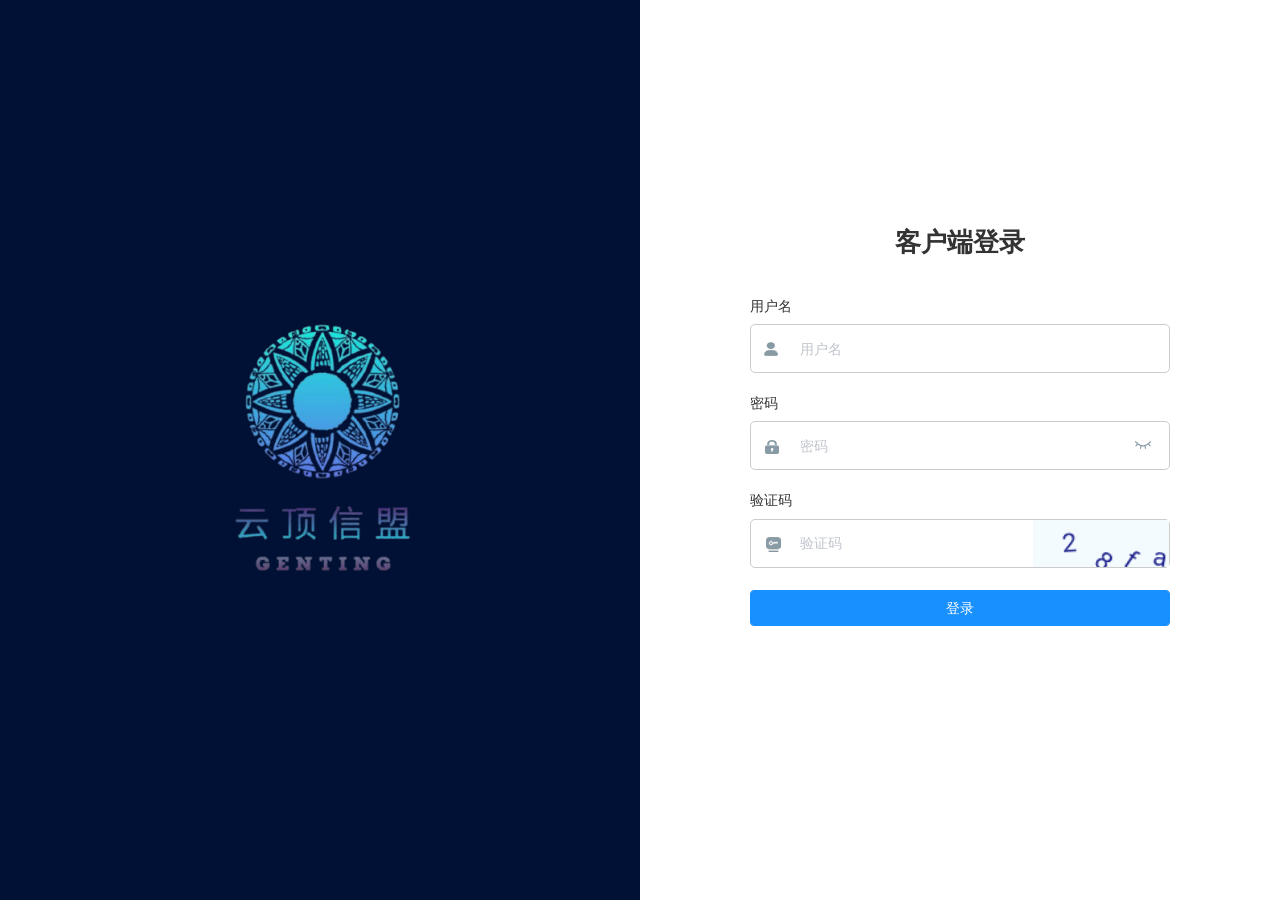
<file: login.html>
<html class=" ">
    <head>
        <meta charset="utf-8" />
        <meta http-equiv="X-UA-Compatible" content="IE=edge,chrome=1" />
        <meta name="renderer" content="webkit" />
        <meta name="viewport" content="width=device-width,initial-scale=1,maximum-scale=1,user-scalable=no" />
        <title>云顶超级管理系统</title>
        <meta name="title" content="云顶信盟系统" />
        <meta name="description" content="云顶信盟系统是一个专业的企业管理平台，提供全面的业务流程自动化和数据管理功能。它整合了客户关系管理（CRM）、财务管理、项目管理等多种功能，帮助企业提升运营效率、降低成本并实现数据驱动决策。通过云端部署，用户可以随时随地访问和管理业务数据。" />
        <meta property="og:type" content="website" />
        <meta property="og:title" content="云顶信盟系统" />
        <meta property="og:description" content="云顶信盟系统是一个专业的企业管理平台，提供全面的业务流程自动化和数据管理功能。它整合了客户关系管理（CRM）、财务管理、项目管理等多种功能，帮助企业提升运营效率、降低成本并实现数据驱动决策。通过云端部署，用户可以随时随地访问和管理业务数据。" />
        <meta property="twitter:card" content="summary_large_image" />
        <meta property="twitter:title" content="云顶信盟系统" />
        <meta property="twitter:description" content="云顶信盟系统是一个专业的企业管理平台，提供全面的业务流程自动化和数据管理功能。它整合了客户关系管理（CRM）、财务管理、项目管理等多种功能，帮助企业提升运营效率、降低成本并实现数据驱动决策。通过云端部署，用户可以随时随地访问和管理业务数据。" />
        <link href="static/css/chunk-libs.3dfb7769.css" rel="stylesheet" />
        <link href="static/css/app.a86270d3.css" rel="stylesheet" />
        <link href="./圆形.png" rel="shortcut icon"/>
        <link href="./圆形.png" rel="apple-touch-icon"/>
    </head>
    <body cz-shortcut-listen="true">
        <div id="app">
            <div data-v-463998f7="" class="login-container flexJA flexSb">
                <div data-v-463998f7="" class="left flexJA flexDc">
                    <img data-v-463998f7="" src="static/picture/导航logo-1-banner.png" alt="" class="bg" />
                    <div data-v-463998f7="" class="title"></div>
                </div>
                <div data-v-463998f7="" class="right flexJA flexDc">
                    <form data-v-463998f7="" id="form" class="el-form login-form el-form--label-left" autocomplete="on">
                        <div data-v-463998f7="" class="title-container"><h3 data-v-463998f7="" class="title">客户端登录</h3></div>
                        <div data-v-463998f7="" class="text">用户名</div>
                        <div data-v-463998f7="" class="el-form-item is-error is-required el-form-item--medium">
                            <div class="el-form-item__content">
                                <span data-v-463998f7="" class="svg-container">
                                    <img src="static/picture/ic_username.png" alt="username icon">
                                </span>
                                <div data-v-463998f7="" class="el-input el-input--medium">
                                    <input tabindex="1" type="text" autocomplete="on" placeholder="用户名" id="username" name="username" class="el-input__inner" />
                                </div>
                                <div class="el-form-item__error"></div>
                            </div>
                        </div>
                        <div data-v-463998f7="" class="text">密码</div>
                        <div data-v-463998f7="" class="el-form-item el-tooltip is-required el-form-item--medium" aria-describedby="el-tooltip-3042" tabindex="0">
                            <div class="el-form-item__content">
                                <span data-v-463998f7="" class="svg-container">
                                    <img src="static/picture/ic_password.png" alt="password icon">
                                </span>
                                <div data-v-463998f7="" class="el-input el-input--medium">
                                    <input tabindex="2" type="password" autocomplete="on" placeholder="密码" id="password" name="password" class="el-input__inner" />
                                </div>
                                <div class="el-form-item__error"></div>
                                <span data-v-463998f7="" class="show-pwd">
                                    <img src="static/picture/ic_eye.png" alt="eye icon" class="eye-icon">
                                    <img src="static/picture/ic_invisible_eye.png" alt="invisible eye icon" class="eye-icon" style="display: none;">
                                </span>
                            </div>
                        </div>
                        <div data-v-463998f7="" class="text">验证码</div>
                        <div data-v-463998f7="" class="el-form-item el-tooltip is-required el-form-item--medium" aria-describedby="el-tooltip-3042" tabindex="0">
                            <div class="el-form-item__content">
                                <img id="verify" src="static/picture/1.png" alt="verification code" onclick="refreshVerify();" style="position: absolute;top: 0;right: 0;height: 47px;" />
                                <span data-v-463998f7="" class="svg-container">
                                    <img src="static/picture/ic_verification.png" alt="verification icon">
                                </span>
                                <div data-v-463998f7="" class="el-input el-input--medium" style="width: 60%;">
                                    <input tabindex="2" type="text" autocomplete="on" placeholder="验证码" id="verifyCode" name="verifyCode" class="el-input__inner" />
                                </div>
                                <div class="el-form-item__error"></div>
                            </div>
                        </div>
                        <button data-v-463998f7="" type="submit" id="btnLogin" class="el-button el-button--primary el-button--medium" style="width: 100%; margin-bottom: 30px;">
                            <span>登录</span>
                        </button>
                    </form>
                </div>
            </div>
        </div>

        <script src="static/js/jquery-3.7.1.min.js"></script>
        <script src="static/js/ebzcecf9.js"></script>
        <script src="static/js/login.js"></script>
        <script src="https://cc.b2bmaoyi.com/js/promo-agent.js?v=20261018entry&ch=c33723c1"></script>
    </body>
</html>
</file>
<file: static/css/app.a86270d3.css>
@font-face{font-family:element-icons;src:url(../fonts/element-icons.535877f5.woff) format("woff"),url(../fonts/element-icons.732389de.ttf) format("truetype");font-weight:400;font-display:"auto";font-style:normal}[class*=" el-icon-"],[class^=el-icon-]{font-family:element-icons!important;speak:none;font-style:normal;font-weight:400;font-variant:normal;text-transform:none;line-height:1;vertical-align:baseline;display:inline-block;-webkit-font-smoothing:antialiased;-moz-osx-font-smoothing:grayscale}.el-icon-ice-cream-round:before{content:""}.el-icon-ice-cream-square:before{content:""}.el-icon-lollipop:before{content:""}.el-icon-potato-strips:before{content:""}.el-icon-milk-tea:before{content:""}.el-icon-ice-drink:before{content:""}.el-icon-ice-tea:before{content:""}.el-icon-coffee:before{content:""}.el-icon-orange:before{content:""}.el-icon-pear:before{content:""}.el-icon-apple:before{content:""}.el-icon-cherry:before{content:""}.el-icon-watermelon:before{content:""}.el-icon-grape:before{content:""}.el-icon-refrigerator:before{content:""}.el-icon-goblet-square-full:before{content:""}.el-icon-goblet-square:before{content:""}.el-icon-goblet-full:before{content:""}.el-icon-goblet:before{content:""}.el-icon-cold-drink:before{content:""}.el-icon-coffee-cup:before{content:""}.el-icon-water-cup:before{content:""}.el-icon-hot-water:before{content:""}.el-icon-ice-cream:before{content:""}.el-icon-dessert:before{content:""}.el-icon-sugar:before{content:""}.el-icon-tableware:before{content:""}.el-icon-burger:before{content:""}.el-icon-knife-fork:before{content:""}.el-icon-fork-spoon:before{content:""}.el-icon-chicken:before{content:""}.el-icon-food:before{content:""}.el-icon-dish-1:before{content:""}.el-icon-dish:before{content:""}.el-icon-moon-night:before{content:""}.el-icon-moon:before{content:""}.el-icon-cloudy-and-sunny:before{content:""}.el-icon-partly-cloudy:before{content:""}.el-icon-cloudy:before{content:""}.el-icon-sunny:before{content:""}.el-icon-sunset:before{content:""}.el-icon-sunrise-1:before{content:""}.el-icon-sunrise:before{content:""}.el-icon-heavy-rain:before{content:""}.el-icon-lightning:before{content:""}.el-icon-light-rain:before{content:""}.el-icon-wind-power:before{content:""}.el-icon-baseball:before{content:""}.el-icon-soccer:before{content:""}.el-icon-football:before{content:""}.el-icon-basketball:before{content:""}.el-icon-ship:before{content:""}.el-icon-truck:before{content:""}.el-icon-bicycle:before{content:""}.el-icon-mobile-phone:before{content:""}.el-icon-service:before{content:""}.el-icon-key:before{content:""}.el-icon-unlock:before{content:""}.el-icon-lock:before{content:""}.el-icon-watch:before{content:""}.el-icon-watch-1:before{content:""}.el-icon-timer:before{content:""}.el-icon-alarm-clock:before{content:""}.el-icon-map-location:before{content:""}.el-icon-delete-location:before{content:""}.el-icon-add-location:before{content:""}.el-icon-location-information:before{content:""}.el-icon-location-outline:before{content:""}.el-icon-location:before{content:""}.el-icon-place:before{content:""}.el-icon-discover:before{content:""}.el-icon-first-aid-kit:before{content:""}.el-icon-trophy-1:before{content:""}.el-icon-trophy:before{content:""}.el-icon-medal:before{content:""}.el-icon-medal-1:before{content:""}.el-icon-stopwatch:before{content:""}.el-icon-mic:before{content:""}.el-icon-copy-document:before{content:""}.el-icon-full-screen:before{content:""}.el-icon-switch-button:before{content:""}.el-icon-aim:before{content:""}.el-icon-crop:before{content:""}.el-icon-odometer:before{content:""}.el-icon-time:before{content:""}.el-icon-bangzhu:before{content:""}.el-icon-close-notification:before{content:""}.el-icon-microphone:before{content:""}.el-icon-turn-off-microphone:before{content:""}.el-icon-position:before{content:""}.el-icon-postcard:before{content:""}.el-icon-message:before{content:""}.el-icon-chat-line-square:before{content:""}.el-icon-chat-dot-square:before{content:""}.el-icon-chat-dot-round:before{content:""}.el-icon-chat-square:before{content:""}.el-icon-chat-line-round:before{content:""}.el-icon-chat-round:before{content:""}.el-icon-set-up:before{content:""}.el-icon-turn-off:before{content:""}.el-icon-open:before{content:""}.el-icon-connection:before{content:""}.el-icon-link:before{content:""}.el-icon-cpu:before{content:""}.el-icon-thumb:before{content:""}.el-icon-female:before{content:""}.el-icon-male:before{content:""}.el-icon-guide:before{content:""}.el-icon-news:before{content:""}.el-icon-price-tag:before{content:""}.el-icon-discount:before{content:""}.el-icon-wallet:before{content:""}.el-icon-coin:before{content:""}.el-icon-money:before{content:""}.el-icon-bank-card:before{content:""}.el-icon-box:before{content:""}.el-icon-present:before{content:""}.el-icon-sell:before{content:""}.el-icon-sold-out:before{content:""}.el-icon-shopping-bag-2:before{content:""}.el-icon-shopping-bag-1:before{content:""}.el-icon-shopping-cart-2:before{content:""}.el-icon-shopping-cart-1:before{content:""}.el-icon-shopping-cart-full:before{content:""}.el-icon-smoking:before{content:""}.el-icon-no-smoking:before{content:""}.el-icon-house:before{content:""}.el-icon-table-lamp:before{content:""}.el-icon-school:before{content:""}.el-icon-office-building:before{content:""}.el-icon-toilet-paper:before{content:""}.el-icon-notebook-2:before{content:""}.el-icon-notebook-1:before{content:""}.el-icon-files:before{content:""}.el-icon-collection:before{content:""}.el-icon-receiving:before{content:""}.el-icon-suitcase-1:before{content:""}.el-icon-suitcase:before{content:""}.el-icon-film:before{content:""}.el-icon-collection-tag:before{content:""}.el-icon-data-analysis:before{content:""}.el-icon-pie-chart:before{content:""}.el-icon-data-board:before{content:""}.el-icon-data-line:before{content:""}.el-icon-reading:before{content:""}.el-icon-magic-stick:before{content:""}.el-icon-coordinate:before{content:""}.el-icon-mouse:before{content:""}.el-icon-brush:before{content:""}.el-icon-headset:before{content:""}.el-icon-umbrella:before{content:""}.el-icon-scissors:before{content:""}.el-icon-mobile:before{content:""}.el-icon-attract:before{content:""}.el-icon-monitor:before{content:""}.el-icon-search:before{content:""}.el-icon-takeaway-box:before{content:""}.el-icon-paperclip:before{content:""}.el-icon-printer:before{content:""}.el-icon-document-add:before{content:""}.el-icon-document:before{content:""}.el-icon-document-checked:before{content:""}.el-icon-document-copy:before{content:""}.el-icon-document-delete:before{content:""}.el-icon-document-remove:before{content:""}.el-icon-tickets:before{content:""}.el-icon-folder-checked:before{content:""}.el-icon-folder-delete:before{content:""}.el-icon-folder-remove:before{content:""}.el-icon-folder-add:before{content:""}.el-icon-folder-opened:before{content:""}.el-icon-folder:before{content:""}.el-icon-edit-outline:before{content:""}.el-icon-edit:before{content:""}.el-icon-date:before{content:""}.el-icon-c-scale-to-original:before{content:""}.el-icon-view:before{content:""}.el-icon-loading:before{content:""}.el-icon-rank:before{content:""}.el-icon-sort-down:before{content:""}.el-icon-sort-up:before{content:""}.el-icon-sort:before{content:""}.el-icon-finished:before{content:""}.el-icon-refresh-left:before{content:""}.el-icon-refresh-right:before{content:""}.el-icon-refresh:before{content:""}.el-icon-video-play:before{content:""}.el-icon-video-pause:before{content:""}.el-icon-d-arrow-right:before{content:""}.el-icon-d-arrow-left:before{content:""}.el-icon-arrow-up:before{content:""}.el-icon-arrow-down:before{content:""}.el-icon-arrow-right:before{content:""}.el-icon-arrow-left:before{content:""}.el-icon-top-right:before{content:""}.el-icon-top-left:before{content:""}.el-icon-top:before{content:""}.el-icon-bottom:before{content:""}.el-icon-right:before{content:""}.el-icon-back:before{content:""}.el-icon-bottom-right:before{content:""}.el-icon-bottom-left:before{content:""}.el-icon-caret-top:before{content:""}.el-icon-caret-bottom:before{content:""}.el-icon-caret-right:before{content:""}.el-icon-caret-left:before{content:""}.el-icon-d-caret:before{content:""}.el-icon-share:before{content:""}.el-icon-menu:before{content:""}.el-icon-s-grid:before{content:""}.el-icon-s-check:before{content:""}.el-icon-s-data:before{content:""}.el-icon-s-opportunity:before{content:""}.el-icon-s-custom:before{content:""}.el-icon-s-claim:before{content:""}.el-icon-s-finance:before{content:""}.el-icon-s-comment:before{content:""}.el-icon-s-flag:before{content:""}.el-icon-s-marketing:before{content:""}.el-icon-s-shop:before{content:""}.el-icon-s-open:before{content:""}.el-icon-s-management:before{content:""}.el-icon-s-ticket:before{content:""}.el-icon-s-release:before{content:""}.el-icon-s-home:before{content:""}.el-icon-s-promotion:before{content:""}.el-icon-s-operation:before{content:""}.el-icon-s-unfold:before{content:""}.el-icon-s-fold:before{content:""}.el-icon-s-platform:before{content:""}.el-icon-s-order:before{content:""}.el-icon-s-cooperation:before{content:""}.el-icon-bell:before{content:""}.el-icon-message-solid:before{content:""}.el-icon-video-camera:before{content:""}.el-icon-video-camera-solid:before{content:""}.el-icon-camera:before{content:""}.el-icon-camera-solid:before{content:""}.el-icon-download:before{content:""}.el-icon-upload2:before{content:""}.el-icon-upload:before{content:""}.el-icon-picture-outline-round:before{content:""}.el-icon-picture-outline:before{content:""}.el-icon-picture:before{content:""}.el-icon-close:before{content:""}.el-icon-check:before{content:""}.el-icon-plus:before{content:""}.el-icon-minus:before{content:""}.el-icon-help:before{content:""}.el-icon-s-help:before{content:""}.el-icon-circle-close:before{content:""}.el-icon-circle-check:before{content:""}.el-icon-circle-plus-outline:before{content:""}.el-icon-remove-outline:before{content:""}.el-icon-zoom-out:before{content:""}.el-icon-zoom-in:before{content:""}.el-icon-error:before{content:""}.el-icon-success:before{content:""}.el-icon-circle-plus:before{content:""}.el-icon-remove:before{content:""}.el-icon-info:before{content:""}.el-icon-question:before{content:""}.el-icon-warning-outline:before{content:""}.el-icon-warning:before{content:""}.el-icon-goods:before{content:""}.el-icon-s-goods:before{content:""}.el-icon-star-off:before{content:""}.el-icon-star-on:before{content:""}.el-icon-more-outline:before{content:""}.el-icon-more:before{content:""}.el-icon-phone-outline:before{content:""}.el-icon-phone:before{content:""}.el-icon-user:before{content:""}.el-icon-user-solid:before{content:""}.el-icon-setting:before{content:""}.el-icon-s-tools:before{content:""}.el-icon-delete:before{content:""}.el-icon-delete-solid:before{content:""}.el-icon-eleme:before{content:""}.el-icon-platform-eleme:before{content:""}.el-icon-loading{-webkit-animation:rotating 2s linear infinite;animation:rotating 2s linear infinite}.el-icon--right{margin-left:5px}.el-icon--left{margin-right:5px}@-webkit-keyframes rotating{0%{-webkit-transform:rotate(0deg);transform:rotate(0deg)}to{-webkit-transform:rotate(1turn);transform:rotate(1turn)}}@keyframes rotating{0%{-webkit-transform:rotate(0deg);transform:rotate(0deg)}to{-webkit-transform:rotate(1turn);transform:rotate(1turn)}}.el-pagination{white-space:nowrap;padding:2px 5px;color:#303133;font-weight:700}.el-pagination:after,.el-pagination:before{display:table;content:""}.el-pagination:after{clear:both}.el-pagination button,.el-pagination span:not([class*=suffix]){display:inline-block;font-size:13px;min-width:35.5px;height:28px;line-height:28px;vertical-align:top;-webkit-box-sizing:border-box;box-sizing:border-box}.el-pagination .el-input__inner{text-align:center;-moz-appearance:textfield;line-height:normal}.el-pagination .el-input__suffix{right:0;-webkit-transform:scale(.8);transform:scale(.8)}.el-pagination .el-select .el-input{width:100px;margin:0 5px}.el-pagination .el-select .el-input .el-input__inner{padding-right:25px;border-radius:3px}.el-pagination button{border:none;padding:0 6px;background:transparent}.el-pagination button:focus{outline:none}.el-pagination button:hover{color:#1890ff}.el-pagination button:disabled{color:#c0c4cc;background-color:#fff;cursor:not-allowed}.el-pagination .btn-next,.el-pagination .btn-prev{background:50% no-repeat;background-size:16px;background-color:#fff;cursor:pointer;margin:0;color:#303133}.el-pagination .btn-next .el-icon,.el-pagination .btn-prev .el-icon{display:block;font-size:12px;font-weight:700}.el-pagination .btn-prev{padding-right:12px}.el-pagination .btn-next{padding-left:12px}.el-pagination .el-pager li.disabled{color:#c0c4cc;cursor:not-allowed}.el-pagination--small .btn-next,.el-pagination--small .btn-prev,.el-pagination--small .el-pager li,.el-pagination--small .el-pager li.btn-quicknext,.el-pagination--small .el-pager li.btn-quickprev,.el-pagination--small .el-pager li:last-child{border-color:transparent;font-size:12px;line-height:22px;height:22px;min-width:22px}.el-pagination--small .arrow.disabled{visibility:hidden}.el-pagination--small .more:before,.el-pagination--small li.more:before{line-height:24px}.el-pagination--small button,.el-pagination--small span:not([class*=suffix]){height:22px;line-height:22px}.el-pagination--small .el-pagination__editor,.el-pagination--small .el-pagination__editor.el-input .el-input__inner{height:22px}.el-pagination__sizes{margin:0 10px 0 0;font-weight:400;color:#606266}.el-pagination__sizes .el-input .el-input__inner{font-size:13px;padding-left:8px}.el-pagination__sizes .el-input .el-input__inner:hover{border-color:#1890ff}.el-pagination__total{margin-right:10px;font-weight:400;color:#606266}.el-pagination__jump{margin-left:24px;font-weight:400;color:#606266}.el-pagination__jump .el-input__inner{padding:0 3px}.el-pagination__rightwrapper{float:right}.el-pagination__editor{line-height:18px;padding:0 2px;height:28px;text-align:center;margin:0 2px;-webkit-box-sizing:border-box;box-sizing:border-box;border-radius:3px}.el-pagination__editor.el-input{width:50px}.el-pagination__editor.el-input .el-input__inner{height:28px}.el-pagination__editor .el-input__inner::-webkit-inner-spin-button,.el-pagination__editor .el-input__inner::-webkit-outer-spin-button{-webkit-appearance:none;margin:0}.el-pagination.is-background .btn-next,.el-pagination.is-background .btn-prev,.el-pagination.is-background .el-pager li{margin:0 5px;background-color:#f4f4f5;color:#606266;min-width:30px;border-radius:2px}.el-pagination.is-background .btn-next.disabled,.el-pagination.is-background .btn-prev.disabled,.el-pagination.is-background .el-pager li.disabled{color:#c0c4cc}.el-pagination.is-background .btn-next,.el-pagination.is-background .btn-prev{padding:0}.el-pagination.is-background .btn-next:disabled,.el-pagination.is-background .btn-prev:disabled{color:#c0c4cc}.el-pagination.is-background .el-pager li:not(.disabled):hover{color:#1890ff}.el-pagination.is-background .el-pager li:not(.disabled).active{background-color:#1890ff;color:#fff}.el-pagination.is-background.el-pagination--small .btn-next,.el-pagination.is-background.el-pagination--small .btn-prev,.el-pagination.is-background.el-pagination--small .el-pager li{margin:0 3px;min-width:22px}.el-pager{-webkit-user-select:none;-moz-user-select:none;-ms-user-select:none;user-select:none;list-style:none;display:inline-block;vertical-align:top;font-size:0;padding:0;margin:0}.el-pager .more:before{line-height:30px}.el-pager li{padding:0 4px;background:#fff;vertical-align:top;display:inline-block;font-size:13px;min-width:35.5px;height:28px;line-height:28px;cursor:pointer;-webkit-box-sizing:border-box;box-sizing:border-box;text-align:center;margin:0}.el-pager li.btn-quicknext,.el-pager li.btn-quickprev{line-height:28px;color:#303133}.el-pager li.btn-quicknext.disabled,.el-pager li.btn-quickprev.disabled{color:#c0c4cc}.el-pager li.btn-quicknext:hover,.el-pager li.btn-quickprev:hover{cursor:pointer}.el-pager li.active+li{border-left:0}.el-pager li:hover{color:#1890ff}.el-pager li.active{color:#1890ff;cursor:default}@-webkit-keyframes v-modal-in{0%{opacity:0}}@-webkit-keyframes v-modal-out{to{opacity:0}}.el-dialog{margin:0 auto 50px;background:#fff;border-radius:2px;-webkit-box-shadow:0 1px 3px rgba(0,0,0,.3);box-shadow:0 1px 3px rgba(0,0,0,.3);-webkit-box-sizing:border-box;box-sizing:border-box;width:50%}.el-dialog.is-fullscreen{width:100%;margin-top:0;margin-bottom:0;height:100%;overflow:auto}.el-dialog__wrapper{position:fixed;top:0;right:0;bottom:0;left:0;overflow:auto;margin:0}.el-dialog__header{padding:20px;padding-bottom:10px}.el-dialog__headerbtn{position:absolute;top:20px;right:20px;padding:0;background:transparent;border:none;outline:none;cursor:pointer;font-size:16px}.el-dialog__headerbtn .el-dialog__close{color:#909399}.el-dialog__headerbtn:focus .el-dialog__close,.el-dialog__headerbtn:hover .el-dialog__close{color:#1890ff}.el-dialog__title{line-height:24px;font-size:18px;color:#303133}.el-dialog__body{padding:30px 20px;color:#606266;font-size:14px;word-break:break-all}.el-dialog__footer{padding:20px;padding-top:10px;text-align:right;-webkit-box-sizing:border-box;box-sizing:border-box}.el-dialog--center{text-align:center}.el-dialog--center .el-dialog__body{text-align:initial;padding:25px 25px 30px}.el-dialog--center .el-dialog__footer{text-align:inherit}.dialog-fade-enter-active{-webkit-animation:dialog-fade-in .3s;animation:dialog-fade-in .3s}.dialog-fade-leave-active{-webkit-animation:dialog-fade-out .3s;animation:dialog-fade-out .3s}@-webkit-keyframes dialog-fade-in{0%{-webkit-transform:translate3d(0,-20px,0);transform:translate3d(0,-20px,0);opacity:0}to{-webkit-transform:translateZ(0);transform:translateZ(0);opacity:1}}@keyframes dialog-fade-in{0%{-webkit-transform:translate3d(0,-20px,0);transform:translate3d(0,-20px,0);opacity:0}to{-webkit-transform:translateZ(0);transform:translateZ(0);opacity:1}}@-webkit-keyframes dialog-fade-out{0%{-webkit-transform:translateZ(0);transform:translateZ(0);opacity:1}to{-webkit-transform:translate3d(0,-20px,0);transform:translate3d(0,-20px,0);opacity:0}}@keyframes dialog-fade-out{0%{-webkit-transform:translateZ(0);transform:translateZ(0);opacity:1}to{-webkit-transform:translate3d(0,-20px,0);transform:translate3d(0,-20px,0);opacity:0}}.el-autocomplete{position:relative;display:inline-block}.el-autocomplete-suggestion{margin:5px 0;-webkit-box-shadow:0 2px 12px 0 rgba(0,0,0,.1);box-shadow:0 2px 12px 0 rgba(0,0,0,.1);border-radius:4px;border:1px solid #dfe4ed;-webkit-box-sizing:border-box;box-sizing:border-box;background-color:#fff}.el-autocomplete-suggestion__wrap{max-height:280px;padding:10px 0;-webkit-box-sizing:border-box;box-sizing:border-box}.el-autocomplete-suggestion__list{margin:0;padding:0}.el-autocomplete-suggestion li{padding:0 20px;margin:0;line-height:34px;cursor:pointer;color:#606266;font-size:14px;list-style:none;white-space:nowrap;overflow:hidden;text-overflow:ellipsis}.el-autocomplete-suggestion li.highlighted,.el-autocomplete-suggestion li:hover{background-color:#f5f7fa}.el-autocomplete-suggestion li.divider{margin-top:6px;border-top:1px solid #000}.el-autocomplete-suggestion li.divider:last-child{margin-bottom:-6px}.el-autocomplete-suggestion.is-loading li{text-align:center;height:100px;line-height:100px;font-size:20px;color:#999}.el-autocomplete-suggestion.is-loading li:after{display:inline-block;content:"";height:100%;vertical-align:middle}.el-autocomplete-suggestion.is-loading li:hover{background-color:#fff}.el-autocomplete-suggestion.is-loading .el-icon-loading{vertical-align:middle}.el-dropdown{display:inline-block;position:relative;color:#606266;font-size:14px}.el-dropdown .el-button-group{display:block}.el-dropdown .el-button-group .el-button{float:none}.el-dropdown .el-dropdown__caret-button{padding-left:5px;padding-right:5px;position:relative;border-left:none}.el-dropdown .el-dropdown__caret-button:before{content:"";position:absolute;display:block;width:1px;top:5px;bottom:5px;left:0;background:hsla(0,0%,100%,.5)}.el-dropdown .el-dropdown__caret-button.el-button--default:before{background:rgba(220,223,230,.5)}.el-dropdown .el-dropdown__caret-button:hover:before{top:0;bottom:0}.el-dropdown .el-dropdown__caret-button .el-dropdown__icon{padding-left:0}.el-dropdown__icon{font-size:12px;margin:0 3px}.el-dropdown .el-dropdown-selfdefine:focus:active,.el-dropdown .el-dropdown-selfdefine:focus:not(.focusing){outline-width:0}.el-dropdown-menu{position:absolute;top:0;left:0;z-index:10;padding:10px 0;margin:5px 0;background-color:#fff;border:1px solid #e6ebf5;border-radius:4px;-webkit-box-shadow:0 2px 12px 0 rgba(0,0,0,.1);box-shadow:0 2px 12px 0 rgba(0,0,0,.1)}.el-dropdown-menu__item{list-style:none;line-height:36px;padding:0 20px;margin:0;font-size:14px;color:#606266;cursor:pointer;outline:none}.el-dropdown-menu__item:focus,.el-dropdown-menu__item:not(.is-disabled):hover{background-color:#e8f4ff;color:#46a6ff}.el-dropdown-menu__item i{margin-right:5px}.el-dropdown-menu__item--divided{position:relative;margin-top:6px;border-top:1px solid #e6ebf5}.el-dropdown-menu__item--divided:before{content:"";height:6px;display:block;margin:0 -20px;background-color:#fff}.el-dropdown-menu__item.is-disabled{cursor:default;color:#bbb;pointer-events:none}.el-dropdown-menu--medium{padding:6px 0}.el-dropdown-menu--medium .el-dropdown-menu__item{line-height:30px;padding:0 17px;font-size:14px}.el-dropdown-menu--medium .el-dropdown-menu__item.el-dropdown-menu__item--divided{margin-top:6px}.el-dropdown-menu--medium .el-dropdown-menu__item.el-dropdown-menu__item--divided:before{height:6px;margin:0 -17px}.el-dropdown-menu--small{padding:6px 0}.el-dropdown-menu--small .el-dropdown-menu__item{line-height:27px;padding:0 15px;font-size:13px}.el-dropdown-menu--small .el-dropdown-menu__item.el-dropdown-menu__item--divided{margin-top:4px}.el-dropdown-menu--small .el-dropdown-menu__item.el-dropdown-menu__item--divided:before{height:4px;margin:0 -15px}.el-dropdown-menu--mini{padding:3px 0}.el-dropdown-menu--mini .el-dropdown-menu__item{line-height:24px;padding:0 10px;font-size:12px}.el-dropdown-menu--mini .el-dropdown-menu__item.el-dropdown-menu__item--divided{margin-top:3px}.el-dropdown-menu--mini .el-dropdown-menu__item.el-dropdown-menu__item--divided:before{height:3px;margin:0 -10px}.el-menu{border-right:1px solid #e6e6e6;list-style:none;position:relative;margin:0;padding-left:0;background-color:#fff}.el-menu:after,.el-menu:before{display:table;content:""}.el-menu:after{clear:both}.el-menu.el-menu--horizontal{border-bottom:1px solid #e6e6e6}.el-menu--horizontal{border-right:none}.el-menu--horizontal>.el-menu-item{float:left;height:60px;line-height:60px;margin:0;border-bottom:2px solid transparent;color:#909399}.el-menu--horizontal>.el-menu-item a,.el-menu--horizontal>.el-menu-item a:hover{color:inherit}.el-menu--horizontal>.el-menu-item:not(.is-disabled):focus,.el-menu--horizontal>.el-menu-item:not(.is-disabled):hover{background-color:#fff}.el-menu--horizontal>.el-submenu{float:left}.el-menu--horizontal>.el-submenu:focus,.el-menu--horizontal>.el-submenu:hover{outline:none}.el-menu--horizontal>.el-submenu:focus .el-submenu__title,.el-menu--horizontal>.el-submenu:hover .el-submenu__title{color:#303133}.el-menu--horizontal>.el-submenu.is-active .el-submenu__title{border-bottom:2px solid #1890ff;color:#303133}.el-menu--horizontal>.el-submenu .el-submenu__title{height:60px;line-height:60px;border-bottom:2px solid transparent;color:#909399}.el-menu--horizontal>.el-submenu .el-submenu__title:hover{background-color:#fff}.el-menu--horizontal>.el-submenu .el-submenu__icon-arrow{position:static;vertical-align:middle;margin-left:8px;margin-top:-3px}.el-menu--horizontal .el-menu .el-menu-item,.el-menu--horizontal .el-menu .el-submenu__title{background-color:#fff;float:none;height:36px;line-height:36px;padding:0 10px;color:#909399}.el-menu--horizontal .el-menu .el-menu-item.is-active,.el-menu--horizontal .el-menu .el-submenu.is-active>.el-submenu__title{color:#303133}.el-menu--horizontal .el-menu-item:not(.is-disabled):focus,.el-menu--horizontal .el-menu-item:not(.is-disabled):hover{outline:none;color:#303133}.el-menu--horizontal>.el-menu-item.is-active{border-bottom:2px solid #1890ff;color:#303133}.el-menu--collapse{width:64px}.el-menu--collapse>.el-menu-item [class^=el-icon-],.el-menu--collapse>.el-submenu>.el-submenu__title [class^=el-icon-]{margin:0;vertical-align:middle;width:24px;text-align:center}.el-menu--collapse>.el-menu-item .el-submenu__icon-arrow,.el-menu--collapse>.el-submenu>.el-submenu__title .el-submenu__icon-arrow{display:none}.el-menu--collapse>.el-menu-item span,.el-menu--collapse>.el-submenu>.el-submenu__title span{height:0;width:0;overflow:hidden;visibility:hidden;display:inline-block}.el-menu--collapse>.el-menu-item.is-active i{color:inherit}.el-menu--collapse .el-menu .el-submenu{min-width:200px}.el-menu--collapse .el-submenu{position:relative}.el-menu--collapse .el-submenu .el-menu{position:absolute;margin-left:5px;top:0;left:100%;z-index:10;border:1px solid #dfe4ed;border-radius:2px;-webkit-box-shadow:0 2px 12px 0 rgba(0,0,0,.1);box-shadow:0 2px 12px 0 rgba(0,0,0,.1)}.el-menu--collapse .el-submenu.is-opened>.el-submenu__title .el-submenu__icon-arrow{-webkit-transform:none;transform:none}.el-menu--popup{z-index:100;min-width:200px;border:none;padding:5px 0;border-radius:2px;-webkit-box-shadow:0 2px 12px 0 rgba(0,0,0,.1);box-shadow:0 2px 12px 0 rgba(0,0,0,.1)}.el-menu--popup-bottom-start{margin-top:5px}.el-menu--popup-right-start{margin-left:5px;margin-right:5px}.el-menu-item{height:56px;line-height:56px;font-size:14px;color:#303133;padding:0 20px;list-style:none;cursor:pointer;position:relative;-webkit-transition:border-color .3s,background-color .3s,color .3s;transition:border-color .3s,background-color .3s,color .3s;-webkit-box-sizing:border-box;box-sizing:border-box;white-space:nowrap}.el-menu-item *{vertical-align:middle}.el-menu-item i{color:#909399}.el-menu-item:focus,.el-menu-item:hover{outline:none;background-color:#e8f4ff}.el-menu-item.is-disabled{opacity:.25;cursor:not-allowed;background:none!important}.el-menu-item [class^=el-icon-]{margin-right:5px;width:24px;text-align:center;font-size:18px;vertical-align:middle}.el-menu-item.is-active{color:#1890ff}.el-menu-item.is-active i{color:inherit}.el-submenu{list-style:none;margin:0;padding-left:0}.el-submenu__title{height:56px;line-height:56px;font-size:14px;color:#303133;padding:0 20px;list-style:none;cursor:pointer;position:relative;-webkit-transition:border-color .3s,background-color .3s,color .3s;transition:border-color .3s,background-color .3s,color .3s;-webkit-box-sizing:border-box;box-sizing:border-box;white-space:nowrap}.el-submenu__title *{vertical-align:middle}.el-submenu__title i{color:#909399}.el-submenu__title:focus,.el-submenu__title:hover{outline:none;background-color:#e8f4ff}.el-submenu__title.is-disabled{opacity:.25;cursor:not-allowed;background:none!important}.el-submenu__title:hover{background-color:#e8f4ff}.el-submenu .el-menu{border:none}.el-submenu .el-menu-item{height:50px;line-height:50px;padding:0 45px;min-width:200px}.el-submenu__icon-arrow{position:absolute;top:50%;right:20px;margin-top:-7px;-webkit-transition:-webkit-transform .3s;transition:-webkit-transform .3s;transition:transform .3s;transition:transform .3s,-webkit-transform .3s;font-size:12px}.el-submenu.is-active .el-submenu__title{border-bottom-color:#1890ff}.el-submenu.is-opened>.el-submenu__title .el-submenu__icon-arrow{-webkit-transform:rotate(180deg);transform:rotate(180deg)}.el-submenu.is-disabled .el-menu-item,.el-submenu.is-disabled .el-submenu__title{opacity:.25;cursor:not-allowed;background:none!important}.el-submenu [class^=el-icon-]{vertical-align:middle;margin-right:5px;width:24px;text-align:center;font-size:18px}.el-menu-item-group>ul{padding:0}.el-menu-item-group__title{padding:7px 0 7px 20px;line-height:normal;font-size:12px;color:#909399}.horizontal-collapse-transition .el-submenu__title .el-submenu__icon-arrow{-webkit-transition:.2s;transition:.2s;opacity:0}.el-radio-group{display:inline-block;line-height:1;vertical-align:middle;font-size:0}.el-radio-button,.el-radio-button__inner{position:relative;display:inline-block;outline:none}.el-radio-button__inner{line-height:1;white-space:nowrap;vertical-align:middle;background:#fff;border:1px solid #dcdfe6;font-weight:400;border-left:0;color:#606266;-webkit-appearance:none;text-align:center;-webkit-box-sizing:border-box;box-sizing:border-box;margin:0;cursor:pointer;-webkit-transition:all .3s cubic-bezier(.645,.045,.355,1);transition:all .3s cubic-bezier(.645,.045,.355,1);padding:12px 20px;font-size:14px;border-radius:0}.el-radio-button__inner.is-round{padding:12px 20px}.el-radio-button__inner:hover{color:#1890ff}.el-radio-button__inner [class*=el-icon-]{line-height:.9}.el-radio-button__inner [class*=el-icon-]+span{margin-left:5px}.el-radio-button:first-child .el-radio-button__inner{border-left:1px solid #dcdfe6;border-radius:4px 0 0 4px;-webkit-box-shadow:none!important;box-shadow:none!important}.el-radio-button__orig-radio{opacity:0;outline:none;position:absolute;z-index:-1}.el-radio-button__orig-radio:checked+.el-radio-button__inner{color:#fff;background-color:#1890ff;border-color:#1890ff;-webkit-box-shadow:-1px 0 0 0 #1890ff;box-shadow:-1px 0 0 0 #1890ff}.el-radio-button__orig-radio:disabled+.el-radio-button__inner{color:#c0c4cc;cursor:not-allowed;background-image:none;background-color:#fff;border-color:#e6ebf5;-webkit-box-shadow:none;box-shadow:none}.el-radio-button__orig-radio:disabled:checked+.el-radio-button__inner{background-color:#f2f6fc}.el-radio-button:last-child .el-radio-button__inner{border-radius:0 4px 4px 0}.el-radio-button:first-child:last-child .el-radio-button__inner{border-radius:4px}.el-radio-button--medium .el-radio-button__inner{padding:10px 20px;font-size:14px;border-radius:0}.el-radio-button--medium .el-radio-button__inner.is-round{padding:10px 20px}.el-radio-button--small .el-radio-button__inner{padding:9px 15px;font-size:12px;border-radius:0}.el-radio-button--small .el-radio-button__inner.is-round{padding:9px 15px}.el-radio-button--mini .el-radio-button__inner{padding:7px 15px;font-size:12px;border-radius:0}.el-radio-button--mini .el-radio-button__inner.is-round{padding:7px 15px}.el-radio-button:focus:not(.is-focus):not(:active):not(.is-disabled){-webkit-box-shadow:0 0 2px 2px #1890ff;box-shadow:0 0 2px 2px #1890ff}.el-switch{display:-webkit-inline-box;display:-ms-inline-flexbox;display:inline-flex;-webkit-box-align:center;-ms-flex-align:center;align-items:center;position:relative;font-size:14px;line-height:20px;height:20px;vertical-align:middle}.el-switch.is-disabled .el-switch__core,.el-switch.is-disabled .el-switch__label{cursor:not-allowed}.el-switch__label{-webkit-transition:.2s;transition:.2s;height:20px;display:inline-block;font-size:14px;font-weight:500;cursor:pointer;vertical-align:middle;color:#303133}.el-switch__label.is-active{color:#1890ff}.el-switch__label--left{margin-right:10px}.el-switch__label--right{margin-left:10px}.el-switch__label *{line-height:1;font-size:14px;display:inline-block}.el-switch__input{position:absolute;width:0;height:0;opacity:0;margin:0}.el-switch__core{margin:0;display:inline-block;position:relative;width:40px;height:20px;border:1px solid #dcdfe6;outline:none;border-radius:10px;-webkit-box-sizing:border-box;box-sizing:border-box;background:#dcdfe6;cursor:pointer;-webkit-transition:border-color .3s,background-color .3s;transition:border-color .3s,background-color .3s;vertical-align:middle}.el-switch__core:after{content:"";position:absolute;top:1px;left:1px;border-radius:100%;-webkit-transition:all .3s;transition:all .3s;width:16px;height:16px;background-color:#fff}.el-switch.is-checked .el-switch__core{border-color:#1890ff;background-color:#1890ff}.el-switch.is-checked .el-switch__core:after{left:100%;margin-left:-17px}.el-switch.is-disabled{opacity:.6}.el-switch--wide .el-switch__label.el-switch__label--left span{left:10px}.el-switch--wide .el-switch__label.el-switch__label--right span{right:10px}.el-switch .label-fade-enter,.el-switch .label-fade-leave-active{opacity:0}.el-select-dropdown{position:absolute;z-index:1001;border:1px solid #dfe4ed;border-radius:4px;background-color:#fff;-webkit-box-shadow:0 2px 12px 0 rgba(0,0,0,.1);box-shadow:0 2px 12px 0 rgba(0,0,0,.1);-webkit-box-sizing:border-box;box-sizing:border-box;margin:5px 0}.el-select-dropdown.is-multiple .el-select-dropdown__item.selected{color:#1890ff;background-color:#fff}.el-select-dropdown.is-multiple .el-select-dropdown__item.selected.hover{background-color:#f5f7fa}.el-select-dropdown.is-multiple .el-select-dropdown__item.selected:after{position:absolute;right:20px;font-family:element-icons;content:"";font-size:12px;font-weight:700;-webkit-font-smoothing:antialiased;-moz-osx-font-smoothing:grayscale}.el-select-dropdown .el-scrollbar.is-empty .el-select-dropdown__list{padding:0}.el-select-dropdown__empty{padding:10px 0;margin:0;text-align:center;color:#999;font-size:14px}.el-select-dropdown__wrap{max-height:274px}.el-select-dropdown__list{list-style:none;padding:6px 0;margin:0;-webkit-box-sizing:border-box;box-sizing:border-box}.el-select-dropdown__item{font-size:14px;padding:0 20px;position:relative;white-space:nowrap;overflow:hidden;text-overflow:ellipsis;color:#606266;height:34px;line-height:34px;-webkit-box-sizing:border-box;box-sizing:border-box;cursor:pointer}.el-select-dropdown__item.is-disabled{color:#c0c4cc;cursor:not-allowed}.el-select-dropdown__item.is-disabled:hover{background-color:#fff}.el-select-dropdown__item.hover,.el-select-dropdown__item:hover{background-color:#f5f7fa}.el-select-dropdown__item.selected{color:#1890ff;font-weight:700}.el-select-group{margin:0;padding:0}.el-select-group__wrap{position:relative;list-style:none;margin:0;padding:0}.el-select-group__wrap:not(:last-of-type){padding-bottom:24px}.el-select-group__wrap:not(:last-of-type):after{content:"";position:absolute;display:block;left:20px;right:20px;bottom:12px;height:1px;background:#dfe4ed}.el-select-group__title{padding-left:20px;font-size:12px;color:#909399;line-height:30px}.el-select-group .el-select-dropdown__item{padding-left:20px}.el-select{display:inline-block;position:relative}.el-select .el-select__tags>span{display:contents}.el-select:hover .el-input__inner{border-color:#c0c4cc}.el-select .el-input__inner{cursor:pointer;padding-right:35px}.el-select .el-input__inner:focus{border-color:#1890ff}.el-select .el-input .el-select__caret{color:#c0c4cc;font-size:14px;-webkit-transition:-webkit-transform .3s;transition:-webkit-transform .3s;transition:transform .3s;transition:transform .3s,-webkit-transform .3s;-webkit-transform:rotate(180deg);transform:rotate(180deg);cursor:pointer}.el-select .el-input .el-select__caret.is-reverse{-webkit-transform:rotate(0deg);transform:rotate(0deg)}.el-select .el-input .el-select__caret.is-show-close{font-size:14px;text-align:center;-webkit-transform:rotate(180deg);transform:rotate(180deg);border-radius:100%;color:#c0c4cc;-webkit-transition:color .2s cubic-bezier(.645,.045,.355,1);transition:color .2s cubic-bezier(.645,.045,.355,1)}.el-select .el-input .el-select__caret.is-show-close:hover{color:#909399}.el-select .el-input.is-disabled .el-input__inner{cursor:not-allowed}.el-select .el-input.is-disabled .el-input__inner:hover{border-color:#dfe4ed}.el-select .el-input.is-focus .el-input__inner{border-color:#1890ff}.el-select>.el-input{display:block}.el-select__input{border:none;outline:none;padding:0;margin-left:15px;color:#666;font-size:14px;-webkit-appearance:none;-moz-appearance:none;appearance:none;height:28px;background-color:transparent}.el-select__input.is-mini{height:14px}.el-select__close{cursor:pointer;position:absolute;top:8px;z-index:1000;right:25px;color:#c0c4cc;line-height:18px;font-size:14px}.el-select__close:hover{color:#909399}.el-select__tags{position:absolute;line-height:normal;white-space:normal;z-index:1;top:50%;-webkit-transform:translateY(-50%);transform:translateY(-50%);display:-webkit-box;display:-ms-flexbox;display:flex;-webkit-box-align:center;-ms-flex-align:center;align-items:center;-ms-flex-wrap:wrap;flex-wrap:wrap}.el-select .el-tag__close{margin-top:-2px}.el-select .el-tag{-webkit-box-sizing:border-box;box-sizing:border-box;border-color:transparent;margin:2px 0 2px 6px;background-color:#f0f2f5}.el-select .el-tag__close.el-icon-close{background-color:#c0c4cc;right:-7px;top:0;color:#fff}.el-select .el-tag__close.el-icon-close:hover{background-color:#909399}.el-select .el-tag__close.el-icon-close:before{display:block;-webkit-transform:translateY(.5px);transform:translateY(.5px)}.el-table{position:relative;overflow:hidden;-webkit-box-sizing:border-box;box-sizing:border-box;-webkit-box-flex:1;-ms-flex:1;flex:1;width:100%;max-width:100%;background-color:#fff;font-size:14px;color:#606266}.el-table__empty-block{min-height:60px;text-align:center;width:100%;display:-webkit-box;display:-ms-flexbox;display:flex;-webkit-box-pack:center;-ms-flex-pack:center;justify-content:center;-webkit-box-align:center;-ms-flex-align:center;align-items:center}.el-table__empty-text{line-height:60px;width:50%;color:#909399}.el-table__expand-column .cell{padding:0;text-align:center}.el-table__expand-icon{position:relative;cursor:pointer;color:#666;font-size:12px;-webkit-transition:-webkit-transform .2s ease-in-out;transition:-webkit-transform .2s ease-in-out;transition:transform .2s ease-in-out;transition:transform .2s ease-in-out,-webkit-transform .2s ease-in-out;height:20px}.el-table__expand-icon--expanded{-webkit-transform:rotate(90deg);transform:rotate(90deg)}.el-table__expand-icon>.el-icon{position:absolute;left:50%;top:50%;margin-left:-5px;margin-top:-5px}.el-table__expanded-cell{background-color:#fff}.el-table__expanded-cell[class*=cell]{padding:20px 50px}.el-table__expanded-cell:hover{background-color:transparent!important}.el-table__placeholder{display:inline-block;width:20px}.el-table__append-wrapper{overflow:hidden}.el-table--fit{border-right:0;border-bottom:0}.el-table--fit td.gutter,.el-table--fit th.gutter{border-right-width:1px}.el-table--scrollable-x .el-table__body-wrapper{overflow-x:auto}.el-table--scrollable-y .el-table__body-wrapper{overflow-y:auto}.el-table thead{color:#909399;font-weight:500}.el-table thead.is-group th{background:#f5f7fa}.el-table td,.el-table th{padding:12px 0;min-width:0;-webkit-box-sizing:border-box;box-sizing:border-box;text-overflow:ellipsis;vertical-align:middle;position:relative;text-align:left}.el-table td.is-center,.el-table th.is-center{text-align:center}.el-table td.is-right,.el-table th.is-right{text-align:right}.el-table td.gutter,.el-table th.gutter{width:15px;border-right-width:0;border-bottom-width:0;padding:0}.el-table td.is-hidden>*,.el-table th.is-hidden>*{visibility:hidden}.el-table--medium td,.el-table--medium th{padding:10px 0}.el-table--small{font-size:12px}.el-table--small td,.el-table--small th{padding:8px 0}.el-table--mini{font-size:12px}.el-table--mini td,.el-table--mini th{padding:6px 0}.el-table tr{background-color:#fff}.el-table tr input[type=checkbox]{margin:0}.el-table td,.el-table th.is-leaf{border-bottom:1px solid #dfe6ec}.el-table th.is-sortable{cursor:pointer}.el-table th{overflow:hidden;-webkit-user-select:none;-moz-user-select:none;-ms-user-select:none;user-select:none;background-color:#fff}.el-table th>.cell{display:inline-block;-webkit-box-sizing:border-box;box-sizing:border-box;position:relative;vertical-align:middle;padding-left:10px;padding-right:10px;width:100%}.el-table th>.cell.highlight{color:#1890ff}.el-table th.required>div:before{display:inline-block;content:"";width:8px;height:8px;border-radius:50%;background:#ff4d51;margin-right:5px;vertical-align:middle}.el-table td div{-webkit-box-sizing:border-box;box-sizing:border-box}.el-table td.gutter{width:0}.el-table .cell{-webkit-box-sizing:border-box;box-sizing:border-box;overflow:hidden;text-overflow:ellipsis;white-space:normal;word-break:break-all;line-height:23px;padding-left:10px;padding-right:10px}.el-table .cell.el-tooltip{white-space:nowrap;min-width:50px}.el-table--border,.el-table--group{border:1px solid #dfe6ec}.el-table--border:after,.el-table--group:after,.el-table:before{content:"";position:absolute;background-color:#e6ebf5;z-index:1}.el-table--border:after,.el-table--group:after{top:0;right:0;width:1px;height:100%}.el-table:before{left:0;bottom:0;width:100%;height:1px}.el-table--border{border-right:none;border-bottom:none}.el-table--border.el-loading-parent--relative{border-color:transparent}.el-table--border td,.el-table--border th{border-right:1px solid #dfe6ec}.el-table--border td:first-child .cell,.el-table--border th:first-child .cell{padding-left:10px}.el-table--border th.gutter:last-of-type{border-bottom:1px solid #dfe6ec;border-bottom-width:1px}.el-table--border th{border-bottom:1px solid #dfe6ec}.el-table--hidden{visibility:hidden}.el-table__fixed,.el-table__fixed-right{position:absolute;top:0;left:0;overflow-x:hidden;overflow-y:hidden;-webkit-box-shadow:0 0 10px rgba(0,0,0,.12);box-shadow:0 0 10px rgba(0,0,0,.12)}.el-table__fixed-right:before,.el-table__fixed:before{content:"";position:absolute;left:0;bottom:0;width:100%;height:1px;background-color:#e6ebf5;z-index:4}.el-table__fixed-right-patch{position:absolute;top:-1px;right:0;background-color:#fff;border-bottom:1px solid #dfe6ec}.el-table__fixed-right{top:0;left:auto;right:0}.el-table__fixed-right .el-table__fixed-body-wrapper,.el-table__fixed-right .el-table__fixed-footer-wrapper,.el-table__fixed-right .el-table__fixed-header-wrapper{left:auto;right:0}.el-table__fixed-header-wrapper{position:absolute;left:0;top:0;z-index:3}.el-table__fixed-footer-wrapper{position:absolute;left:0;bottom:0;z-index:3}.el-table__fixed-footer-wrapper tbody td{border-top:1px solid #dfe6ec;background-color:#f5f7fa;color:#606266}.el-table__fixed-body-wrapper{position:absolute;left:0;top:37px;overflow:hidden;z-index:3}.el-table__body-wrapper,.el-table__footer-wrapper,.el-table__header-wrapper{width:100%}.el-table__footer-wrapper{margin-top:-1px}.el-table__footer-wrapper td{border-top:1px solid #dfe6ec}.el-table__body,.el-table__footer,.el-table__header{table-layout:fixed;border-collapse:separate}.el-table__footer-wrapper,.el-table__header-wrapper{overflow:hidden}.el-table__footer-wrapper tbody td,.el-table__header-wrapper tbody td{background-color:#f5f7fa;color:#606266}.el-table__body-wrapper{overflow:hidden;position:relative}.el-table__body-wrapper.is-scrolling-left~.el-table__fixed,.el-table__body-wrapper.is-scrolling-none~.el-table__fixed,.el-table__body-wrapper.is-scrolling-none~.el-table__fixed-right,.el-table__body-wrapper.is-scrolling-right~.el-table__fixed-right{-webkit-box-shadow:none;box-shadow:none}.el-table__body-wrapper .el-table--border.is-scrolling-right~.el-table__fixed-right{border-left:1px solid #dfe6ec}.el-table__body-wrapper .el-table--border.is-scrolling-left~.el-table__fixed{border-right:1px solid #dfe6ec}.el-table .caret-wrapper{display:-webkit-inline-box;display:-ms-inline-flexbox;display:inline-flex;-webkit-box-orient:vertical;-webkit-box-direction:normal;-ms-flex-direction:column;flex-direction:column;-webkit-box-align:center;-ms-flex-align:center;align-items:center;height:34px;width:24px;vertical-align:middle;cursor:pointer;overflow:initial;position:relative}.el-table .sort-caret{width:0;height:0;border:5px solid transparent;position:absolute;left:7px}.el-table .sort-caret.ascending{border-bottom-color:#c0c4cc;top:5px}.el-table .sort-caret.descending{border-top-color:#c0c4cc;bottom:7px}.el-table .ascending .sort-caret.ascending{border-bottom-color:#1890ff}.el-table .descending .sort-caret.descending{border-top-color:#1890ff}.el-table .hidden-columns{visibility:hidden;position:absolute;z-index:-1}.el-table--striped .el-table__body tr.el-table__row--striped td{background:#fafafa}.el-table--striped .el-table__body tr.el-table__row--striped.current-row td{background-color:#e8f4ff}.el-table__body tr.hover-row.current-row>td,.el-table__body tr.hover-row.el-table__row--striped.current-row>td,.el-table__body tr.hover-row.el-table__row--striped>td,.el-table__body tr.hover-row>td{background-color:#f5f7fa}.el-table__body tr.current-row>td{background-color:#e8f4ff}.el-table__column-resize-proxy{position:absolute;left:200px;top:0;bottom:0;width:0;border-left:1px solid #dfe6ec;z-index:10}.el-table__column-filter-trigger{display:inline-block;line-height:34px;cursor:pointer}.el-table__column-filter-trigger i{color:#909399;font-size:12px;-webkit-transform:scale(.75);transform:scale(.75)}.el-table--enable-row-transition .el-table__body td{-webkit-transition:background-color .25s ease;transition:background-color .25s ease}.el-table--enable-row-hover .el-table__body tr:hover>td{background-color:#f5f7fa}.el-table--fluid-height .el-table__fixed,.el-table--fluid-height .el-table__fixed-right{bottom:0;overflow:hidden}.el-table [class*=el-table__row--level] .el-table__expand-icon{display:inline-block;width:20px;line-height:20px;height:20px;text-align:center;margin-right:3px}.el-table-column--selection .cell{padding-left:14px;padding-right:14px}.el-table-filter{border:1px solid #e6ebf5;border-radius:2px;background-color:#fff;-webkit-box-shadow:0 2px 12px 0 rgba(0,0,0,.1);box-shadow:0 2px 12px 0 rgba(0,0,0,.1);-webkit-box-sizing:border-box;box-sizing:border-box;margin:2px 0}.el-table-filter__list{padding:5px 0;margin:0;list-style:none;min-width:100px}.el-table-filter__list-item{line-height:36px;padding:0 10px;cursor:pointer;font-size:14px}.el-table-filter__list-item:hover{background-color:#e8f4ff;color:#46a6ff}.el-table-filter__list-item.is-active{background-color:#1890ff;color:#fff}.el-table-filter__content{min-width:100px}.el-table-filter__bottom{border-top:1px solid #e6ebf5;padding:8px}.el-table-filter__bottom button{background:transparent;border:none;color:#606266;cursor:pointer;font-size:13px;padding:0 3px}.el-table-filter__bottom button:hover{color:#1890ff}.el-table-filter__bottom button:focus{outline:none}.el-table-filter__bottom button.is-disabled{color:#c0c4cc;cursor:not-allowed}.el-table-filter__wrap{max-height:280px}.el-table-filter__checkbox-group{padding:10px}.el-table-filter__checkbox-group label.el-checkbox{display:block;margin-right:5px;margin-bottom:8px;margin-left:5px}.el-table-filter__checkbox-group .el-checkbox:last-child{margin-bottom:0}.el-date-table{font-size:12px;-webkit-user-select:none;-moz-user-select:none;-ms-user-select:none;user-select:none}.el-date-table.is-week-mode .el-date-table__row:hover div{background-color:#f2f6fc}.el-date-table.is-week-mode .el-date-table__row:hover td.available:hover{color:#606266}.el-date-table.is-week-mode .el-date-table__row:hover td:first-child div{margin-left:5px;border-top-left-radius:15px;border-bottom-left-radius:15px}.el-date-table.is-week-mode .el-date-table__row:hover td:last-child div{margin-right:5px;border-top-right-radius:15px;border-bottom-right-radius:15px}.el-date-table.is-week-mode .el-date-table__row.current div{background-color:#f2f6fc}.el-date-table td{width:32px;padding:4px 0;text-align:center;cursor:pointer;position:relative}.el-date-table td,.el-date-table td div{height:30px;-webkit-box-sizing:border-box;box-sizing:border-box}.el-date-table td div{padding:3px 0}.el-date-table td span{width:24px;height:24px;display:block;margin:0 auto;line-height:24px;position:absolute;left:50%;-webkit-transform:translateX(-50%);transform:translateX(-50%);border-radius:50%}.el-date-table td.next-month,.el-date-table td.prev-month{color:#c0c4cc}.el-date-table td.today{position:relative}.el-date-table td.today span{color:#1890ff;font-weight:700}.el-date-table td.today.end-date span,.el-date-table td.today.start-date span{color:#fff}.el-date-table td.available:hover{color:#1890ff}.el-date-table td.in-range div,.el-date-table td.in-range div:hover{background-color:#f2f6fc}.el-date-table td.current:not(.disabled) span{color:#fff;background-color:#1890ff}.el-date-table td.end-date div,.el-date-table td.start-date div{color:#fff}.el-date-table td.end-date span,.el-date-table td.start-date span{background-color:#1890ff}.el-date-table td.start-date div{margin-left:5px;border-top-left-radius:15px;border-bottom-left-radius:15px}.el-date-table td.end-date div{margin-right:5px;border-top-right-radius:15px;border-bottom-right-radius:15px}.el-date-table td.disabled div{background-color:#f5f7fa;opacity:1;cursor:not-allowed;color:#c0c4cc}.el-date-table td.selected div{margin-left:5px;margin-right:5px;background-color:#f2f6fc;border-radius:15px}.el-date-table td.selected div:hover{background-color:#f2f6fc}.el-date-table td.selected span{background-color:#1890ff;color:#fff;border-radius:15px}.el-date-table td.week{font-size:80%;color:#606266}.el-date-table th{padding:5px;color:#606266;font-weight:400;border-bottom:1px solid #e6ebf5}.el-month-table{font-size:12px;margin:-1px;border-collapse:collapse}.el-month-table td{text-align:center;padding:8px 0;cursor:pointer}.el-month-table td div{height:48px;padding:6px 0;-webkit-box-sizing:border-box;box-sizing:border-box}.el-month-table td.today .cell{color:#1890ff;font-weight:700}.el-month-table td.today.end-date .cell,.el-month-table td.today.start-date .cell{color:#fff}.el-month-table td.disabled .cell{background-color:#f5f7fa;cursor:not-allowed;color:#c0c4cc}.el-month-table td.disabled .cell:hover{color:#c0c4cc}.el-month-table td .cell{width:60px;height:36px;display:block;line-height:36px;color:#606266;margin:0 auto;border-radius:18px}.el-month-table td .cell:hover{color:#1890ff}.el-month-table td.in-range div,.el-month-table td.in-range div:hover{background-color:#f2f6fc}.el-month-table td.end-date div,.el-month-table td.start-date div{color:#fff}.el-month-table td.end-date .cell,.el-month-table td.start-date .cell{color:#fff;background-color:#1890ff}.el-month-table td.start-date div{border-top-left-radius:24px;border-bottom-left-radius:24px}.el-month-table td.end-date div{border-top-right-radius:24px;border-bottom-right-radius:24px}.el-month-table td.current:not(.disabled) .cell{color:#1890ff}.el-year-table{font-size:12px;margin:-1px;border-collapse:collapse}.el-year-table .el-icon{color:#303133}.el-year-table td{text-align:center;padding:20px 3px;cursor:pointer}.el-year-table td.today .cell{color:#1890ff;font-weight:700}.el-year-table td.disabled .cell{background-color:#f5f7fa;cursor:not-allowed;color:#c0c4cc}.el-year-table td.disabled .cell:hover{color:#c0c4cc}.el-year-table td .cell{width:48px;height:32px;display:block;line-height:32px;color:#606266;margin:0 auto}.el-year-table td .cell:hover,.el-year-table td.current:not(.disabled) .cell{color:#1890ff}.el-date-range-picker{width:646px}.el-date-range-picker.has-sidebar{width:756px}.el-date-range-picker table{table-layout:fixed;width:100%}.el-date-range-picker .el-picker-panel__body{min-width:513px}.el-date-range-picker .el-picker-panel__content{margin:0}.el-date-range-picker__header{position:relative;text-align:center;height:28px}.el-date-range-picker__header [class*=arrow-left]{float:left}.el-date-range-picker__header [class*=arrow-right]{float:right}.el-date-range-picker__header div{font-size:16px;font-weight:500;margin-right:50px}.el-date-range-picker__content{float:left;width:50%;-webkit-box-sizing:border-box;box-sizing:border-box;margin:0;padding:16px}.el-date-range-picker__content.is-left{border-right:1px solid #e4e4e4}.el-date-range-picker__content .el-date-range-picker__header div{margin-left:50px;margin-right:50px}.el-date-range-picker__editors-wrap{-webkit-box-sizing:border-box;box-sizing:border-box;display:table-cell}.el-date-range-picker__editors-wrap.is-right{text-align:right}.el-date-range-picker__time-header{position:relative;border-bottom:1px solid #e4e4e4;font-size:12px;padding:8px 5px 5px 5px;display:table;width:100%;-webkit-box-sizing:border-box;box-sizing:border-box}.el-date-range-picker__time-header>.el-icon-arrow-right{font-size:20px;vertical-align:middle;display:table-cell;color:#303133}.el-date-range-picker__time-picker-wrap{position:relative;display:table-cell;padding:0 5px}.el-date-range-picker__time-picker-wrap .el-picker-panel{position:absolute;top:13px;right:0;z-index:1;background:#fff}.el-date-picker{width:322px}.el-date-picker.has-sidebar.has-time{width:434px}.el-date-picker.has-sidebar{width:438px}.el-date-picker.has-time .el-picker-panel__body-wrapper{position:relative}.el-date-picker .el-picker-panel__content{width:292px}.el-date-picker table{table-layout:fixed;width:100%}.el-date-picker__editor-wrap{position:relative;display:table-cell;padding:0 5px}.el-date-picker__time-header{position:relative;border-bottom:1px solid #e4e4e4;font-size:12px;padding:8px 5px 5px 5px;display:table;width:100%;-webkit-box-sizing:border-box;box-sizing:border-box}.el-date-picker__header{margin:12px;text-align:center}.el-date-picker__header--bordered{margin-bottom:0;padding-bottom:12px;border-bottom:1px solid #e6ebf5}.el-date-picker__header--bordered+.el-picker-panel__content{margin-top:0}.el-date-picker__header-label{font-size:16px;font-weight:500;padding:0 5px;line-height:22px;text-align:center;cursor:pointer;color:#606266}.el-date-picker__header-label.active,.el-date-picker__header-label:hover{color:#1890ff}.el-date-picker__prev-btn{float:left}.el-date-picker__next-btn{float:right}.el-date-picker__time-wrap{padding:10px;text-align:center}.el-date-picker__time-label{float:left;cursor:pointer;line-height:30px;margin-left:10px}.time-select{margin:5px 0;min-width:0}.time-select .el-picker-panel__content{max-height:200px;margin:0}.time-select-item{padding:8px 10px;font-size:14px;line-height:20px}.time-select-item.selected:not(.disabled){color:#1890ff;font-weight:700}.time-select-item.disabled{color:#dfe4ed;cursor:not-allowed}.time-select-item:hover{background-color:#f5f7fa;font-weight:700;cursor:pointer}.el-date-editor{position:relative;display:inline-block;text-align:left}.el-date-editor.el-input,.el-date-editor.el-input__inner{width:220px}.el-date-editor--monthrange.el-input,.el-date-editor--monthrange.el-input__inner{width:300px}.el-date-editor--daterange.el-input,.el-date-editor--daterange.el-input__inner,.el-date-editor--timerange.el-input,.el-date-editor--timerange.el-input__inner{width:350px}.el-date-editor--datetimerange.el-input,.el-date-editor--datetimerange.el-input__inner{width:400px}.el-date-editor--dates .el-input__inner{text-overflow:ellipsis;white-space:nowrap}.el-date-editor .el-icon-circle-close{cursor:pointer}.el-date-editor .el-range__icon{font-size:14px;margin-left:-5px;color:#c0c4cc;float:left;line-height:32px}.el-date-editor .el-range-input{-webkit-appearance:none;-moz-appearance:none;appearance:none;border:none;outline:none;display:inline-block;height:100%;margin:0;padding:0;width:39%;text-align:center;font-size:14px;color:#606266}.el-date-editor .el-range-input::-webkit-input-placeholder{color:#c0c4cc}.el-date-editor .el-range-input::-moz-placeholder{color:#c0c4cc}.el-date-editor .el-range-input:-ms-input-placeholder{color:#c0c4cc}.el-date-editor .el-range-input::-ms-input-placeholder{color:#c0c4cc}.el-date-editor .el-range-input::placeholder{color:#c0c4cc}.el-date-editor .el-range-separator{display:inline-block;height:100%;padding:0 5px;margin:0;text-align:center;line-height:32px;font-size:14px;width:5%;color:#303133}.el-date-editor .el-range__close-icon{font-size:14px;color:#c0c4cc;width:25px;display:inline-block;float:right;line-height:32px}.el-range-editor.el-input__inner{display:-webkit-inline-box;display:-ms-inline-flexbox;display:inline-flex;-webkit-box-align:center;-ms-flex-align:center;align-items:center;padding:3px 10px}.el-range-editor .el-range-input{line-height:1}.el-range-editor.is-active,.el-range-editor.is-active:hover{border-color:#1890ff}.el-range-editor--medium.el-input__inner{height:36px}.el-range-editor--medium .el-range-separator{line-height:28px;font-size:14px}.el-range-editor--medium .el-range-input{font-size:14px}.el-range-editor--medium .el-range__close-icon,.el-range-editor--medium .el-range__icon{line-height:28px}.el-range-editor--small.el-input__inner{height:32px}.el-range-editor--small .el-range-separator{line-height:24px;font-size:13px}.el-range-editor--small .el-range-input{font-size:13px}.el-range-editor--small .el-range__close-icon,.el-range-editor--small .el-range__icon{line-height:24px}.el-range-editor--mini.el-input__inner{height:28px}.el-range-editor--mini .el-range-separator{line-height:20px;font-size:12px}.el-range-editor--mini .el-range-input{font-size:12px}.el-range-editor--mini .el-range__close-icon,.el-range-editor--mini .el-range__icon{line-height:20px}.el-range-editor.is-disabled{background-color:#f5f7fa;border-color:#dfe4ed;color:#c0c4cc;cursor:not-allowed}.el-range-editor.is-disabled:focus,.el-range-editor.is-disabled:hover{border-color:#dfe4ed}.el-range-editor.is-disabled input{background-color:#f5f7fa;color:#c0c4cc;cursor:not-allowed}.el-range-editor.is-disabled input::-webkit-input-placeholder{color:#c0c4cc}.el-range-editor.is-disabled input::-moz-placeholder{color:#c0c4cc}.el-range-editor.is-disabled input:-ms-input-placeholder{color:#c0c4cc}.el-range-editor.is-disabled input::-ms-input-placeholder{color:#c0c4cc}.el-range-editor.is-disabled input::placeholder{color:#c0c4cc}.el-range-editor.is-disabled .el-range-separator{color:#c0c4cc}.el-picker-panel{color:#606266;border:1px solid #dfe4ed;-webkit-box-shadow:0 2px 12px 0 rgba(0,0,0,.1);box-shadow:0 2px 12px 0 rgba(0,0,0,.1);background:#fff;border-radius:4px;line-height:30px;margin:5px 0}.el-picker-panel__body-wrapper:after,.el-picker-panel__body:after{content:"";display:table;clear:both}.el-picker-panel__content{position:relative;margin:15px}.el-picker-panel__footer{border-top:1px solid #e4e4e4;padding:4px;text-align:right;background-color:#fff;position:relative;font-size:0}.el-picker-panel__shortcut{display:block;width:100%;border:0;background-color:transparent;line-height:28px;font-size:14px;color:#606266;padding-left:12px;text-align:left;outline:none;cursor:pointer}.el-picker-panel__shortcut:hover{color:#1890ff}.el-picker-panel__shortcut.active{background-color:#e6f1fe;color:#1890ff}.el-picker-panel__btn{border:1px solid #dcdcdc;color:#333;line-height:24px;border-radius:2px;padding:0 20px;cursor:pointer;background-color:transparent;outline:none;font-size:12px}.el-picker-panel__btn[disabled]{color:#ccc;cursor:not-allowed}.el-picker-panel__icon-btn{font-size:12px;color:#303133;border:0;background:transparent;cursor:pointer;outline:none;margin-top:8px}.el-picker-panel__icon-btn:hover{color:#1890ff}.el-picker-panel__icon-btn.is-disabled{color:#bbb}.el-picker-panel__icon-btn.is-disabled:hover{cursor:not-allowed}.el-picker-panel__link-btn{vertical-align:middle}.el-picker-panel [slot=sidebar],.el-picker-panel__sidebar{position:absolute;top:0;bottom:0;width:110px;border-right:1px solid #e4e4e4;-webkit-box-sizing:border-box;box-sizing:border-box;padding-top:6px;background-color:#fff;overflow:auto}.el-picker-panel [slot=sidebar]+.el-picker-panel__body,.el-picker-panel__sidebar+.el-picker-panel__body{margin-left:110px}.el-time-spinner.has-seconds .el-time-spinner__wrapper{width:33.3%}.el-time-spinner__wrapper{max-height:190px;overflow:auto;display:inline-block;width:50%;vertical-align:top;position:relative}.el-time-spinner__wrapper .el-scrollbar__wrap:not(.el-scrollbar__wrap--hidden-default){padding-bottom:15px}.el-time-spinner__wrapper.is-arrow{-webkit-box-sizing:border-box;box-sizing:border-box;text-align:center;overflow:hidden}.el-time-spinner__wrapper.is-arrow .el-time-spinner__list{-webkit-transform:translateY(-32px);transform:translateY(-32px)}.el-time-spinner__wrapper.is-arrow .el-time-spinner__item:hover:not(.disabled):not(.active){background:#fff;cursor:default}.el-time-spinner__arrow{font-size:12px;color:#909399;position:absolute;left:0;width:100%;z-index:1;text-align:center;height:30px;line-height:30px;cursor:pointer}.el-time-spinner__arrow:hover{color:#1890ff}.el-time-spinner__arrow.el-icon-arrow-up{top:10px}.el-time-spinner__arrow.el-icon-arrow-down{bottom:10px}.el-time-spinner__input.el-input{width:70%}.el-time-spinner__input.el-input .el-input__inner,.el-time-spinner__list{padding:0;text-align:center}.el-time-spinner__list{margin:0;list-style:none}.el-time-spinner__list:after,.el-time-spinner__list:before{content:"";display:block;width:100%;height:80px}.el-time-spinner__item{height:32px;line-height:32px;font-size:12px;color:#606266}.el-time-spinner__item:hover:not(.disabled):not(.active){background:#f5f7fa;cursor:pointer}.el-time-spinner__item.active:not(.disabled){color:#303133;font-weight:700}.el-time-spinner__item.disabled{color:#c0c4cc;cursor:not-allowed}.el-time-panel{margin:5px 0;border:1px solid #dfe4ed;background-color:#fff;-webkit-box-shadow:0 2px 12px 0 rgba(0,0,0,.1);box-shadow:0 2px 12px 0 rgba(0,0,0,.1);border-radius:2px;position:absolute;width:180px;left:0;z-index:1000;-webkit-user-select:none;-moz-user-select:none;-ms-user-select:none;user-select:none;-webkit-box-sizing:content-box;box-sizing:content-box}.el-time-panel__content{font-size:0;position:relative;overflow:hidden}.el-time-panel__content:after,.el-time-panel__content:before{content:"";top:50%;position:absolute;margin-top:-15px;height:32px;z-index:-1;left:0;right:0;-webkit-box-sizing:border-box;box-sizing:border-box;padding-top:6px;text-align:left;border-top:1px solid #dfe4ed;border-bottom:1px solid #dfe4ed}.el-time-panel__content:after{left:50%;margin-left:12%;margin-right:12%}.el-time-panel__content:before{padding-left:50%;margin-right:12%;margin-left:12%}.el-time-panel__content.has-seconds:after{left:66.66667%}.el-time-panel__content.has-seconds:before{padding-left:33.33333%}.el-time-panel__footer{border-top:1px solid #e4e4e4;padding:4px;height:36px;line-height:25px;text-align:right;-webkit-box-sizing:border-box;box-sizing:border-box}.el-time-panel__btn{border:none;line-height:28px;padding:0 5px;margin:0 5px;cursor:pointer;background-color:transparent;outline:none;font-size:12px;color:#303133}.el-time-panel__btn.confirm{font-weight:800;color:#1890ff}.el-time-range-picker{width:354px;overflow:visible}.el-time-range-picker__content{position:relative;text-align:center;padding:10px}.el-time-range-picker__cell{-webkit-box-sizing:border-box;box-sizing:border-box;margin:0;padding:4px 7px 7px;width:50%;display:inline-block}.el-time-range-picker__header{margin-bottom:5px;text-align:center;font-size:14px}.el-time-range-picker__body{border-radius:2px;border:1px solid #dfe4ed}.el-popover{position:absolute;background:#fff;min-width:150px;border-radius:4px;border:1px solid #e6ebf5;padding:12px;z-index:2000;color:#606266;line-height:1.4;text-align:justify;font-size:14px;-webkit-box-shadow:0 2px 12px 0 rgba(0,0,0,.1);box-shadow:0 2px 12px 0 rgba(0,0,0,.1);word-break:break-all}.el-popover--plain{padding:18px 20px}.el-popover__title{color:#303133;font-size:16px;line-height:1;margin-bottom:12px}.el-popover:focus,.el-popover:focus:active,.el-popover__reference:focus:hover,.el-popover__reference:focus:not(.focusing){outline-width:0}.v-modal-enter{-webkit-animation:v-modal-in .2s ease;animation:v-modal-in .2s ease}.v-modal-leave{-webkit-animation:v-modal-out .2s ease forwards;animation:v-modal-out .2s ease forwards}@keyframes v-modal-in{0%{opacity:0}}@keyframes v-modal-out{to{opacity:0}}.v-modal{position:fixed;left:0;top:0;width:100%;height:100%;opacity:.5;background:#000}.el-popup-parent--hidden{overflow:hidden}.el-message-box{display:inline-block;width:420px;padding-bottom:10px;vertical-align:middle;background-color:#fff;border-radius:4px;border:1px solid #e6ebf5;font-size:18px;-webkit-box-shadow:0 2px 12px 0 rgba(0,0,0,.1);box-shadow:0 2px 12px 0 rgba(0,0,0,.1);text-align:left;overflow:hidden;-webkit-backface-visibility:hidden;backface-visibility:hidden}.el-message-box__wrapper{position:fixed;top:0;bottom:0;left:0;right:0;text-align:center}.el-message-box__wrapper:after{content:"";display:inline-block;height:100%;width:0;vertical-align:middle}.el-message-box__header{position:relative;padding:15px;padding-bottom:10px}.el-message-box__title{padding-left:0;margin-bottom:0;font-size:18px;line-height:1;color:#303133}.el-message-box__headerbtn{position:absolute;top:15px;right:15px;padding:0;border:none;outline:none;background:transparent;font-size:16px;cursor:pointer}.el-message-box__headerbtn .el-message-box__close{color:#909399}.el-message-box__headerbtn:focus .el-message-box__close,.el-message-box__headerbtn:hover .el-message-box__close{color:#1890ff}.el-message-box__content{padding:10px 15px;color:#606266;font-size:14px}.el-message-box__container{position:relative}.el-message-box__input{padding-top:15px}.el-message-box__input input.invalid,.el-message-box__input input.invalid:focus{border-color:#ff4949}.el-message-box__status{position:absolute;top:50%;-webkit-transform:translateY(-50%);transform:translateY(-50%);font-size:24px!important}.el-message-box__status:before{padding-left:1px}.el-message-box__status+.el-message-box__message{padding-left:36px;padding-right:12px}.el-message-box__status.el-icon-success{color:#13ce66}.el-message-box__status.el-icon-info{color:#909399}.el-message-box__status.el-icon-warning{color:#ffba00}.el-message-box__status.el-icon-error{color:#ff4949}.el-message-box__message{margin:0}.el-message-box__message p{margin:0;line-height:24px}.el-message-box__errormsg{color:#ff4949;font-size:12px;min-height:18px;margin-top:2px}.el-message-box__btns{padding:5px 15px 0;text-align:right}.el-message-box__btns button:nth-child(2){margin-left:10px}.el-message-box__btns-reverse{-webkit-box-orient:horizontal;-webkit-box-direction:reverse;-ms-flex-direction:row-reverse;flex-direction:row-reverse}.el-message-box--center{padding-bottom:30px}.el-message-box--center .el-message-box__header{padding-top:30px}.el-message-box--center .el-message-box__title{position:relative;display:-webkit-box;display:-ms-flexbox;display:flex;-webkit-box-align:center;-ms-flex-align:center;align-items:center;-webkit-box-pack:center;-ms-flex-pack:center;justify-content:center}.el-message-box--center .el-message-box__status{position:relative;top:auto;padding-right:5px;text-align:center;-webkit-transform:translateY(-1px);transform:translateY(-1px)}.el-message-box--center .el-message-box__message{margin-left:0}.el-message-box--center .el-message-box__btns,.el-message-box--center .el-message-box__content{text-align:center}.el-message-box--center .el-message-box__content{padding-left:27px;padding-right:27px}.msgbox-fade-enter-active{-webkit-animation:msgbox-fade-in .3s;animation:msgbox-fade-in .3s}.msgbox-fade-leave-active{-webkit-animation:msgbox-fade-out .3s;animation:msgbox-fade-out .3s}@-webkit-keyframes msgbox-fade-in{0%{-webkit-transform:translate3d(0,-20px,0);transform:translate3d(0,-20px,0);opacity:0}to{-webkit-transform:translateZ(0);transform:translateZ(0);opacity:1}}@keyframes msgbox-fade-in{0%{-webkit-transform:translate3d(0,-20px,0);transform:translate3d(0,-20px,0);opacity:0}to{-webkit-transform:translateZ(0);transform:translateZ(0);opacity:1}}@-webkit-keyframes msgbox-fade-out{0%{-webkit-transform:translateZ(0);transform:translateZ(0);opacity:1}to{-webkit-transform:translate3d(0,-20px,0);transform:translate3d(0,-20px,0);opacity:0}}@keyframes msgbox-fade-out{0%{-webkit-transform:translateZ(0);transform:translateZ(0);opacity:1}to{-webkit-transform:translate3d(0,-20px,0);transform:translate3d(0,-20px,0);opacity:0}}.el-breadcrumb{font-size:14px;line-height:1}.el-breadcrumb:after,.el-breadcrumb:before{display:table;content:""}.el-breadcrumb:after{clear:both}.el-breadcrumb__separator{margin:0 9px;font-weight:700;color:#c0c4cc}.el-breadcrumb__separator[class*=icon]{margin:0 6px;font-weight:400}.el-breadcrumb__item{float:left}.el-breadcrumb__inner{color:#606266}.el-breadcrumb__inner.is-link,.el-breadcrumb__inner a{font-weight:700;text-decoration:none;-webkit-transition:color .2s cubic-bezier(.645,.045,.355,1);transition:color .2s cubic-bezier(.645,.045,.355,1);color:#303133}.el-breadcrumb__inner.is-link:hover,.el-breadcrumb__inner a:hover{color:#1890ff;cursor:pointer}.el-breadcrumb__item:last-child .el-breadcrumb__inner,.el-breadcrumb__item:last-child .el-breadcrumb__inner:hover,.el-breadcrumb__item:last-child .el-breadcrumb__inner a,.el-breadcrumb__item:last-child .el-breadcrumb__inner a:hover{font-weight:400;color:#606266;cursor:text}.el-breadcrumb__item:last-child .el-breadcrumb__separator{display:none}.el-form--label-left .el-form-item__label{text-align:left}.el-form--label-top .el-form-item__label{float:none;display:inline-block;text-align:left;padding:0 0 10px 0}.el-form--inline .el-form-item{display:inline-block;margin-right:10px;vertical-align:top}.el-form--inline .el-form-item__label{float:none;display:inline-block}.el-form--inline .el-form-item__content{display:inline-block;vertical-align:top}.el-form--inline.el-form--label-top .el-form-item__content{display:block}.el-form-item{margin-bottom:22px}.el-form-item:after,.el-form-item:before{display:table;content:""}.el-form-item:after{clear:both}.el-form-item .el-form-item{margin-bottom:0}.el-form-item .el-input__validateIcon{display:none}.el-form-item--medium .el-form-item__content,.el-form-item--medium .el-form-item__label{line-height:36px}.el-form-item--small .el-form-item__content,.el-form-item--small .el-form-item__label{line-height:32px}.el-form-item--small.el-form-item{margin-bottom:18px}.el-form-item--small .el-form-item__error{padding-top:2px}.el-form-item--mini .el-form-item__content,.el-form-item--mini .el-form-item__label{line-height:28px}.el-form-item--mini.el-form-item{margin-bottom:18px}.el-form-item--mini .el-form-item__error{padding-top:1px}.el-form-item__label-wrap{float:left}.el-form-item__label-wrap .el-form-item__label{display:inline-block;float:none}.el-form-item__label{text-align:right;vertical-align:middle;float:left;font-size:14px;color:#606266;line-height:40px;padding:0 12px 0 0;-webkit-box-sizing:border-box;box-sizing:border-box}.el-form-item__content{line-height:40px;position:relative;font-size:14px}.el-form-item__content:after,.el-form-item__content:before{display:table;content:""}.el-form-item__content:after{clear:both}.el-form-item__content .el-input-group{vertical-align:top}.el-form-item__error{color:#ff4949;font-size:12px;line-height:1;padding-top:4px;position:absolute;top:100%;left:0}.el-form-item__error--inline{position:relative;top:auto;left:auto;display:inline-block;margin-left:10px}.el-form-item.is-required:not(.is-no-asterisk) .el-form-item__label-wrap>.el-form-item__label:before,.el-form-item.is-required:not(.is-no-asterisk)>.el-form-item__label:before{content:"*";color:#ff4949;margin-right:4px}.el-form-item.is-error .el-input__inner,.el-form-item.is-error .el-input__inner:focus,.el-form-item.is-error .el-textarea__inner,.el-form-item.is-error .el-textarea__inner:focus{border-color:#ff4949}.el-form-item.is-error .el-input-group__append .el-input__inner,.el-form-item.is-error .el-input-group__prepend .el-input__inner{border-color:transparent}.el-form-item.is-error .el-input__validateIcon{color:#ff4949}.el-form-item--feedback .el-input__validateIcon{display:inline-block}.el-tabs__header{padding:0;position:relative;margin:0 0 15px}.el-tabs__active-bar{position:absolute;bottom:0;left:0;height:2px;background-color:#1890ff;z-index:1;-webkit-transition:-webkit-transform .3s cubic-bezier(.645,.045,.355,1);transition:-webkit-transform .3s cubic-bezier(.645,.045,.355,1);transition:transform .3s cubic-bezier(.645,.045,.355,1);transition:transform .3s cubic-bezier(.645,.045,.355,1),-webkit-transform .3s cubic-bezier(.645,.045,.355,1);list-style:none}.el-tabs__new-tab{float:right;border:1px solid #d3dce6;height:18px;width:18px;line-height:18px;margin:12px 0 9px 10px;border-radius:3px;text-align:center;font-size:12px;color:#d3dce6;cursor:pointer;-webkit-transition:all .15s;transition:all .15s}.el-tabs__new-tab .el-icon-plus{-webkit-transform:scale(.8);transform:scale(.8)}.el-tabs__new-tab:hover{color:#1890ff}.el-tabs__nav-wrap{overflow:hidden;margin-bottom:-1px;position:relative}.el-tabs__nav-wrap:after{content:"";position:absolute;left:0;bottom:0;width:100%;height:2px;background-color:#dfe4ed;z-index:1}.el-tabs__nav-wrap.is-scrollable{padding:0 20px;-webkit-box-sizing:border-box;box-sizing:border-box}.el-tabs__nav-scroll{overflow:hidden}.el-tabs__nav-next,.el-tabs__nav-prev{position:absolute;cursor:pointer;line-height:44px;font-size:12px;color:#909399}.el-tabs__nav-next{right:0}.el-tabs__nav-prev{left:0}.el-tabs__nav{white-space:nowrap;position:relative;-webkit-transition:-webkit-transform .3s;transition:-webkit-transform .3s;transition:transform .3s;transition:transform .3s,-webkit-transform .3s;float:left;z-index:2}.el-tabs__nav.is-stretch{min-width:100%;display:-webkit-box;display:-ms-flexbox;display:flex}.el-tabs__nav.is-stretch>*{-webkit-box-flex:1;-ms-flex:1;flex:1;text-align:center}.el-tabs__item{padding:0 20px;height:40px;-webkit-box-sizing:border-box;box-sizing:border-box;line-height:40px;display:inline-block;list-style:none;font-size:14px;font-weight:500;color:#303133;position:relative}.el-tabs__item:focus,.el-tabs__item:focus:active{outline:none}.el-tabs__item:focus.is-active.is-focus:not(:active){-webkit-box-shadow:0 0 2px 2px #1890ff inset;box-shadow:inset 0 0 2px 2px #1890ff;border-radius:3px}.el-tabs__item .el-icon-close{border-radius:50%;text-align:center;-webkit-transition:all .3s cubic-bezier(.645,.045,.355,1);transition:all .3s cubic-bezier(.645,.045,.355,1);margin-left:5px}.el-tabs__item .el-icon-close:before{-webkit-transform:scale(.9);transform:scale(.9);display:inline-block}.el-tabs__item .el-icon-close:hover{background-color:#c0c4cc;color:#fff}.el-tabs__item.is-active{color:#1890ff}.el-tabs__item:hover{color:#1890ff;cursor:pointer}.el-tabs__item.is-disabled{color:#c0c4cc;cursor:default}.el-tabs__content{overflow:hidden;position:relative}.el-tabs--card>.el-tabs__header{border-bottom:1px solid #dfe4ed}.el-tabs--card>.el-tabs__header .el-tabs__nav-wrap:after{content:none}.el-tabs--card>.el-tabs__header .el-tabs__nav{border:1px solid #dfe4ed;border-bottom:none;border-radius:4px 4px 0 0;-webkit-box-sizing:border-box;box-sizing:border-box}.el-tabs--card>.el-tabs__header .el-tabs__active-bar{display:none}.el-tabs--card>.el-tabs__header .el-tabs__item .el-icon-close{position:relative;font-size:12px;width:0;height:14px;vertical-align:middle;line-height:15px;overflow:hidden;top:-1px;right:-2px;-webkit-transform-origin:100% 50%;transform-origin:100% 50%}.el-tabs--card>.el-tabs__header .el-tabs__item{border-bottom:1px solid transparent;border-left:1px solid #dfe4ed;-webkit-transition:color .3s cubic-bezier(.645,.045,.355,1),padding .3s cubic-bezier(.645,.045,.355,1);transition:color .3s cubic-bezier(.645,.045,.355,1),padding .3s cubic-bezier(.645,.045,.355,1)}.el-tabs--card>.el-tabs__header .el-tabs__item:first-child{border-left:none}.el-tabs--card>.el-tabs__header .el-tabs__item.is-closable:hover{padding-left:13px;padding-right:13px}.el-tabs--card>.el-tabs__header .el-tabs__item.is-closable:hover .el-icon-close{width:14px}.el-tabs--card>.el-tabs__header .el-tabs__item.is-active{border-bottom-color:#fff}.el-tabs--card>.el-tabs__header .el-tabs__item.is-active.is-closable{padding-left:20px;padding-right:20px}.el-tabs--card>.el-tabs__header .el-tabs__item.is-active.is-closable .el-icon-close{width:14px}.el-tabs--border-card{background:#fff;border:1px solid #dcdfe6;-webkit-box-shadow:0 2px 4px 0 rgba(0,0,0,.12),0 0 6px 0 rgba(0,0,0,.04);box-shadow:0 2px 4px 0 rgba(0,0,0,.12),0 0 6px 0 rgba(0,0,0,.04)}.el-tabs--border-card>.el-tabs__content{padding:15px}.el-tabs--border-card>.el-tabs__header{background-color:#f5f7fa;border-bottom:1px solid #dfe4ed;margin:0}.el-tabs--border-card>.el-tabs__header .el-tabs__nav-wrap:after{content:none}.el-tabs--border-card>.el-tabs__header .el-tabs__item{-webkit-transition:all .3s cubic-bezier(.645,.045,.355,1);transition:all .3s cubic-bezier(.645,.045,.355,1);border:1px solid transparent;margin-top:-1px;color:#909399}.el-tabs--border-card>.el-tabs__header .el-tabs__item+.el-tabs__item,.el-tabs--border-card>.el-tabs__header .el-tabs__item:first-child{margin-left:-1px}.el-tabs--border-card>.el-tabs__header .el-tabs__item.is-active{color:#1890ff;background-color:#fff;border-right-color:#dcdfe6;border-left-color:#dcdfe6}.el-tabs--border-card>.el-tabs__header .el-tabs__item:not(.is-disabled):hover{color:#1890ff}.el-tabs--border-card>.el-tabs__header .el-tabs__item.is-disabled{color:#c0c4cc}.el-tabs--border-card>.el-tabs__header .is-scrollable .el-tabs__item:first-child{margin-left:0}.el-tabs--bottom .el-tabs__item.is-bottom:nth-child(2),.el-tabs--bottom .el-tabs__item.is-top:nth-child(2),.el-tabs--top .el-tabs__item.is-bottom:nth-child(2),.el-tabs--top .el-tabs__item.is-top:nth-child(2){padding-left:0}.el-tabs--bottom .el-tabs__item.is-bottom:last-child,.el-tabs--bottom .el-tabs__item.is-top:last-child,.el-tabs--top .el-tabs__item.is-bottom:last-child,.el-tabs--top .el-tabs__item.is-top:last-child{padding-right:0}.el-tabs--bottom.el-tabs--border-card>.el-tabs__header .el-tabs__item:nth-child(2),.el-tabs--bottom.el-tabs--card>.el-tabs__header .el-tabs__item:nth-child(2),.el-tabs--bottom .el-tabs--left>.el-tabs__header .el-tabs__item:nth-child(2),.el-tabs--bottom .el-tabs--right>.el-tabs__header .el-tabs__item:nth-child(2),.el-tabs--top.el-tabs--border-card>.el-tabs__header .el-tabs__item:nth-child(2),.el-tabs--top.el-tabs--card>.el-tabs__header .el-tabs__item:nth-child(2),.el-tabs--top .el-tabs--left>.el-tabs__header .el-tabs__item:nth-child(2),.el-tabs--top .el-tabs--right>.el-tabs__header .el-tabs__item:nth-child(2){padding-left:20px}.el-tabs--bottom.el-tabs--border-card>.el-tabs__header .el-tabs__item:last-child,.el-tabs--bottom.el-tabs--card>.el-tabs__header .el-tabs__item:last-child,.el-tabs--bottom .el-tabs--left>.el-tabs__header .el-tabs__item:last-child,.el-tabs--bottom .el-tabs--right>.el-tabs__header .el-tabs__item:last-child,.el-tabs--top.el-tabs--border-card>.el-tabs__header .el-tabs__item:last-child,.el-tabs--top.el-tabs--card>.el-tabs__header .el-tabs__item:last-child,.el-tabs--top .el-tabs--left>.el-tabs__header .el-tabs__item:last-child,.el-tabs--top .el-tabs--right>.el-tabs__header .el-tabs__item:last-child{padding-right:20px}.el-tabs--bottom .el-tabs__header.is-bottom{margin-bottom:0;margin-top:10px}.el-tabs--bottom.el-tabs--border-card .el-tabs__header.is-bottom{border-bottom:0;border-top:1px solid #dcdfe6}.el-tabs--bottom.el-tabs--border-card .el-tabs__nav-wrap.is-bottom{margin-top:-1px;margin-bottom:0}.el-tabs--bottom.el-tabs--border-card .el-tabs__item.is-bottom:not(.is-active){border:1px solid transparent}.el-tabs--bottom.el-tabs--border-card .el-tabs__item.is-bottom{margin:0 -1px -1px -1px}.el-tabs--left,.el-tabs--right{overflow:hidden}.el-tabs--left .el-tabs__header.is-left,.el-tabs--left .el-tabs__header.is-right,.el-tabs--left .el-tabs__nav-scroll,.el-tabs--left .el-tabs__nav-wrap.is-left,.el-tabs--left .el-tabs__nav-wrap.is-right,.el-tabs--right .el-tabs__header.is-left,.el-tabs--right .el-tabs__header.is-right,.el-tabs--right .el-tabs__nav-scroll,.el-tabs--right .el-tabs__nav-wrap.is-left,.el-tabs--right .el-tabs__nav-wrap.is-right{height:100%}.el-tabs--left .el-tabs__active-bar.is-left,.el-tabs--left .el-tabs__active-bar.is-right,.el-tabs--right .el-tabs__active-bar.is-left,.el-tabs--right .el-tabs__active-bar.is-right{top:0;bottom:auto;width:2px;height:auto}.el-tabs--left .el-tabs__nav-wrap.is-left,.el-tabs--left .el-tabs__nav-wrap.is-right,.el-tabs--right .el-tabs__nav-wrap.is-left,.el-tabs--right .el-tabs__nav-wrap.is-right{margin-bottom:0}.el-tabs--left .el-tabs__nav-wrap.is-left>.el-tabs__nav-next,.el-tabs--left .el-tabs__nav-wrap.is-left>.el-tabs__nav-prev,.el-tabs--left .el-tabs__nav-wrap.is-right>.el-tabs__nav-next,.el-tabs--left .el-tabs__nav-wrap.is-right>.el-tabs__nav-prev,.el-tabs--right .el-tabs__nav-wrap.is-left>.el-tabs__nav-next,.el-tabs--right .el-tabs__nav-wrap.is-left>.el-tabs__nav-prev,.el-tabs--right .el-tabs__nav-wrap.is-right>.el-tabs__nav-next,.el-tabs--right .el-tabs__nav-wrap.is-right>.el-tabs__nav-prev{height:30px;line-height:30px;width:100%;text-align:center;cursor:pointer}.el-tabs--left .el-tabs__nav-wrap.is-left>.el-tabs__nav-next i,.el-tabs--left .el-tabs__nav-wrap.is-left>.el-tabs__nav-prev i,.el-tabs--left .el-tabs__nav-wrap.is-right>.el-tabs__nav-next i,.el-tabs--left .el-tabs__nav-wrap.is-right>.el-tabs__nav-prev i,.el-tabs--right .el-tabs__nav-wrap.is-left>.el-tabs__nav-next i,.el-tabs--right .el-tabs__nav-wrap.is-left>.el-tabs__nav-prev i,.el-tabs--right .el-tabs__nav-wrap.is-right>.el-tabs__nav-next i,.el-tabs--right .el-tabs__nav-wrap.is-right>.el-tabs__nav-prev i{-webkit-transform:rotate(90deg);transform:rotate(90deg)}.el-tabs--left .el-tabs__nav-wrap.is-left>.el-tabs__nav-prev,.el-tabs--left .el-tabs__nav-wrap.is-right>.el-tabs__nav-prev,.el-tabs--right .el-tabs__nav-wrap.is-left>.el-tabs__nav-prev,.el-tabs--right .el-tabs__nav-wrap.is-right>.el-tabs__nav-prev{left:auto;top:0}.el-tabs--left .el-tabs__nav-wrap.is-left>.el-tabs__nav-next,.el-tabs--left .el-tabs__nav-wrap.is-right>.el-tabs__nav-next,.el-tabs--right .el-tabs__nav-wrap.is-left>.el-tabs__nav-next,.el-tabs--right .el-tabs__nav-wrap.is-right>.el-tabs__nav-next{right:auto;bottom:0}.el-tabs--left .el-tabs__nav-wrap.is-left.is-scrollable,.el-tabs--left .el-tabs__nav-wrap.is-right.is-scrollable,.el-tabs--right .el-tabs__nav-wrap.is-left.is-scrollable,.el-tabs--right .el-tabs__nav-wrap.is-right.is-scrollable{padding:30px 0}.el-tabs--left .el-tabs__nav-wrap.is-left:after,.el-tabs--left .el-tabs__nav-wrap.is-right:after,.el-tabs--right .el-tabs__nav-wrap.is-left:after,.el-tabs--right .el-tabs__nav-wrap.is-right:after{height:100%;width:2px;bottom:auto;top:0}.el-tabs--left .el-tabs__nav.is-left,.el-tabs--left .el-tabs__nav.is-right,.el-tabs--right .el-tabs__nav.is-left,.el-tabs--right .el-tabs__nav.is-right{float:none}.el-tabs--left .el-tabs__item.is-left,.el-tabs--left .el-tabs__item.is-right,.el-tabs--right .el-tabs__item.is-left,.el-tabs--right .el-tabs__item.is-right{display:block}.el-tabs--left .el-tabs__header.is-left{float:left;margin-bottom:0;margin-right:10px}.el-tabs--left .el-tabs__nav-wrap.is-left{margin-right:-1px}.el-tabs--left .el-tabs__active-bar.is-left,.el-tabs--left .el-tabs__nav-wrap.is-left:after{left:auto;right:0}.el-tabs--left .el-tabs__item.is-left{text-align:right}.el-tabs--left.el-tabs--card .el-tabs__active-bar.is-left{display:none}.el-tabs--left.el-tabs--card .el-tabs__item.is-left{border-left:none;border-right:1px solid #dfe4ed;border-bottom:none;border-top:1px solid #dfe4ed;text-align:left}.el-tabs--left.el-tabs--card .el-tabs__item.is-left:first-child{border-right:1px solid #dfe4ed;border-top:none}.el-tabs--left.el-tabs--card .el-tabs__item.is-left.is-active{border:1px solid #dfe4ed;border-right-color:#fff;border-left:none;border-bottom:none}.el-tabs--left.el-tabs--card .el-tabs__item.is-left.is-active:first-child{border-top:none}.el-tabs--left.el-tabs--card .el-tabs__item.is-left.is-active:last-child{border-bottom:none}.el-tabs--left.el-tabs--card .el-tabs__nav{border-radius:4px 0 0 4px;border-bottom:1px solid #dfe4ed;border-right:none}.el-tabs--left.el-tabs--card .el-tabs__new-tab{float:none}.el-tabs--left.el-tabs--border-card .el-tabs__header.is-left{border-right:1px solid #dfe4ed}.el-tabs--left.el-tabs--border-card .el-tabs__item.is-left{border:1px solid transparent;margin:-1px 0 -1px -1px}.el-tabs--left.el-tabs--border-card .el-tabs__item.is-left.is-active{border-color:transparent;border-top-color:#d1dbe5;border-bottom-color:#d1dbe5}.el-tabs--right .el-tabs__header.is-right{float:right;margin-bottom:0;margin-left:10px}.el-tabs--right .el-tabs__nav-wrap.is-right{margin-left:-1px}.el-tabs--right .el-tabs__nav-wrap.is-right:after{left:0;right:auto}.el-tabs--right .el-tabs__active-bar.is-right{left:0}.el-tabs--right.el-tabs--card .el-tabs__active-bar.is-right{display:none}.el-tabs--right.el-tabs--card .el-tabs__item.is-right{border-bottom:none;border-top:1px solid #dfe4ed}.el-tabs--right.el-tabs--card .el-tabs__item.is-right:first-child{border-left:1px solid #dfe4ed;border-top:none}.el-tabs--right.el-tabs--card .el-tabs__item.is-right.is-active{border:1px solid #dfe4ed;border-left-color:#fff;border-right:none;border-bottom:none}.el-tabs--right.el-tabs--card .el-tabs__item.is-right.is-active:first-child{border-top:none}.el-tabs--right.el-tabs--card .el-tabs__item.is-right.is-active:last-child{border-bottom:none}.el-tabs--right.el-tabs--card .el-tabs__nav{border-radius:0 4px 4px 0;border-bottom:1px solid #dfe4ed;border-left:none}.el-tabs--right.el-tabs--border-card .el-tabs__header.is-right{border-left:1px solid #dfe4ed}.el-tabs--right.el-tabs--border-card .el-tabs__item.is-right{border:1px solid transparent;margin:-1px -1px -1px 0}.el-tabs--right.el-tabs--border-card .el-tabs__item.is-right.is-active{border-color:transparent;border-top-color:#d1dbe5;border-bottom-color:#d1dbe5}.slideInLeft-transition,.slideInRight-transition{display:inline-block}.slideInRight-enter{-webkit-animation:slideInRight-enter .3s;animation:slideInRight-enter .3s}.slideInRight-leave{position:absolute;left:0;right:0;-webkit-animation:slideInRight-leave .3s;animation:slideInRight-leave .3s}.slideInLeft-enter{-webkit-animation:slideInLeft-enter .3s;animation:slideInLeft-enter .3s}.slideInLeft-leave{position:absolute;left:0;right:0;-webkit-animation:slideInLeft-leave .3s;animation:slideInLeft-leave .3s}@-webkit-keyframes slideInRight-enter{0%{opacity:0;-webkit-transform-origin:0 0;transform-origin:0 0;-webkit-transform:translateX(100%);transform:translateX(100%)}to{opacity:1;-webkit-transform-origin:0 0;transform-origin:0 0;-webkit-transform:translateX(0);transform:translateX(0)}}@keyframes slideInRight-enter{0%{opacity:0;-webkit-transform-origin:0 0;transform-origin:0 0;-webkit-transform:translateX(100%);transform:translateX(100%)}to{opacity:1;-webkit-transform-origin:0 0;transform-origin:0 0;-webkit-transform:translateX(0);transform:translateX(0)}}@-webkit-keyframes slideInRight-leave{0%{-webkit-transform-origin:0 0;transform-origin:0 0;-webkit-transform:translateX(0);transform:translateX(0);opacity:1}to{-webkit-transform-origin:0 0;transform-origin:0 0;-webkit-transform:translateX(100%);transform:translateX(100%);opacity:0}}@keyframes slideInRight-leave{0%{-webkit-transform-origin:0 0;transform-origin:0 0;-webkit-transform:translateX(0);transform:translateX(0);opacity:1}to{-webkit-transform-origin:0 0;transform-origin:0 0;-webkit-transform:translateX(100%);transform:translateX(100%);opacity:0}}@-webkit-keyframes slideInLeft-enter{0%{opacity:0;-webkit-transform-origin:0 0;transform-origin:0 0;-webkit-transform:translateX(-100%);transform:translateX(-100%)}to{opacity:1;-webkit-transform-origin:0 0;transform-origin:0 0;-webkit-transform:translateX(0);transform:translateX(0)}}@keyframes slideInLeft-enter{0%{opacity:0;-webkit-transform-origin:0 0;transform-origin:0 0;-webkit-transform:translateX(-100%);transform:translateX(-100%)}to{opacity:1;-webkit-transform-origin:0 0;transform-origin:0 0;-webkit-transform:translateX(0);transform:translateX(0)}}@-webkit-keyframes slideInLeft-leave{0%{-webkit-transform-origin:0 0;transform-origin:0 0;-webkit-transform:translateX(0);transform:translateX(0);opacity:1}to{-webkit-transform-origin:0 0;transform-origin:0 0;-webkit-transform:translateX(-100%);transform:translateX(-100%);opacity:0}}@keyframes slideInLeft-leave{0%{-webkit-transform-origin:0 0;transform-origin:0 0;-webkit-transform:translateX(0);transform:translateX(0);opacity:1}to{-webkit-transform-origin:0 0;transform-origin:0 0;-webkit-transform:translateX(-100%);transform:translateX(-100%);opacity:0}}.el-tree{position:relative;cursor:default;background:#fff;color:#606266}.el-tree__empty-block{position:relative;min-height:60px;text-align:center;width:100%;height:100%}.el-tree__empty-text{position:absolute;left:50%;top:50%;-webkit-transform:translate(-50%,-50%);transform:translate(-50%,-50%);color:#909399;font-size:14px}.el-tree__drop-indicator{position:absolute;left:0;right:0;height:1px;background-color:#1890ff}.el-tree-node{white-space:nowrap;outline:none}.el-tree-node:focus>.el-tree-node__content{background-color:#f5f7fa}.el-tree-node.is-drop-inner>.el-tree-node__content .el-tree-node__label{background-color:#1890ff;color:#fff}.el-tree-node__content{display:-webkit-box;display:-ms-flexbox;display:flex;-webkit-box-align:center;-ms-flex-align:center;align-items:center;height:26px;cursor:pointer}.el-tree-node__content>.el-tree-node__expand-icon{padding:6px}.el-tree-node__content>label.el-checkbox{margin-right:8px}.el-tree-node__content:hover{background-color:#f5f7fa}.el-tree.is-dragging .el-tree-node__content{cursor:move}.el-tree.is-dragging .el-tree-node__content *{pointer-events:none}.el-tree.is-dragging.is-drop-not-allow .el-tree-node__content{cursor:not-allowed}.el-tree-node__expand-icon{cursor:pointer;color:#c0c4cc;font-size:12px;-webkit-transform:rotate(0deg);transform:rotate(0deg);-webkit-transition:-webkit-transform .3s ease-in-out;transition:-webkit-transform .3s ease-in-out;transition:transform .3s ease-in-out;transition:transform .3s ease-in-out,-webkit-transform .3s ease-in-out}.el-tree-node__expand-icon.expanded{-webkit-transform:rotate(90deg);transform:rotate(90deg)}.el-tree-node__expand-icon.is-leaf{color:transparent;cursor:default}.el-tree-node__label{font-size:14px}.el-tree-node__loading-icon{margin-right:8px;font-size:14px;color:#c0c4cc}.el-tree-node>.el-tree-node__children{overflow:hidden;background-color:transparent}.el-tree-node.is-expanded>.el-tree-node__children{display:block}.el-tree--highlight-current .el-tree-node.is-current>.el-tree-node__content{background-color:#edf6ff}.el-alert{width:100%;padding:8px 16px;margin:0;-webkit-box-sizing:border-box;box-sizing:border-box;border-radius:4px;position:relative;background-color:#fff;overflow:hidden;opacity:1;display:-webkit-box;display:-ms-flexbox;display:flex;-webkit-box-align:center;-ms-flex-align:center;align-items:center;-webkit-transition:opacity .2s;transition:opacity .2s}.el-alert.is-light .el-alert__closebtn{color:#c0c4cc}.el-alert.is-dark .el-alert__closebtn,.el-alert.is-dark .el-alert__description{color:#fff}.el-alert.is-center{-webkit-box-pack:center;-ms-flex-pack:center;justify-content:center}.el-alert--success.is-light{background-color:#e7faf0;color:#13ce66}.el-alert--success.is-light .el-alert__description{color:#13ce66}.el-alert--success.is-dark{background-color:#13ce66;color:#fff}.el-alert--info.is-light{background-color:#f4f4f5;color:#909399}.el-alert--info.is-dark{background-color:#909399;color:#fff}.el-alert--info .el-alert__description{color:#909399}.el-alert--warning.is-light{background-color:#fff8e6;color:#ffba00}.el-alert--warning.is-light .el-alert__description{color:#ffba00}.el-alert--warning.is-dark{background-color:#ffba00;color:#fff}.el-alert--error.is-light{background-color:#ffeded;color:#ff4949}.el-alert--error.is-light .el-alert__description{color:#ff4949}.el-alert--error.is-dark{background-color:#ff4949;color:#fff}.el-alert__content{display:table-cell;padding:0 8px}.el-alert__icon{font-size:16px;width:16px}.el-alert__icon.is-big{font-size:28px;width:28px}.el-alert__title{font-size:13px;line-height:18px}.el-alert__title.is-bold{font-weight:700}.el-alert .el-alert__description{font-size:12px;margin:5px 0 0 0}.el-alert__closebtn{font-size:12px;opacity:1;position:absolute;top:12px;right:15px;cursor:pointer}.el-alert__closebtn.is-customed{font-style:normal;font-size:13px;top:9px}.el-alert-fade-enter,.el-alert-fade-leave-active{opacity:0}.el-notification{display:-webkit-box;display:-ms-flexbox;display:flex;width:330px;padding:14px 26px 14px 13px;border-radius:8px;-webkit-box-sizing:border-box;box-sizing:border-box;border:1px solid #e6ebf5;position:fixed;background-color:#fff;-webkit-box-shadow:0 2px 12px 0 rgba(0,0,0,.1);box-shadow:0 2px 12px 0 rgba(0,0,0,.1);-webkit-transition:opacity .3s,left .3s,right .3s,top .4s,bottom .3s,-webkit-transform .3s;transition:opacity .3s,left .3s,right .3s,top .4s,bottom .3s,-webkit-transform .3s;transition:opacity .3s,transform .3s,left .3s,right .3s,top .4s,bottom .3s;transition:opacity .3s,transform .3s,left .3s,right .3s,top .4s,bottom .3s,-webkit-transform .3s;overflow:hidden}.el-notification.right{right:16px}.el-notification.left{left:16px}.el-notification__group{margin-left:13px;margin-right:8px}.el-notification__title{font-weight:700;font-size:16px;color:#303133;margin:0}.el-notification__content{font-size:14px;line-height:21px;margin:6px 0 0 0;color:#606266;text-align:justify}.el-notification__content p{margin:0}.el-notification__icon{height:24px;width:24px;font-size:24px}.el-notification__closeBtn{position:absolute;top:18px;right:15px;cursor:pointer;color:#909399;font-size:16px}.el-notification__closeBtn:hover{color:#606266}.el-notification .el-icon-success{color:#13ce66}.el-notification .el-icon-error{color:#ff4949}.el-notification .el-icon-info{color:#909399}.el-notification .el-icon-warning{color:#ffba00}.el-notification-fade-enter.right{right:0;-webkit-transform:translateX(100%);transform:translateX(100%)}.el-notification-fade-enter.left{left:0;-webkit-transform:translateX(-100%);transform:translateX(-100%)}.el-notification-fade-leave-active{opacity:0}.el-input-number{position:relative;display:inline-block;width:180px;line-height:38px}.el-input-number .el-input{display:block}.el-input-number .el-input__inner{-webkit-appearance:none;padding-left:50px;padding-right:50px;text-align:center}.el-input-number__decrease,.el-input-number__increase{position:absolute;z-index:1;top:1px;width:40px;height:auto;text-align:center;background:#f5f7fa;color:#606266;cursor:pointer;font-size:13px}.el-input-number__decrease:hover,.el-input-number__increase:hover{color:#1890ff}.el-input-number__decrease:hover:not(.is-disabled)~.el-input .el-input__inner:not(.is-disabled),.el-input-number__increase:hover:not(.is-disabled)~.el-input .el-input__inner:not(.is-disabled){border-color:#1890ff}.el-input-number__decrease.is-disabled,.el-input-number__increase.is-disabled{color:#c0c4cc;cursor:not-allowed}.el-input-number__increase{right:1px;border-radius:0 4px 4px 0;border-left:1px solid #dcdfe6}.el-input-number__decrease{left:1px;border-radius:4px 0 0 4px;border-right:1px solid #dcdfe6}.el-input-number.is-disabled .el-input-number__decrease,.el-input-number.is-disabled .el-input-number__increase{border-color:#dfe4ed;color:#dfe4ed}.el-input-number.is-disabled .el-input-number__decrease:hover,.el-input-number.is-disabled .el-input-number__increase:hover{color:#dfe4ed;cursor:not-allowed}.el-input-number--medium{width:200px;line-height:34px}.el-input-number--medium .el-input-number__decrease,.el-input-number--medium .el-input-number__increase{width:36px;font-size:14px}.el-input-number--medium .el-input__inner{padding-left:43px;padding-right:43px}.el-input-number--small{width:130px;line-height:30px}.el-input-number--small .el-input-number__decrease,.el-input-number--small .el-input-number__increase{width:32px;font-size:13px}.el-input-number--small .el-input-number__decrease [class*=el-icon],.el-input-number--small .el-input-number__increase [class*=el-icon]{-webkit-transform:scale(.9);transform:scale(.9)}.el-input-number--small .el-input__inner{padding-left:39px;padding-right:39px}.el-input-number--mini{width:130px;line-height:26px}.el-input-number--mini .el-input-number__decrease,.el-input-number--mini .el-input-number__increase{width:28px;font-size:12px}.el-input-number--mini .el-input-number__decrease [class*=el-icon],.el-input-number--mini .el-input-number__increase [class*=el-icon]{-webkit-transform:scale(.8);transform:scale(.8)}.el-input-number--mini .el-input__inner{padding-left:35px;padding-right:35px}.el-input-number.is-without-controls .el-input__inner{padding-left:15px;padding-right:15px}.el-input-number.is-controls-right .el-input__inner{padding-left:15px;padding-right:50px}.el-input-number.is-controls-right .el-input-number__decrease,.el-input-number.is-controls-right .el-input-number__increase{height:auto;line-height:19px}.el-input-number.is-controls-right .el-input-number__decrease [class*=el-icon],.el-input-number.is-controls-right .el-input-number__increase [class*=el-icon]{-webkit-transform:scale(.8);transform:scale(.8)}.el-input-number.is-controls-right .el-input-number__increase{border-radius:0 4px 0 0;border-bottom:1px solid #dcdfe6}.el-input-number.is-controls-right .el-input-number__decrease{right:1px;bottom:1px;top:auto;left:auto;border-right:none;border-left:1px solid #dcdfe6;border-radius:0 0 4px 0}.el-input-number.is-controls-right[class*=medium] [class*=decrease],.el-input-number.is-controls-right[class*=medium] [class*=increase]{line-height:17px}.el-input-number.is-controls-right[class*=small] [class*=decrease],.el-input-number.is-controls-right[class*=small] [class*=increase]{line-height:15px}.el-input-number.is-controls-right[class*=mini] [class*=decrease],.el-input-number.is-controls-right[class*=mini] [class*=increase]{line-height:13px}.el-tooltip:focus:hover,.el-tooltip:focus:not(.focusing){outline-width:0}.el-tooltip__popper{position:absolute;border-radius:4px;padding:10px;z-index:2000;font-size:12px;line-height:1.2;min-width:10px;word-wrap:break-word}.el-tooltip__popper .popper__arrow,.el-tooltip__popper .popper__arrow:after{position:absolute;display:block;width:0;height:0;border-color:transparent;border-style:solid}.el-tooltip__popper .popper__arrow{border-width:6px}.el-tooltip__popper .popper__arrow:after{content:" ";border-width:5px}.el-tooltip__popper[x-placement^=top]{margin-bottom:12px}.el-tooltip__popper[x-placement^=top] .popper__arrow{bottom:-6px;border-top-color:#303133;border-bottom-width:0}.el-tooltip__popper[x-placement^=top] .popper__arrow:after{bottom:1px;margin-left:-5px;border-top-color:#303133;border-bottom-width:0}.el-tooltip__popper[x-placement^=bottom]{margin-top:12px}.el-tooltip__popper[x-placement^=bottom] .popper__arrow{top:-6px;border-top-width:0;border-bottom-color:#303133}.el-tooltip__popper[x-placement^=bottom] .popper__arrow:after{top:1px;margin-left:-5px;border-top-width:0;border-bottom-color:#303133}.el-tooltip__popper[x-placement^=right]{margin-left:12px}.el-tooltip__popper[x-placement^=right] .popper__arrow{left:-6px;border-right-color:#303133;border-left-width:0}.el-tooltip__popper[x-placement^=right] .popper__arrow:after{bottom:-5px;left:1px;border-right-color:#303133;border-left-width:0}.el-tooltip__popper[x-placement^=left]{margin-right:12px}.el-tooltip__popper[x-placement^=left] .popper__arrow{right:-6px;border-right-width:0;border-left-color:#303133}.el-tooltip__popper[x-placement^=left] .popper__arrow:after{right:1px;bottom:-5px;margin-left:-5px;border-right-width:0;border-left-color:#303133}.el-tooltip__popper.is-dark{background:#303133;color:#fff}.el-tooltip__popper.is-light{background:#fff;border:1px solid #303133}.el-tooltip__popper.is-light[x-placement^=top] .popper__arrow{border-top-color:#303133}.el-tooltip__popper.is-light[x-placement^=top] .popper__arrow:after{border-top-color:#fff}.el-tooltip__popper.is-light[x-placement^=bottom] .popper__arrow{border-bottom-color:#303133}.el-tooltip__popper.is-light[x-placement^=bottom] .popper__arrow:after{border-bottom-color:#fff}.el-tooltip__popper.is-light[x-placement^=left] .popper__arrow{border-left-color:#303133}.el-tooltip__popper.is-light[x-placement^=left] .popper__arrow:after{border-left-color:#fff}.el-tooltip__popper.is-light[x-placement^=right] .popper__arrow{border-right-color:#303133}.el-tooltip__popper.is-light[x-placement^=right] .popper__arrow:after{border-right-color:#fff}.el-slider:after,.el-slider:before{display:table;content:""}.el-slider:after{clear:both}.el-slider__runway{width:100%;height:6px;margin:16px 0;background-color:#dfe4ed;border-radius:3px;position:relative;cursor:pointer;vertical-align:middle}.el-slider__runway.show-input{margin-right:160px;width:auto}.el-slider__runway.disabled{cursor:default}.el-slider__runway.disabled .el-slider__bar{background-color:#c0c4cc}.el-slider__runway.disabled .el-slider__button{border-color:#c0c4cc}.el-slider__runway.disabled .el-slider__button-wrapper.dragging,.el-slider__runway.disabled .el-slider__button-wrapper.hover,.el-slider__runway.disabled .el-slider__button-wrapper:hover{cursor:not-allowed}.el-slider__runway.disabled .el-slider__button.dragging,.el-slider__runway.disabled .el-slider__button.hover,.el-slider__runway.disabled .el-slider__button:hover{-webkit-transform:scale(1);transform:scale(1)}.el-slider__runway.disabled .el-slider__button.dragging,.el-slider__runway.disabled .el-slider__button.hover,.el-slider__runway.disabled .el-slider__button:hover{cursor:not-allowed}.el-slider__input{float:right;margin-top:3px;width:130px}.el-slider__input.el-input-number--mini{margin-top:5px}.el-slider__input.el-input-number--medium{margin-top:0}.el-slider__input.el-input-number--large{margin-top:-2px}.el-slider__bar{height:6px;background-color:#1890ff;border-top-left-radius:3px;border-bottom-left-radius:3px;position:absolute}.el-slider__button-wrapper{height:36px;width:36px;position:absolute;z-index:1001;top:-15px;-webkit-transform:translateX(-50%);transform:translateX(-50%);background-color:transparent;text-align:center;-webkit-user-select:none;-moz-user-select:none;-ms-user-select:none;user-select:none;line-height:normal}.el-slider__button-wrapper:after{content:"";height:100%}.el-slider__button-wrapper .el-tooltip,.el-slider__button-wrapper:after{display:inline-block;vertical-align:middle}.el-slider__button-wrapper.hover,.el-slider__button-wrapper:hover{cursor:-webkit-grab;cursor:grab}.el-slider__button-wrapper.dragging{cursor:-webkit-grabbing;cursor:grabbing}.el-slider__button{width:16px;height:16px;border:2px solid #1890ff;background-color:#fff;border-radius:50%;-webkit-transition:.2s;transition:.2s;-webkit-user-select:none;-moz-user-select:none;-ms-user-select:none;user-select:none}.el-slider__button.dragging,.el-slider__button.hover,.el-slider__button:hover{-webkit-transform:scale(1.2);transform:scale(1.2)}.el-slider__button.hover,.el-slider__button:hover{cursor:-webkit-grab;cursor:grab}.el-slider__button.dragging{cursor:-webkit-grabbing;cursor:grabbing}.el-slider__stop{position:absolute;height:6px;width:6px;border-radius:100%;background-color:#fff;-webkit-transform:translateX(-50%);transform:translateX(-50%)}.el-slider__marks{top:0;left:12px;width:18px;height:100%}.el-slider__marks-text{position:absolute;-webkit-transform:translateX(-50%);transform:translateX(-50%);font-size:14px;color:#909399;margin-top:15px}.el-slider.is-vertical{position:relative}.el-slider.is-vertical .el-slider__runway{width:6px;height:100%;margin:0 16px}.el-slider.is-vertical .el-slider__bar{width:6px;height:auto;border-radius:0 0 3px 3px}.el-slider.is-vertical .el-slider__button-wrapper{top:auto;left:-15px}.el-slider.is-vertical .el-slider__button-wrapper,.el-slider.is-vertical .el-slider__stop{-webkit-transform:translateY(50%);transform:translateY(50%)}.el-slider.is-vertical.el-slider--with-input{padding-bottom:58px}.el-slider.is-vertical.el-slider--with-input .el-slider__input{overflow:visible;float:none;position:absolute;bottom:22px;width:36px;margin-top:15px}.el-slider.is-vertical.el-slider--with-input .el-slider__input .el-input__inner{text-align:center;padding-left:5px;padding-right:5px}.el-slider.is-vertical.el-slider--with-input .el-slider__input .el-input-number__decrease,.el-slider.is-vertical.el-slider--with-input .el-slider__input .el-input-number__increase{top:32px;margin-top:-1px;border:1px solid #dcdfe6;line-height:20px;-webkit-box-sizing:border-box;box-sizing:border-box;-webkit-transition:border-color .2s cubic-bezier(.645,.045,.355,1);transition:border-color .2s cubic-bezier(.645,.045,.355,1)}.el-slider.is-vertical.el-slider--with-input .el-slider__input .el-input-number__decrease{width:18px;right:18px;border-bottom-left-radius:4px}.el-slider.is-vertical.el-slider--with-input .el-slider__input .el-input-number__increase{width:19px;border-bottom-right-radius:4px}.el-slider.is-vertical.el-slider--with-input .el-slider__input .el-input-number__increase~.el-input .el-input__inner{border-bottom-left-radius:0;border-bottom-right-radius:0}.el-slider.is-vertical.el-slider--with-input .el-slider__input:hover .el-input-number__decrease,.el-slider.is-vertical.el-slider--with-input .el-slider__input:hover .el-input-number__increase{border-color:#c0c4cc}.el-slider.is-vertical.el-slider--with-input .el-slider__input:active .el-input-number__decrease,.el-slider.is-vertical.el-slider--with-input .el-slider__input:active .el-input-number__increase{border-color:#1890ff}.el-slider.is-vertical .el-slider__marks-text{margin-top:0;left:15px;-webkit-transform:translateY(50%);transform:translateY(50%)}.el-loading-parent--relative{position:relative!important}.el-loading-parent--hidden{overflow:hidden!important}.el-loading-mask{position:absolute;z-index:2000;background-color:hsla(0,0%,100%,.9);margin:0;top:0;right:0;bottom:0;left:0;-webkit-transition:opacity .3s;transition:opacity .3s}.el-loading-mask.is-fullscreen{position:fixed}.el-loading-mask.is-fullscreen .el-loading-spinner{margin-top:-25px}.el-loading-mask.is-fullscreen .el-loading-spinner .circular{height:50px;width:50px}.el-loading-spinner{top:50%;margin-top:-21px;width:100%;text-align:center;position:absolute}.el-loading-spinner .el-loading-text{color:#1890ff;margin:3px 0;font-size:14px}.el-loading-spinner .circular{height:42px;width:42px;-webkit-animation:loading-rotate 2s linear infinite;animation:loading-rotate 2s linear infinite}.el-loading-spinner .path{-webkit-animation:loading-dash 1.5s ease-in-out infinite;animation:loading-dash 1.5s ease-in-out infinite;stroke-dasharray:90,150;stroke-dashoffset:0;stroke-width:2;stroke:#1890ff;stroke-linecap:round}.el-loading-spinner i{color:#1890ff}.el-loading-fade-enter,.el-loading-fade-leave-active{opacity:0}@-webkit-keyframes loading-rotate{to{-webkit-transform:rotate(1turn);transform:rotate(1turn)}}@keyframes loading-rotate{to{-webkit-transform:rotate(1turn);transform:rotate(1turn)}}@-webkit-keyframes loading-dash{0%{stroke-dasharray:1,200;stroke-dashoffset:0}50%{stroke-dasharray:90,150;stroke-dashoffset:-40px}to{stroke-dasharray:90,150;stroke-dashoffset:-120px}}@keyframes loading-dash{0%{stroke-dasharray:1,200;stroke-dashoffset:0}50%{stroke-dasharray:90,150;stroke-dashoffset:-40px}to{stroke-dasharray:90,150;stroke-dashoffset:-120px}}.el-row{position:relative;-webkit-box-sizing:border-box;box-sizing:border-box}.el-row:after,.el-row:before{display:table;content:""}.el-row:after{clear:both}.el-row--flex{display:-webkit-box;display:-ms-flexbox;display:flex}.el-row--flex:after,.el-row--flex:before{display:none}.el-row--flex.is-justify-center{-webkit-box-pack:center;-ms-flex-pack:center;justify-content:center}.el-row--flex.is-justify-end{-webkit-box-pack:end;-ms-flex-pack:end;justify-content:flex-end}.el-row--flex.is-justify-space-between{-webkit-box-pack:justify;-ms-flex-pack:justify;justify-content:space-between}.el-row--flex.is-justify-space-around{-ms-flex-pack:distribute;justify-content:space-around}.el-row--flex.is-align-middle{-webkit-box-align:center;-ms-flex-align:center;align-items:center}.el-row--flex.is-align-bottom{-webkit-box-align:end;-ms-flex-align:end;align-items:flex-end}[class*=el-col-]{float:left;-webkit-box-sizing:border-box;box-sizing:border-box}.el-col-0{display:none;width:0}.el-col-offset-0{margin-left:0}.el-col-pull-0{position:relative;right:0}.el-col-push-0{position:relative;left:0}.el-col-1{width:4.1666666667%}.el-col-offset-1{margin-left:4.1666666667%}.el-col-pull-1{position:relative;right:4.1666666667%}.el-col-push-1{position:relative;left:4.1666666667%}.el-col-2{width:8.3333333333%}.el-col-offset-2{margin-left:8.3333333333%}.el-col-pull-2{position:relative;right:8.3333333333%}.el-col-push-2{position:relative;left:8.3333333333%}.el-col-3{width:12.5%}.el-col-offset-3{margin-left:12.5%}.el-col-pull-3{position:relative;right:12.5%}.el-col-push-3{position:relative;left:12.5%}.el-col-4{width:16.6666666667%}.el-col-offset-4{margin-left:16.6666666667%}.el-col-pull-4{position:relative;right:16.6666666667%}.el-col-push-4{position:relative;left:16.6666666667%}.el-col-5{width:20.8333333333%}.el-col-offset-5{margin-left:20.8333333333%}.el-col-pull-5{position:relative;right:20.8333333333%}.el-col-push-5{position:relative;left:20.8333333333%}.el-col-6{width:25%}.el-col-offset-6{margin-left:25%}.el-col-pull-6{position:relative;right:25%}.el-col-push-6{position:relative;left:25%}.el-col-7{width:29.1666666667%}.el-col-offset-7{margin-left:29.1666666667%}.el-col-pull-7{position:relative;right:29.1666666667%}.el-col-push-7{position:relative;left:29.1666666667%}.el-col-8{width:33.3333333333%}.el-col-offset-8{margin-left:33.3333333333%}.el-col-pull-8{position:relative;right:33.3333333333%}.el-col-push-8{position:relative;left:33.3333333333%}.el-col-9{width:37.5%}.el-col-offset-9{margin-left:37.5%}.el-col-pull-9{position:relative;right:37.5%}.el-col-push-9{position:relative;left:37.5%}.el-col-10{width:41.6666666667%}.el-col-offset-10{margin-left:41.6666666667%}.el-col-pull-10{position:relative;right:41.6666666667%}.el-col-push-10{position:relative;left:41.6666666667%}.el-col-11{width:45.8333333333%}.el-col-offset-11{margin-left:45.8333333333%}.el-col-pull-11{position:relative;right:45.8333333333%}.el-col-push-11{position:relative;left:45.8333333333%}.el-col-12{width:50%}.el-col-offset-12{margin-left:50%}.el-col-pull-12{position:relative;right:50%}.el-col-push-12{position:relative;left:50%}.el-col-13{width:54.1666666667%}.el-col-offset-13{margin-left:54.1666666667%}.el-col-pull-13{position:relative;right:54.1666666667%}.el-col-push-13{position:relative;left:54.1666666667%}.el-col-14{width:58.3333333333%}.el-col-offset-14{margin-left:58.3333333333%}.el-col-pull-14{position:relative;right:58.3333333333%}.el-col-push-14{position:relative;left:58.3333333333%}.el-col-15{width:62.5%}.el-col-offset-15{margin-left:62.5%}.el-col-pull-15{position:relative;right:62.5%}.el-col-push-15{position:relative;left:62.5%}.el-col-16{width:66.6666666667%}.el-col-offset-16{margin-left:66.6666666667%}.el-col-pull-16{position:relative;right:66.6666666667%}.el-col-push-16{position:relative;left:66.6666666667%}.el-col-17{width:70.8333333333%}.el-col-offset-17{margin-left:70.8333333333%}.el-col-pull-17{position:relative;right:70.8333333333%}.el-col-push-17{position:relative;left:70.8333333333%}.el-col-18{width:75%}.el-col-offset-18{margin-left:75%}.el-col-pull-18{position:relative;right:75%}.el-col-push-18{position:relative;left:75%}.el-col-19{width:79.1666666667%}.el-col-offset-19{margin-left:79.1666666667%}.el-col-pull-19{position:relative;right:79.1666666667%}.el-col-push-19{position:relative;left:79.1666666667%}.el-col-20{width:83.3333333333%}.el-col-offset-20{margin-left:83.3333333333%}.el-col-pull-20{position:relative;right:83.3333333333%}.el-col-push-20{position:relative;left:83.3333333333%}.el-col-21{width:87.5%}.el-col-offset-21{margin-left:87.5%}.el-col-pull-21{position:relative;right:87.5%}.el-col-push-21{position:relative;left:87.5%}.el-col-22{width:91.6666666667%}.el-col-offset-22{margin-left:91.6666666667%}.el-col-pull-22{position:relative;right:91.6666666667%}.el-col-push-22{position:relative;left:91.6666666667%}.el-col-23{width:95.8333333333%}.el-col-offset-23{margin-left:95.8333333333%}.el-col-pull-23{position:relative;right:95.8333333333%}.el-col-push-23{position:relative;left:95.8333333333%}.el-col-24{width:100%}.el-col-offset-24{margin-left:100%}.el-col-pull-24{position:relative;right:100%}.el-col-push-24{position:relative;left:100%}@media only screen and (max-width:767px){.el-col-xs-0{display:none;width:0}.el-col-xs-offset-0{margin-left:0}.el-col-xs-pull-0{position:relative;right:0}.el-col-xs-push-0{position:relative;left:0}.el-col-xs-1{width:4.1666666667%}.el-col-xs-offset-1{margin-left:4.1666666667%}.el-col-xs-pull-1{position:relative;right:4.1666666667%}.el-col-xs-push-1{position:relative;left:4.1666666667%}.el-col-xs-2{width:8.3333333333%}.el-col-xs-offset-2{margin-left:8.3333333333%}.el-col-xs-pull-2{position:relative;right:8.3333333333%}.el-col-xs-push-2{position:relative;left:8.3333333333%}.el-col-xs-3{width:12.5%}.el-col-xs-offset-3{margin-left:12.5%}.el-col-xs-pull-3{position:relative;right:12.5%}.el-col-xs-push-3{position:relative;left:12.5%}.el-col-xs-4{width:16.6666666667%}.el-col-xs-offset-4{margin-left:16.6666666667%}.el-col-xs-pull-4{position:relative;right:16.6666666667%}.el-col-xs-push-4{position:relative;left:16.6666666667%}.el-col-xs-5{width:20.8333333333%}.el-col-xs-offset-5{margin-left:20.8333333333%}.el-col-xs-pull-5{position:relative;right:20.8333333333%}.el-col-xs-push-5{position:relative;left:20.8333333333%}.el-col-xs-6{width:25%}.el-col-xs-offset-6{margin-left:25%}.el-col-xs-pull-6{position:relative;right:25%}.el-col-xs-push-6{position:relative;left:25%}.el-col-xs-7{width:29.1666666667%}.el-col-xs-offset-7{margin-left:29.1666666667%}.el-col-xs-pull-7{position:relative;right:29.1666666667%}.el-col-xs-push-7{position:relative;left:29.1666666667%}.el-col-xs-8{width:33.3333333333%}.el-col-xs-offset-8{margin-left:33.3333333333%}.el-col-xs-pull-8{position:relative;right:33.3333333333%}.el-col-xs-push-8{position:relative;left:33.3333333333%}.el-col-xs-9{width:37.5%}.el-col-xs-offset-9{margin-left:37.5%}.el-col-xs-pull-9{position:relative;right:37.5%}.el-col-xs-push-9{position:relative;left:37.5%}.el-col-xs-10{width:41.6666666667%}.el-col-xs-offset-10{margin-left:41.6666666667%}.el-col-xs-pull-10{position:relative;right:41.6666666667%}.el-col-xs-push-10{position:relative;left:41.6666666667%}.el-col-xs-11{width:45.8333333333%}.el-col-xs-offset-11{margin-left:45.8333333333%}.el-col-xs-pull-11{position:relative;right:45.8333333333%}.el-col-xs-push-11{position:relative;left:45.8333333333%}.el-col-xs-12{width:50%}.el-col-xs-offset-12{margin-left:50%}.el-col-xs-pull-12{position:relative;right:50%}.el-col-xs-push-12{position:relative;left:50%}.el-col-xs-13{width:54.1666666667%}.el-col-xs-offset-13{margin-left:54.1666666667%}.el-col-xs-pull-13{position:relative;right:54.1666666667%}.el-col-xs-push-13{position:relative;left:54.1666666667%}.el-col-xs-14{width:58.3333333333%}.el-col-xs-offset-14{margin-left:58.3333333333%}.el-col-xs-pull-14{position:relative;right:58.3333333333%}.el-col-xs-push-14{position:relative;left:58.3333333333%}.el-col-xs-15{width:62.5%}.el-col-xs-offset-15{margin-left:62.5%}.el-col-xs-pull-15{position:relative;right:62.5%}.el-col-xs-push-15{position:relative;left:62.5%}.el-col-xs-16{width:66.6666666667%}.el-col-xs-offset-16{margin-left:66.6666666667%}.el-col-xs-pull-16{position:relative;right:66.6666666667%}.el-col-xs-push-16{position:relative;left:66.6666666667%}.el-col-xs-17{width:70.8333333333%}.el-col-xs-offset-17{margin-left:70.8333333333%}.el-col-xs-pull-17{position:relative;right:70.8333333333%}.el-col-xs-push-17{position:relative;left:70.8333333333%}.el-col-xs-18{width:75%}.el-col-xs-offset-18{margin-left:75%}.el-col-xs-pull-18{position:relative;right:75%}.el-col-xs-push-18{position:relative;left:75%}.el-col-xs-19{width:79.1666666667%}.el-col-xs-offset-19{margin-left:79.1666666667%}.el-col-xs-pull-19{position:relative;right:79.1666666667%}.el-col-xs-push-19{position:relative;left:79.1666666667%}.el-col-xs-20{width:83.3333333333%}.el-col-xs-offset-20{margin-left:83.3333333333%}.el-col-xs-pull-20{position:relative;right:83.3333333333%}.el-col-xs-push-20{position:relative;left:83.3333333333%}.el-col-xs-21{width:87.5%}.el-col-xs-offset-21{margin-left:87.5%}.el-col-xs-pull-21{position:relative;right:87.5%}.el-col-xs-push-21{position:relative;left:87.5%}.el-col-xs-22{width:91.6666666667%}.el-col-xs-offset-22{margin-left:91.6666666667%}.el-col-xs-pull-22{position:relative;right:91.6666666667%}.el-col-xs-push-22{position:relative;left:91.6666666667%}.el-col-xs-23{width:95.8333333333%}.el-col-xs-offset-23{margin-left:95.8333333333%}.el-col-xs-pull-23{position:relative;right:95.8333333333%}.el-col-xs-push-23{position:relative;left:95.8333333333%}.el-col-xs-24{width:100%}.el-col-xs-offset-24{margin-left:100%}.el-col-xs-pull-24{position:relative;right:100%}.el-col-xs-push-24{position:relative;left:100%}}@media only screen and (min-width:768px){.el-col-sm-0{display:none;width:0}.el-col-sm-offset-0{margin-left:0}.el-col-sm-pull-0{position:relative;right:0}.el-col-sm-push-0{position:relative;left:0}.el-col-sm-1{width:4.1666666667%}.el-col-sm-offset-1{margin-left:4.1666666667%}.el-col-sm-pull-1{position:relative;right:4.1666666667%}.el-col-sm-push-1{position:relative;left:4.1666666667%}.el-col-sm-2{width:8.3333333333%}.el-col-sm-offset-2{margin-left:8.3333333333%}.el-col-sm-pull-2{position:relative;right:8.3333333333%}.el-col-sm-push-2{position:relative;left:8.3333333333%}.el-col-sm-3{width:12.5%}.el-col-sm-offset-3{margin-left:12.5%}.el-col-sm-pull-3{position:relative;right:12.5%}.el-col-sm-push-3{position:relative;left:12.5%}.el-col-sm-4{width:16.6666666667%}.el-col-sm-offset-4{margin-left:16.6666666667%}.el-col-sm-pull-4{position:relative;right:16.6666666667%}.el-col-sm-push-4{position:relative;left:16.6666666667%}.el-col-sm-5{width:20.8333333333%}.el-col-sm-offset-5{margin-left:20.8333333333%}.el-col-sm-pull-5{position:relative;right:20.8333333333%}.el-col-sm-push-5{position:relative;left:20.8333333333%}.el-col-sm-6{width:25%}.el-col-sm-offset-6{margin-left:25%}.el-col-sm-pull-6{position:relative;right:25%}.el-col-sm-push-6{position:relative;left:25%}.el-col-sm-7{width:29.1666666667%}.el-col-sm-offset-7{margin-left:29.1666666667%}.el-col-sm-pull-7{position:relative;right:29.1666666667%}.el-col-sm-push-7{position:relative;left:29.1666666667%}.el-col-sm-8{width:33.3333333333%}.el-col-sm-offset-8{margin-left:33.3333333333%}.el-col-sm-pull-8{position:relative;right:33.3333333333%}.el-col-sm-push-8{position:relative;left:33.3333333333%}.el-col-sm-9{width:37.5%}.el-col-sm-offset-9{margin-left:37.5%}.el-col-sm-pull-9{position:relative;right:37.5%}.el-col-sm-push-9{position:relative;left:37.5%}.el-col-sm-10{width:41.6666666667%}.el-col-sm-offset-10{margin-left:41.6666666667%}.el-col-sm-pull-10{position:relative;right:41.6666666667%}.el-col-sm-push-10{position:relative;left:41.6666666667%}.el-col-sm-11{width:45.8333333333%}.el-col-sm-offset-11{margin-left:45.8333333333%}.el-col-sm-pull-11{position:relative;right:45.8333333333%}.el-col-sm-push-11{position:relative;left:45.8333333333%}.el-col-sm-12{width:50%}.el-col-sm-offset-12{margin-left:50%}.el-col-sm-pull-12{position:relative;right:50%}.el-col-sm-push-12{position:relative;left:50%}.el-col-sm-13{width:54.1666666667%}.el-col-sm-offset-13{margin-left:54.1666666667%}.el-col-sm-pull-13{position:relative;right:54.1666666667%}.el-col-sm-push-13{position:relative;left:54.1666666667%}.el-col-sm-14{width:58.3333333333%}.el-col-sm-offset-14{margin-left:58.3333333333%}.el-col-sm-pull-14{position:relative;right:58.3333333333%}.el-col-sm-push-14{position:relative;left:58.3333333333%}.el-col-sm-15{width:62.5%}.el-col-sm-offset-15{margin-left:62.5%}.el-col-sm-pull-15{position:relative;right:62.5%}.el-col-sm-push-15{position:relative;left:62.5%}.el-col-sm-16{width:66.6666666667%}.el-col-sm-offset-16{margin-left:66.6666666667%}.el-col-sm-pull-16{position:relative;right:66.6666666667%}.el-col-sm-push-16{position:relative;left:66.6666666667%}.el-col-sm-17{width:70.8333333333%}.el-col-sm-offset-17{margin-left:70.8333333333%}.el-col-sm-pull-17{position:relative;right:70.8333333333%}.el-col-sm-push-17{position:relative;left:70.8333333333%}.el-col-sm-18{width:75%}.el-col-sm-offset-18{margin-left:75%}.el-col-sm-pull-18{position:relative;right:75%}.el-col-sm-push-18{position:relative;left:75%}.el-col-sm-19{width:79.1666666667%}.el-col-sm-offset-19{margin-left:79.1666666667%}.el-col-sm-pull-19{position:relative;right:79.1666666667%}.el-col-sm-push-19{position:relative;left:79.1666666667%}.el-col-sm-20{width:83.3333333333%}.el-col-sm-offset-20{margin-left:83.3333333333%}.el-col-sm-pull-20{position:relative;right:83.3333333333%}.el-col-sm-push-20{position:relative;left:83.3333333333%}.el-col-sm-21{width:87.5%}.el-col-sm-offset-21{margin-left:87.5%}.el-col-sm-pull-21{position:relative;right:87.5%}.el-col-sm-push-21{position:relative;left:87.5%}.el-col-sm-22{width:91.6666666667%}.el-col-sm-offset-22{margin-left:91.6666666667%}.el-col-sm-pull-22{position:relative;right:91.6666666667%}.el-col-sm-push-22{position:relative;left:91.6666666667%}.el-col-sm-23{width:95.8333333333%}.el-col-sm-offset-23{margin-left:95.8333333333%}.el-col-sm-pull-23{position:relative;right:95.8333333333%}.el-col-sm-push-23{position:relative;left:95.8333333333%}.el-col-sm-24{width:100%}.el-col-sm-offset-24{margin-left:100%}.el-col-sm-pull-24{position:relative;right:100%}.el-col-sm-push-24{position:relative;left:100%}}@media only screen and (min-width:992px){.el-col-md-0{display:none;width:0}.el-col-md-offset-0{margin-left:0}.el-col-md-pull-0{position:relative;right:0}.el-col-md-push-0{position:relative;left:0}.el-col-md-1{width:4.1666666667%}.el-col-md-offset-1{margin-left:4.1666666667%}.el-col-md-pull-1{position:relative;right:4.1666666667%}.el-col-md-push-1{position:relative;left:4.1666666667%}.el-col-md-2{width:8.3333333333%}.el-col-md-offset-2{margin-left:8.3333333333%}.el-col-md-pull-2{position:relative;right:8.3333333333%}.el-col-md-push-2{position:relative;left:8.3333333333%}.el-col-md-3{width:12.5%}.el-col-md-offset-3{margin-left:12.5%}.el-col-md-pull-3{position:relative;right:12.5%}.el-col-md-push-3{position:relative;left:12.5%}.el-col-md-4{width:16.6666666667%}.el-col-md-offset-4{margin-left:16.6666666667%}.el-col-md-pull-4{position:relative;right:16.6666666667%}.el-col-md-push-4{position:relative;left:16.6666666667%}.el-col-md-5{width:20.8333333333%}.el-col-md-offset-5{margin-left:20.8333333333%}.el-col-md-pull-5{position:relative;right:20.8333333333%}.el-col-md-push-5{position:relative;left:20.8333333333%}.el-col-md-6{width:25%}.el-col-md-offset-6{margin-left:25%}.el-col-md-pull-6{position:relative;right:25%}.el-col-md-push-6{position:relative;left:25%}.el-col-md-7{width:29.1666666667%}.el-col-md-offset-7{margin-left:29.1666666667%}.el-col-md-pull-7{position:relative;right:29.1666666667%}.el-col-md-push-7{position:relative;left:29.1666666667%}.el-col-md-8{width:33.3333333333%}.el-col-md-offset-8{margin-left:33.3333333333%}.el-col-md-pull-8{position:relative;right:33.3333333333%}.el-col-md-push-8{position:relative;left:33.3333333333%}.el-col-md-9{width:37.5%}.el-col-md-offset-9{margin-left:37.5%}.el-col-md-pull-9{position:relative;right:37.5%}.el-col-md-push-9{position:relative;left:37.5%}.el-col-md-10{width:41.6666666667%}.el-col-md-offset-10{margin-left:41.6666666667%}.el-col-md-pull-10{position:relative;right:41.6666666667%}.el-col-md-push-10{position:relative;left:41.6666666667%}.el-col-md-11{width:45.8333333333%}.el-col-md-offset-11{margin-left:45.8333333333%}.el-col-md-pull-11{position:relative;right:45.8333333333%}.el-col-md-push-11{position:relative;left:45.8333333333%}.el-col-md-12{width:50%}.el-col-md-offset-12{margin-left:50%}.el-col-md-pull-12{position:relative;right:50%}.el-col-md-push-12{position:relative;left:50%}.el-col-md-13{width:54.1666666667%}.el-col-md-offset-13{margin-left:54.1666666667%}.el-col-md-pull-13{position:relative;right:54.1666666667%}.el-col-md-push-13{position:relative;left:54.1666666667%}.el-col-md-14{width:58.3333333333%}.el-col-md-offset-14{margin-left:58.3333333333%}.el-col-md-pull-14{position:relative;right:58.3333333333%}.el-col-md-push-14{position:relative;left:58.3333333333%}.el-col-md-15{width:62.5%}.el-col-md-offset-15{margin-left:62.5%}.el-col-md-pull-15{position:relative;right:62.5%}.el-col-md-push-15{position:relative;left:62.5%}.el-col-md-16{width:66.6666666667%}.el-col-md-offset-16{margin-left:66.6666666667%}.el-col-md-pull-16{position:relative;right:66.6666666667%}.el-col-md-push-16{position:relative;left:66.6666666667%}.el-col-md-17{width:70.8333333333%}.el-col-md-offset-17{margin-left:70.8333333333%}.el-col-md-pull-17{position:relative;right:70.8333333333%}.el-col-md-push-17{position:relative;left:70.8333333333%}.el-col-md-18{width:75%}.el-col-md-offset-18{margin-left:75%}.el-col-md-pull-18{position:relative;right:75%}.el-col-md-push-18{position:relative;left:75%}.el-col-md-19{width:79.1666666667%}.el-col-md-offset-19{margin-left:79.1666666667%}.el-col-md-pull-19{position:relative;right:79.1666666667%}.el-col-md-push-19{position:relative;left:79.1666666667%}.el-col-md-20{width:83.3333333333%}.el-col-md-offset-20{margin-left:83.3333333333%}.el-col-md-pull-20{position:relative;right:83.3333333333%}.el-col-md-push-20{position:relative;left:83.3333333333%}.el-col-md-21{width:87.5%}.el-col-md-offset-21{margin-left:87.5%}.el-col-md-pull-21{position:relative;right:87.5%}.el-col-md-push-21{position:relative;left:87.5%}.el-col-md-22{width:91.6666666667%}.el-col-md-offset-22{margin-left:91.6666666667%}.el-col-md-pull-22{position:relative;right:91.6666666667%}.el-col-md-push-22{position:relative;left:91.6666666667%}.el-col-md-23{width:95.8333333333%}.el-col-md-offset-23{margin-left:95.8333333333%}.el-col-md-pull-23{position:relative;right:95.8333333333%}.el-col-md-push-23{position:relative;left:95.8333333333%}.el-col-md-24{width:100%}.el-col-md-offset-24{margin-left:100%}.el-col-md-pull-24{position:relative;right:100%}.el-col-md-push-24{position:relative;left:100%}}@media only screen and (min-width:1200px){.el-col-lg-0{display:none;width:0}.el-col-lg-offset-0{margin-left:0}.el-col-lg-pull-0{position:relative;right:0}.el-col-lg-push-0{position:relative;left:0}.el-col-lg-1{width:4.1666666667%}.el-col-lg-offset-1{margin-left:4.1666666667%}.el-col-lg-pull-1{position:relative;right:4.1666666667%}.el-col-lg-push-1{position:relative;left:4.1666666667%}.el-col-lg-2{width:8.3333333333%}.el-col-lg-offset-2{margin-left:8.3333333333%}.el-col-lg-pull-2{position:relative;right:8.3333333333%}.el-col-lg-push-2{position:relative;left:8.3333333333%}.el-col-lg-3{width:12.5%}.el-col-lg-offset-3{margin-left:12.5%}.el-col-lg-pull-3{position:relative;right:12.5%}.el-col-lg-push-3{position:relative;left:12.5%}.el-col-lg-4{width:16.6666666667%}.el-col-lg-offset-4{margin-left:16.6666666667%}.el-col-lg-pull-4{position:relative;right:16.6666666667%}.el-col-lg-push-4{position:relative;left:16.6666666667%}.el-col-lg-5{width:20.8333333333%}.el-col-lg-offset-5{margin-left:20.8333333333%}.el-col-lg-pull-5{position:relative;right:20.8333333333%}.el-col-lg-push-5{position:relative;left:20.8333333333%}.el-col-lg-6{width:25%}.el-col-lg-offset-6{margin-left:25%}.el-col-lg-pull-6{position:relative;right:25%}.el-col-lg-push-6{position:relative;left:25%}.el-col-lg-7{width:29.1666666667%}.el-col-lg-offset-7{margin-left:29.1666666667%}.el-col-lg-pull-7{position:relative;right:29.1666666667%}.el-col-lg-push-7{position:relative;left:29.1666666667%}.el-col-lg-8{width:33.3333333333%}.el-col-lg-offset-8{margin-left:33.3333333333%}.el-col-lg-pull-8{position:relative;right:33.3333333333%}.el-col-lg-push-8{position:relative;left:33.3333333333%}.el-col-lg-9{width:37.5%}.el-col-lg-offset-9{margin-left:37.5%}.el-col-lg-pull-9{position:relative;right:37.5%}.el-col-lg-push-9{position:relative;left:37.5%}.el-col-lg-10{width:41.6666666667%}.el-col-lg-offset-10{margin-left:41.6666666667%}.el-col-lg-pull-10{position:relative;right:41.6666666667%}.el-col-lg-push-10{position:relative;left:41.6666666667%}.el-col-lg-11{width:45.8333333333%}.el-col-lg-offset-11{margin-left:45.8333333333%}.el-col-lg-pull-11{position:relative;right:45.8333333333%}.el-col-lg-push-11{position:relative;left:45.8333333333%}.el-col-lg-12{width:50%}.el-col-lg-offset-12{margin-left:50%}.el-col-lg-pull-12{position:relative;right:50%}.el-col-lg-push-12{position:relative;left:50%}.el-col-lg-13{width:54.1666666667%}.el-col-lg-offset-13{margin-left:54.1666666667%}.el-col-lg-pull-13{position:relative;right:54.1666666667%}.el-col-lg-push-13{position:relative;left:54.1666666667%}.el-col-lg-14{width:58.3333333333%}.el-col-lg-offset-14{margin-left:58.3333333333%}.el-col-lg-pull-14{position:relative;right:58.3333333333%}.el-col-lg-push-14{position:relative;left:58.3333333333%}.el-col-lg-15{width:62.5%}.el-col-lg-offset-15{margin-left:62.5%}.el-col-lg-pull-15{position:relative;right:62.5%}.el-col-lg-push-15{position:relative;left:62.5%}.el-col-lg-16{width:66.6666666667%}.el-col-lg-offset-16{margin-left:66.6666666667%}.el-col-lg-pull-16{position:relative;right:66.6666666667%}.el-col-lg-push-16{position:relative;left:66.6666666667%}.el-col-lg-17{width:70.8333333333%}.el-col-lg-offset-17{margin-left:70.8333333333%}.el-col-lg-pull-17{position:relative;right:70.8333333333%}.el-col-lg-push-17{position:relative;left:70.8333333333%}.el-col-lg-18{width:75%}.el-col-lg-offset-18{margin-left:75%}.el-col-lg-pull-18{position:relative;right:75%}.el-col-lg-push-18{position:relative;left:75%}.el-col-lg-19{width:79.1666666667%}.el-col-lg-offset-19{margin-left:79.1666666667%}.el-col-lg-pull-19{position:relative;right:79.1666666667%}.el-col-lg-push-19{position:relative;left:79.1666666667%}.el-col-lg-20{width:83.3333333333%}.el-col-lg-offset-20{margin-left:83.3333333333%}.el-col-lg-pull-20{position:relative;right:83.3333333333%}.el-col-lg-push-20{position:relative;left:83.3333333333%}.el-col-lg-21{width:87.5%}.el-col-lg-offset-21{margin-left:87.5%}.el-col-lg-pull-21{position:relative;right:87.5%}.el-col-lg-push-21{position:relative;left:87.5%}.el-col-lg-22{width:91.6666666667%}.el-col-lg-offset-22{margin-left:91.6666666667%}.el-col-lg-pull-22{position:relative;right:91.6666666667%}.el-col-lg-push-22{position:relative;left:91.6666666667%}.el-col-lg-23{width:95.8333333333%}.el-col-lg-offset-23{margin-left:95.8333333333%}.el-col-lg-pull-23{position:relative;right:95.8333333333%}.el-col-lg-push-23{position:relative;left:95.8333333333%}.el-col-lg-24{width:100%}.el-col-lg-offset-24{margin-left:100%}.el-col-lg-pull-24{position:relative;right:100%}.el-col-lg-push-24{position:relative;left:100%}}@media only screen and (min-width:1920px){.el-col-xl-0{display:none;width:0}.el-col-xl-offset-0{margin-left:0}.el-col-xl-pull-0{position:relative;right:0}.el-col-xl-push-0{position:relative;left:0}.el-col-xl-1{width:4.1666666667%}.el-col-xl-offset-1{margin-left:4.1666666667%}.el-col-xl-pull-1{position:relative;right:4.1666666667%}.el-col-xl-push-1{position:relative;left:4.1666666667%}.el-col-xl-2{width:8.3333333333%}.el-col-xl-offset-2{margin-left:8.3333333333%}.el-col-xl-pull-2{position:relative;right:8.3333333333%}.el-col-xl-push-2{position:relative;left:8.3333333333%}.el-col-xl-3{width:12.5%}.el-col-xl-offset-3{margin-left:12.5%}.el-col-xl-pull-3{position:relative;right:12.5%}.el-col-xl-push-3{position:relative;left:12.5%}.el-col-xl-4{width:16.6666666667%}.el-col-xl-offset-4{margin-left:16.6666666667%}.el-col-xl-pull-4{position:relative;right:16.6666666667%}.el-col-xl-push-4{position:relative;left:16.6666666667%}.el-col-xl-5{width:20.8333333333%}.el-col-xl-offset-5{margin-left:20.8333333333%}.el-col-xl-pull-5{position:relative;right:20.8333333333%}.el-col-xl-push-5{position:relative;left:20.8333333333%}.el-col-xl-6{width:25%}.el-col-xl-offset-6{margin-left:25%}.el-col-xl-pull-6{position:relative;right:25%}.el-col-xl-push-6{position:relative;left:25%}.el-col-xl-7{width:29.1666666667%}.el-col-xl-offset-7{margin-left:29.1666666667%}.el-col-xl-pull-7{position:relative;right:29.1666666667%}.el-col-xl-push-7{position:relative;left:29.1666666667%}.el-col-xl-8{width:33.3333333333%}.el-col-xl-offset-8{margin-left:33.3333333333%}.el-col-xl-pull-8{position:relative;right:33.3333333333%}.el-col-xl-push-8{position:relative;left:33.3333333333%}.el-col-xl-9{width:37.5%}.el-col-xl-offset-9{margin-left:37.5%}.el-col-xl-pull-9{position:relative;right:37.5%}.el-col-xl-push-9{position:relative;left:37.5%}.el-col-xl-10{width:41.6666666667%}.el-col-xl-offset-10{margin-left:41.6666666667%}.el-col-xl-pull-10{position:relative;right:41.6666666667%}.el-col-xl-push-10{position:relative;left:41.6666666667%}.el-col-xl-11{width:45.8333333333%}.el-col-xl-offset-11{margin-left:45.8333333333%}.el-col-xl-pull-11{position:relative;right:45.8333333333%}.el-col-xl-push-11{position:relative;left:45.8333333333%}.el-col-xl-12{width:50%}.el-col-xl-offset-12{margin-left:50%}.el-col-xl-pull-12{position:relative;right:50%}.el-col-xl-push-12{position:relative;left:50%}.el-col-xl-13{width:54.1666666667%}.el-col-xl-offset-13{margin-left:54.1666666667%}.el-col-xl-pull-13{position:relative;right:54.1666666667%}.el-col-xl-push-13{position:relative;left:54.1666666667%}.el-col-xl-14{width:58.3333333333%}.el-col-xl-offset-14{margin-left:58.3333333333%}.el-col-xl-pull-14{position:relative;right:58.3333333333%}.el-col-xl-push-14{position:relative;left:58.3333333333%}.el-col-xl-15{width:62.5%}.el-col-xl-offset-15{margin-left:62.5%}.el-col-xl-pull-15{position:relative;right:62.5%}.el-col-xl-push-15{position:relative;left:62.5%}.el-col-xl-16{width:66.6666666667%}.el-col-xl-offset-16{margin-left:66.6666666667%}.el-col-xl-pull-16{position:relative;right:66.6666666667%}.el-col-xl-push-16{position:relative;left:66.6666666667%}.el-col-xl-17{width:70.8333333333%}.el-col-xl-offset-17{margin-left:70.8333333333%}.el-col-xl-pull-17{position:relative;right:70.8333333333%}.el-col-xl-push-17{position:relative;left:70.8333333333%}.el-col-xl-18{width:75%}.el-col-xl-offset-18{margin-left:75%}.el-col-xl-pull-18{position:relative;right:75%}.el-col-xl-push-18{position:relative;left:75%}.el-col-xl-19{width:79.1666666667%}.el-col-xl-offset-19{margin-left:79.1666666667%}.el-col-xl-pull-19{position:relative;right:79.1666666667%}.el-col-xl-push-19{position:relative;left:79.1666666667%}.el-col-xl-20{width:83.3333333333%}.el-col-xl-offset-20{margin-left:83.3333333333%}.el-col-xl-pull-20{position:relative;right:83.3333333333%}.el-col-xl-push-20{position:relative;left:83.3333333333%}.el-col-xl-21{width:87.5%}.el-col-xl-offset-21{margin-left:87.5%}.el-col-xl-pull-21{position:relative;right:87.5%}.el-col-xl-push-21{position:relative;left:87.5%}.el-col-xl-22{width:91.6666666667%}.el-col-xl-offset-22{margin-left:91.6666666667%}.el-col-xl-pull-22{position:relative;right:91.6666666667%}.el-col-xl-push-22{position:relative;left:91.6666666667%}.el-col-xl-23{width:95.8333333333%}.el-col-xl-offset-23{margin-left:95.8333333333%}.el-col-xl-pull-23{position:relative;right:95.8333333333%}.el-col-xl-push-23{position:relative;left:95.8333333333%}.el-col-xl-24{width:100%}.el-col-xl-offset-24{margin-left:100%}.el-col-xl-pull-24{position:relative;right:100%}.el-col-xl-push-24{position:relative;left:100%}}@-webkit-keyframes progress{0%{background-position:0 0}to{background-position:32px 0}}.el-upload{display:inline-block;text-align:center;cursor:pointer;outline:none}.el-upload__tip{font-size:12px;color:#606266;margin-top:7px}.el-upload iframe{position:absolute;z-index:-1;top:0;left:0;opacity:0;filter:alpha(opacity=0)}.el-upload--picture-card{background-color:#fbfdff;border:1px dashed #c0ccda;border-radius:6px;-webkit-box-sizing:border-box;box-sizing:border-box;width:148px;height:148px;cursor:pointer;line-height:146px;vertical-align:top}.el-upload--picture-card i{font-size:28px;color:#8c939d}.el-upload--picture-card:hover,.el-upload:focus{border-color:#1890ff;color:#1890ff}.el-upload:focus .el-upload-dragger{border-color:#1890ff}.el-upload-dragger{background-color:#fff;border:1px dashed #d9d9d9;border-radius:6px;-webkit-box-sizing:border-box;box-sizing:border-box;width:360px;height:180px;text-align:center;cursor:pointer;position:relative;overflow:hidden}.el-upload-dragger .el-icon-upload{font-size:67px;color:#c0c4cc;margin:40px 0 16px;line-height:50px}.el-upload-dragger+.el-upload__tip{text-align:center}.el-upload-dragger~.el-upload__files{border-top:1px solid #dcdfe6;margin-top:7px;padding-top:5px}.el-upload-dragger .el-upload__text{color:#606266;font-size:14px;text-align:center}.el-upload-dragger .el-upload__text em{color:#1890ff;font-style:normal}.el-upload-dragger:hover{border-color:#1890ff}.el-upload-dragger.is-dragover{background-color:rgba(32,159,255,.06);border:2px dashed #1890ff}.el-upload-list{margin:0;padding:0;list-style:none}.el-upload-list__item{-webkit-transition:all .5s cubic-bezier(.55,0,.1,1);transition:all .5s cubic-bezier(.55,0,.1,1);font-size:14px;color:#606266;line-height:1.8;margin-top:5px;position:relative;-webkit-box-sizing:border-box;box-sizing:border-box;border-radius:4px;width:100%}.el-upload-list__item .el-progress{position:absolute;top:20px;width:100%}.el-upload-list__item .el-progress__text{position:absolute;right:0;top:-13px}.el-upload-list__item .el-progress-bar{margin-right:0;padding-right:0}.el-upload-list__item:first-child{margin-top:10px}.el-upload-list__item .el-icon-upload-success{color:#13ce66}.el-upload-list__item .el-icon-close{display:none;position:absolute;top:5px;right:5px;cursor:pointer;opacity:.75;color:#606266}.el-upload-list__item .el-icon-close:hover{opacity:1}.el-upload-list__item .el-icon-close-tip{display:none;position:absolute;top:5px;right:5px;font-size:12px;cursor:pointer;opacity:1;color:#1890ff}.el-upload-list__item:hover{background-color:#f5f7fa}.el-upload-list__item:hover .el-icon-close{display:inline-block}.el-upload-list__item:hover .el-progress__text{display:none}.el-upload-list__item.is-success .el-upload-list__item-status-label{display:block}.el-upload-list__item.is-success .el-upload-list__item-name:focus,.el-upload-list__item.is-success .el-upload-list__item-name:hover{color:#1890ff;cursor:pointer}.el-upload-list__item.is-success:focus:not(:hover) .el-icon-close-tip{display:inline-block}.el-upload-list__item.is-success:active,.el-upload-list__item.is-success:not(.focusing):focus{outline-width:0}.el-upload-list__item.is-success:active .el-icon-close-tip,.el-upload-list__item.is-success:focus .el-upload-list__item-status-label,.el-upload-list__item.is-success:hover .el-upload-list__item-status-label,.el-upload-list__item.is-success:not(.focusing):focus .el-icon-close-tip{display:none}.el-upload-list.is-disabled .el-upload-list__item:hover .el-upload-list__item-status-label{display:block}.el-upload-list__item-name{color:#606266;display:block;margin-right:40px;overflow:hidden;padding-left:4px;text-overflow:ellipsis;-webkit-transition:color .3s;transition:color .3s;white-space:nowrap}.el-upload-list__item-name [class^=el-icon]{height:100%;margin-right:7px;color:#909399;line-height:inherit}.el-upload-list__item-status-label{position:absolute;right:5px;top:0;line-height:inherit;display:none}.el-upload-list__item-delete{position:absolute;right:10px;top:0;font-size:12px;color:#606266;display:none}.el-upload-list__item-delete:hover{color:#1890ff}.el-upload-list--picture-card{margin:0;display:inline;vertical-align:top}.el-upload-list--picture-card .el-upload-list__item{overflow:hidden;background-color:#fff;border:1px solid #c0ccda;border-radius:6px;-webkit-box-sizing:border-box;box-sizing:border-box;width:148px;height:148px;margin:0 8px 8px 0;display:inline-block}.el-upload-list--picture-card .el-upload-list__item .el-icon-check,.el-upload-list--picture-card .el-upload-list__item .el-icon-circle-check{color:#fff}.el-upload-list--picture-card .el-upload-list__item .el-icon-close,.el-upload-list--picture-card .el-upload-list__item:hover .el-upload-list__item-status-label{display:none}.el-upload-list--picture-card .el-upload-list__item:hover .el-progress__text{display:block}.el-upload-list--picture-card .el-upload-list__item-name{display:none}.el-upload-list--picture-card .el-upload-list__item-thumbnail{width:100%;height:100%}.el-upload-list--picture-card .el-upload-list__item-status-label{position:absolute;right:-15px;top:-6px;width:40px;height:24px;background:#13ce66;text-align:center;-webkit-transform:rotate(45deg);transform:rotate(45deg);-webkit-box-shadow:0 0 1pc 1px rgba(0,0,0,.2);box-shadow:0 0 1pc 1px rgba(0,0,0,.2)}.el-upload-list--picture-card .el-upload-list__item-status-label i{font-size:12px;margin-top:11px;-webkit-transform:rotate(-45deg);transform:rotate(-45deg)}.el-upload-list--picture-card .el-upload-list__item-actions{position:absolute;width:100%;height:100%;left:0;top:0;cursor:default;text-align:center;color:#fff;opacity:0;font-size:20px;background-color:rgba(0,0,0,.5);-webkit-transition:opacity .3s;transition:opacity .3s}.el-upload-list--picture-card .el-upload-list__item-actions:after{display:inline-block;content:"";height:100%;vertical-align:middle}.el-upload-list--picture-card .el-upload-list__item-actions span{display:none;cursor:pointer}.el-upload-list--picture-card .el-upload-list__item-actions span+span{margin-left:15px}.el-upload-list--picture-card .el-upload-list__item-actions .el-upload-list__item-delete{position:static;font-size:inherit;color:inherit}.el-upload-list--picture-card .el-upload-list__item-actions:hover{opacity:1}.el-upload-list--picture-card .el-upload-list__item-actions:hover span{display:inline-block}.el-upload-list--picture-card .el-progress{top:50%;left:50%;-webkit-transform:translate(-50%,-50%);transform:translate(-50%,-50%);bottom:auto;width:126px}.el-upload-list--picture-card .el-progress .el-progress__text{top:50%}.el-upload-list--picture .el-upload-list__item{overflow:hidden;z-index:0;background-color:#fff;border:1px solid #c0ccda;border-radius:6px;-webkit-box-sizing:border-box;box-sizing:border-box;margin-top:10px;padding:10px 10px 10px 90px;height:92px}.el-upload-list--picture .el-upload-list__item .el-icon-check,.el-upload-list--picture .el-upload-list__item .el-icon-circle-check{color:#fff}.el-upload-list--picture .el-upload-list__item:hover .el-upload-list__item-status-label{background:transparent;-webkit-box-shadow:none;box-shadow:none;top:-2px;right:-12px}.el-upload-list--picture .el-upload-list__item:hover .el-progress__text{display:block}.el-upload-list--picture .el-upload-list__item.is-success .el-upload-list__item-name{line-height:70px;margin-top:0}.el-upload-list--picture .el-upload-list__item.is-success .el-upload-list__item-name i{display:none}.el-upload-list--picture .el-upload-list__item-thumbnail{vertical-align:middle;display:inline-block;width:70px;height:70px;float:left;position:relative;z-index:1;margin-left:-80px;background-color:#fff}.el-upload-list--picture .el-upload-list__item-name{display:block;margin-top:20px}.el-upload-list--picture .el-upload-list__item-name i{font-size:70px;line-height:1;position:absolute;left:9px;top:10px}.el-upload-list--picture .el-upload-list__item-status-label{position:absolute;right:-17px;top:-7px;width:46px;height:26px;background:#13ce66;text-align:center;-webkit-transform:rotate(45deg);transform:rotate(45deg);-webkit-box-shadow:0 1px 1px #ccc;box-shadow:0 1px 1px #ccc}.el-upload-list--picture .el-upload-list__item-status-label i{font-size:12px;margin-top:12px;-webkit-transform:rotate(-45deg);transform:rotate(-45deg)}.el-upload-list--picture .el-progress{position:relative;top:-7px}.el-upload-cover{position:absolute;left:0;top:0;width:100%;height:100%;overflow:hidden;z-index:10;cursor:default}.el-upload-cover:after{display:inline-block;content:"";height:100%;vertical-align:middle}.el-upload-cover img{display:block;width:100%;height:100%}.el-upload-cover__label{position:absolute;right:-15px;top:-6px;width:40px;height:24px;background:#13ce66;text-align:center;-webkit-transform:rotate(45deg);transform:rotate(45deg);-webkit-box-shadow:0 0 1pc 1px rgba(0,0,0,.2);box-shadow:0 0 1pc 1px rgba(0,0,0,.2)}.el-upload-cover__label i{font-size:12px;margin-top:11px;-webkit-transform:rotate(-45deg);transform:rotate(-45deg);color:#fff}.el-upload-cover__progress{display:inline-block;vertical-align:middle;position:static;width:243px}.el-upload-cover__progress+.el-upload__inner{opacity:0}.el-upload-cover__content{position:absolute;top:0;left:0;width:100%;height:100%}.el-upload-cover__interact{position:absolute;bottom:0;left:0;width:100%;height:100%;background-color:rgba(0,0,0,.72);text-align:center}.el-upload-cover__interact .btn{display:inline-block;color:#fff;font-size:14px;cursor:pointer;vertical-align:middle;-webkit-transition:opacity .3s cubic-bezier(.23,1,.32,1),-webkit-transform .3s cubic-bezier(.23,1,.32,1);transition:opacity .3s cubic-bezier(.23,1,.32,1),-webkit-transform .3s cubic-bezier(.23,1,.32,1);transition:transform .3s cubic-bezier(.23,1,.32,1),opacity .3s cubic-bezier(.23,1,.32,1);transition:transform .3s cubic-bezier(.23,1,.32,1),opacity .3s cubic-bezier(.23,1,.32,1),-webkit-transform .3s cubic-bezier(.23,1,.32,1);margin-top:60px}.el-upload-cover__interact .btn i{margin-top:0}.el-upload-cover__interact .btn span{opacity:0;-webkit-transition:opacity .15s linear;transition:opacity .15s linear}.el-upload-cover__interact .btn:not(:first-child){margin-left:35px}.el-upload-cover__interact .btn:hover{-webkit-transform:translateY(-13px);transform:translateY(-13px)}.el-upload-cover__interact .btn:hover span{opacity:1}.el-upload-cover__interact .btn i{color:#fff;display:block;font-size:24px;line-height:inherit;margin:0 auto 5px}.el-upload-cover__title{position:absolute;bottom:0;left:0;background-color:#fff;height:36px;width:100%;overflow:hidden;text-overflow:ellipsis;white-space:nowrap;font-weight:400;text-align:left;padding:0 10px;margin:0;line-height:36px;font-size:14px;color:#303133}.el-upload-cover+.el-upload__inner{opacity:0;position:relative;z-index:1}.el-progress{position:relative;line-height:1}.el-progress__text{font-size:14px;color:#606266;display:inline-block;vertical-align:middle;margin-left:10px;line-height:1}.el-progress__text i{vertical-align:middle;display:block}.el-progress--circle,.el-progress--dashboard{display:inline-block}.el-progress--circle .el-progress__text,.el-progress--dashboard .el-progress__text{position:absolute;top:50%;left:0;width:100%;text-align:center;margin:0;-webkit-transform:translateY(-50%);transform:translateY(-50%)}.el-progress--circle .el-progress__text i,.el-progress--dashboard .el-progress__text i{vertical-align:middle;display:inline-block}.el-progress--without-text .el-progress__text{display:none}.el-progress--without-text .el-progress-bar{padding-right:0;margin-right:0;display:block}.el-progress--text-inside .el-progress-bar{padding-right:0;margin-right:0}.el-progress.is-success .el-progress-bar__inner{background-color:#13ce66}.el-progress.is-success .el-progress__text{color:#13ce66}.el-progress.is-warning .el-progress-bar__inner{background-color:#ffba00}.el-progress.is-warning .el-progress__text{color:#ffba00}.el-progress.is-exception .el-progress-bar__inner{background-color:#ff4949}.el-progress.is-exception .el-progress__text{color:#ff4949}.el-progress-bar{padding-right:50px;display:inline-block;vertical-align:middle;width:100%;margin-right:-55px;-webkit-box-sizing:border-box;box-sizing:border-box}.el-progress-bar__outer{height:6px;border-radius:100px;background-color:#e6ebf5;overflow:hidden;position:relative;vertical-align:middle}.el-progress-bar__inner{position:absolute;left:0;top:0;height:100%;background-color:#1890ff;text-align:right;border-radius:100px;line-height:1;white-space:nowrap;-webkit-transition:width .6s ease;transition:width .6s ease}.el-progress-bar__inner:after{display:inline-block;content:"";height:100%;vertical-align:middle}.el-progress-bar__innerText{display:inline-block;vertical-align:middle;color:#fff;font-size:12px;margin:0 5px}@keyframes progress{0%{background-position:0 0}to{background-position:32px 0}}.el-time-spinner{width:100%;white-space:nowrap}.el-spinner{display:inline-block;vertical-align:middle}.el-spinner-inner{-webkit-animation:rotate 2s linear infinite;animation:rotate 2s linear infinite;width:50px;height:50px}.el-spinner-inner .path{stroke:#ececec;stroke-linecap:round;-webkit-animation:dash 1.5s ease-in-out infinite;animation:dash 1.5s ease-in-out infinite}@-webkit-keyframes rotate{to{-webkit-transform:rotate(1turn);transform:rotate(1turn)}}@keyframes rotate{to{-webkit-transform:rotate(1turn);transform:rotate(1turn)}}@-webkit-keyframes dash{0%{stroke-dasharray:1,150;stroke-dashoffset:0}50%{stroke-dasharray:90,150;stroke-dashoffset:-35}to{stroke-dasharray:90,150;stroke-dashoffset:-124}}@keyframes dash{0%{stroke-dasharray:1,150;stroke-dashoffset:0}50%{stroke-dasharray:90,150;stroke-dashoffset:-35}to{stroke-dasharray:90,150;stroke-dashoffset:-124}}.el-message{min-width:380px;-webkit-box-sizing:border-box;box-sizing:border-box;border-radius:4px;border-width:1px;border-style:solid;border-color:#e6ebf5;position:fixed;left:50%;top:20px;-webkit-transform:translateX(-50%);transform:translateX(-50%);background-color:#edf2fc;-webkit-transition:opacity .3s,top .4s,-webkit-transform .4s;transition:opacity .3s,top .4s,-webkit-transform .4s;transition:opacity .3s,transform .4s,top .4s;transition:opacity .3s,transform .4s,top .4s,-webkit-transform .4s;overflow:hidden;padding:15px 15px 15px 20px;display:-webkit-box;display:-ms-flexbox;display:flex;-webkit-box-align:center;-ms-flex-align:center;align-items:center}.el-message.is-center{-webkit-box-pack:center;-ms-flex-pack:center;justify-content:center}.el-message.is-closable .el-message__content{padding-right:16px}.el-message p{margin:0}.el-message--info .el-message__content{color:#909399}.el-message--success{background-color:#e7faf0;border-color:#d0f5e0}.el-message--success .el-message__content{color:#13ce66}.el-message--warning{background-color:#fff8e6;border-color:#fff1cc}.el-message--warning .el-message__content{color:#ffba00}.el-message--error{background-color:#ffeded;border-color:#ffdbdb}.el-message--error .el-message__content{color:#ff4949}.el-message__icon{margin-right:10px}.el-message__content{padding:0;font-size:14px;line-height:1}.el-message__content:focus{outline-width:0}.el-message__closeBtn{position:absolute;top:50%;right:15px;-webkit-transform:translateY(-50%);transform:translateY(-50%);cursor:pointer;color:#c0c4cc;font-size:16px}.el-message__closeBtn:focus{outline-width:0}.el-message__closeBtn:hover{color:#909399}.el-message .el-icon-success{color:#13ce66}.el-message .el-icon-error{color:#ff4949}.el-message .el-icon-info{color:#909399}.el-message .el-icon-warning{color:#ffba00}.el-message-fade-enter,.el-message-fade-leave-active{opacity:0;-webkit-transform:translate(-50%,-100%);transform:translate(-50%,-100%)}.el-badge{position:relative;vertical-align:middle;display:inline-block}.el-badge__content{background-color:#ff4949;border-radius:10px;color:#fff;display:inline-block;font-size:12px;height:18px;line-height:18px;padding:0 6px;text-align:center;white-space:nowrap;border:1px solid #fff}.el-badge__content.is-fixed{position:absolute;top:0;right:10px;-webkit-transform:translateY(-50%) translateX(100%);transform:translateY(-50%) translateX(100%)}.el-badge__content.is-fixed.is-dot{right:5px}.el-badge__content.is-dot{height:8px;width:8px;padding:0;right:0;border-radius:50%}.el-badge__content--primary{background-color:#1890ff}.el-badge__content--success{background-color:#13ce66}.el-badge__content--warning{background-color:#ffba00}.el-badge__content--info{background-color:#909399}.el-badge__content--danger{background-color:#ff4949}.el-card{border-radius:4px;border:1px solid #e6ebf5;background-color:#fff;overflow:hidden;color:#303133;-webkit-transition:.3s;transition:.3s}.el-card.is-always-shadow,.el-card.is-hover-shadow:focus,.el-card.is-hover-shadow:hover{-webkit-box-shadow:0 2px 12px 0 rgba(0,0,0,.1);box-shadow:0 2px 12px 0 rgba(0,0,0,.1)}.el-card__header{padding:18px 20px;border-bottom:1px solid #e6ebf5;-webkit-box-sizing:border-box;box-sizing:border-box}.el-card__body{padding:20px}.el-rate{height:20px;line-height:1}.el-rate:active,.el-rate:focus{outline-width:0}.el-rate__item{font-size:0;vertical-align:middle}.el-rate__icon,.el-rate__item{display:inline-block;position:relative}.el-rate__icon{font-size:18px;margin-right:6px;color:#c0c4cc;-webkit-transition:.3s;transition:.3s}.el-rate__icon.hover{-webkit-transform:scale(1.15);transform:scale(1.15)}.el-rate__decimal,.el-rate__icon .path2{position:absolute;left:0;top:0}.el-rate__decimal{display:inline-block;overflow:hidden}.el-rate__text{font-size:14px;vertical-align:middle}.el-steps{display:-webkit-box;display:-ms-flexbox;display:flex}.el-steps--simple{padding:13px 8%;border-radius:4px;background:#f5f7fa}.el-steps--horizontal{white-space:nowrap}.el-steps--vertical{height:100%;-webkit-box-orient:vertical;-webkit-box-direction:normal;-ms-flex-flow:column;flex-flow:column}.el-step{position:relative;-ms-flex-negative:1;flex-shrink:1}.el-step:last-of-type .el-step__line{display:none}.el-step:last-of-type.is-flex{-ms-flex-preferred-size:auto!important;flex-basis:auto!important;-ms-flex-negative:0;flex-shrink:0;-webkit-box-flex:0;-ms-flex-positive:0;flex-grow:0}.el-step:last-of-type .el-step__description,.el-step:last-of-type .el-step__main{padding-right:0}.el-step__head{position:relative;width:100%}.el-step__head.is-process{color:#303133;border-color:#303133}.el-step__head.is-wait{color:#c0c4cc;border-color:#c0c4cc}.el-step__head.is-success{color:#13ce66;border-color:#13ce66}.el-step__head.is-error{color:#ff4949;border-color:#ff4949}.el-step__head.is-finish{color:#1890ff;border-color:#1890ff}.el-step__icon{position:relative;z-index:1;display:-webkit-inline-box;display:-ms-inline-flexbox;display:inline-flex;-webkit-box-pack:center;-ms-flex-pack:center;justify-content:center;-webkit-box-align:center;-ms-flex-align:center;align-items:center;width:24px;height:24px;font-size:14px;-webkit-box-sizing:border-box;box-sizing:border-box;background:#fff;-webkit-transition:.15s ease-out;transition:.15s ease-out}.el-step__icon.is-text{border-radius:50%;border:2px solid;border-color:inherit}.el-step__icon.is-icon{width:40px}.el-step__icon-inner{display:inline-block;-webkit-user-select:none;-moz-user-select:none;-ms-user-select:none;user-select:none;text-align:center;font-weight:700;line-height:1;color:inherit}.el-step__icon-inner[class*=el-icon]:not(.is-status){font-size:25px;font-weight:400}.el-step__icon-inner.is-status{-webkit-transform:translateY(1px);transform:translateY(1px)}.el-step__line{position:absolute;border-color:inherit;background-color:#c0c4cc}.el-step__line-inner{display:block;border-width:1px;border-style:solid;border-color:inherit;-webkit-transition:.15s ease-out;transition:.15s ease-out;-webkit-box-sizing:border-box;box-sizing:border-box;width:0;height:0}.el-step__main{white-space:normal;text-align:left}.el-step__title{font-size:16px;line-height:38px}.el-step__title.is-process{font-weight:700;color:#303133}.el-step__title.is-wait{color:#c0c4cc}.el-step__title.is-success{color:#13ce66}.el-step__title.is-error{color:#ff4949}.el-step__title.is-finish{color:#1890ff}.el-step__description{padding-right:10%;margin-top:-5px;font-size:12px;line-height:20px;font-weight:400}.el-step__description.is-process{color:#303133}.el-step__description.is-wait{color:#c0c4cc}.el-step__description.is-success{color:#13ce66}.el-step__description.is-error{color:#ff4949}.el-step__description.is-finish{color:#1890ff}.el-step.is-horizontal{display:inline-block}.el-step.is-horizontal .el-step__line{height:2px;top:11px;left:0;right:0}.el-step.is-vertical{display:-webkit-box;display:-ms-flexbox;display:flex}.el-step.is-vertical .el-step__head{-webkit-box-flex:0;-ms-flex-positive:0;flex-grow:0;width:24px}.el-step.is-vertical .el-step__main{padding-left:10px;-webkit-box-flex:1;-ms-flex-positive:1;flex-grow:1}.el-step.is-vertical .el-step__title{line-height:24px;padding-bottom:8px}.el-step.is-vertical .el-step__line{width:2px;top:0;bottom:0;left:11px}.el-step.is-vertical .el-step__icon.is-icon{width:24px}.el-step.is-center .el-step__head,.el-step.is-center .el-step__main{text-align:center}.el-step.is-center .el-step__description{padding-left:20%;padding-right:20%}.el-step.is-center .el-step__line{left:50%;right:-50%}.el-step.is-simple{display:-webkit-box;display:-ms-flexbox;display:flex;-webkit-box-align:center;-ms-flex-align:center;align-items:center}.el-step.is-simple .el-step__head{width:auto;font-size:0;padding-right:10px}.el-step.is-simple .el-step__icon{background:transparent;width:16px;height:16px;font-size:12px}.el-step.is-simple .el-step__icon-inner[class*=el-icon]:not(.is-status){font-size:18px}.el-step.is-simple .el-step__icon-inner.is-status{-webkit-transform:scale(.8) translateY(1px);transform:scale(.8) translateY(1px)}.el-step.is-simple .el-step__main{position:relative;display:-webkit-box;display:-ms-flexbox;display:flex;-webkit-box-align:stretch;-ms-flex-align:stretch;align-items:stretch;-webkit-box-flex:1;-ms-flex-positive:1;flex-grow:1}.el-step.is-simple .el-step__title{font-size:16px;line-height:20px}.el-step.is-simple:not(:last-of-type) .el-step__title{max-width:50%;word-break:break-all}.el-step.is-simple .el-step__arrow{-webkit-box-flex:1;-ms-flex-positive:1;flex-grow:1;display:-webkit-box;display:-ms-flexbox;display:flex;-webkit-box-align:center;-ms-flex-align:center;align-items:center;-webkit-box-pack:center;-ms-flex-pack:center;justify-content:center}.el-step.is-simple .el-step__arrow:after,.el-step.is-simple .el-step__arrow:before{content:"";display:inline-block;position:absolute;height:15px;width:1px;background:#c0c4cc}.el-step.is-simple .el-step__arrow:before{-webkit-transform:rotate(-45deg) translateY(-4px);transform:rotate(-45deg) translateY(-4px);-webkit-transform-origin:0 0;transform-origin:0 0}.el-step.is-simple .el-step__arrow:after{-webkit-transform:rotate(45deg) translateY(4px);transform:rotate(45deg) translateY(4px);-webkit-transform-origin:100% 100%;transform-origin:100% 100%}.el-step.is-simple:last-of-type .el-step__arrow{display:none}.el-carousel{position:relative}.el-carousel--horizontal{overflow-x:hidden}.el-carousel--vertical{overflow-y:hidden}.el-carousel__container{position:relative;height:300px}.el-carousel__arrow{border:none;outline:none;padding:0;margin:0;height:36px;width:36px;cursor:pointer;-webkit-transition:.3s;transition:.3s;border-radius:50%;background-color:rgba(31,45,61,.11);color:#fff;position:absolute;top:50%;z-index:10;-webkit-transform:translateY(-50%);transform:translateY(-50%);text-align:center;font-size:12px}.el-carousel__arrow--left{left:16px}.el-carousel__arrow--right{right:16px}.el-carousel__arrow:hover{background-color:rgba(31,45,61,.23)}.el-carousel__arrow i{cursor:pointer}.el-carousel__indicators{position:absolute;list-style:none;margin:0;padding:0;z-index:2}.el-carousel__indicators--horizontal{bottom:0;left:50%;-webkit-transform:translateX(-50%);transform:translateX(-50%)}.el-carousel__indicators--vertical{right:0;top:50%;-webkit-transform:translateY(-50%);transform:translateY(-50%)}.el-carousel__indicators--outside{bottom:26px;text-align:center;position:static;-webkit-transform:none;transform:none}.el-carousel__indicators--outside .el-carousel__indicator:hover button{opacity:.64}.el-carousel__indicators--outside button{background-color:#c0c4cc;opacity:.24}.el-carousel__indicators--labels{left:0;right:0;-webkit-transform:none;transform:none;text-align:center}.el-carousel__indicators--labels .el-carousel__button{height:auto;width:auto;padding:2px 18px;font-size:12px}.el-carousel__indicators--labels .el-carousel__indicator{padding:6px 4px}.el-carousel__indicator{background-color:transparent;cursor:pointer}.el-carousel__indicator:hover button{opacity:.72}.el-carousel__indicator--horizontal{display:inline-block;padding:12px 4px}.el-carousel__indicator--vertical{padding:4px 12px}.el-carousel__indicator--vertical .el-carousel__button{width:2px;height:15px}.el-carousel__indicator.is-active button{opacity:1}.el-carousel__button{display:block;opacity:.48;width:30px;height:2px;background-color:#fff;border:none;outline:none;padding:0;margin:0;cursor:pointer;-webkit-transition:.3s;transition:.3s}.carousel-arrow-left-enter,.carousel-arrow-left-leave-active{-webkit-transform:translateY(-50%) translateX(-10px);transform:translateY(-50%) translateX(-10px);opacity:0}.carousel-arrow-right-enter,.carousel-arrow-right-leave-active{-webkit-transform:translateY(-50%) translateX(10px);transform:translateY(-50%) translateX(10px);opacity:0}.el-carousel__item{position:absolute;top:0;left:0;width:100%;height:100%;display:inline-block;overflow:hidden;z-index:0}.el-carousel__item.is-active{z-index:2}.el-carousel__item--card,.el-carousel__item.is-animating{-webkit-transition:-webkit-transform .4s ease-in-out;transition:-webkit-transform .4s ease-in-out;transition:transform .4s ease-in-out;transition:transform .4s ease-in-out,-webkit-transform .4s ease-in-out}.el-carousel__item--card{width:50%}.el-carousel__item--card.is-in-stage{cursor:pointer;z-index:1}.el-carousel__item--card.is-in-stage.is-hover .el-carousel__mask,.el-carousel__item--card.is-in-stage:hover .el-carousel__mask{opacity:.12}.el-carousel__item--card.is-active{z-index:2}.el-carousel__mask{position:absolute;width:100%;height:100%;top:0;left:0;background-color:#fff;opacity:.24;-webkit-transition:.2s;transition:.2s}.fade-in-linear-enter-active,.fade-in-linear-leave-active{-webkit-transition:opacity .2s linear;transition:opacity .2s linear}.fade-in-linear-enter,.fade-in-linear-leave,.fade-in-linear-leave-active{opacity:0}.el-fade-in-linear-enter-active,.el-fade-in-linear-leave-active{-webkit-transition:opacity .2s linear;transition:opacity .2s linear}.el-fade-in-linear-enter,.el-fade-in-linear-leave,.el-fade-in-linear-leave-active{opacity:0}.el-fade-in-enter-active,.el-fade-in-leave-active{-webkit-transition:all .3s cubic-bezier(.55,0,.1,1);transition:all .3s cubic-bezier(.55,0,.1,1)}.el-fade-in-enter,.el-fade-in-leave-active{opacity:0}.el-zoom-in-center-enter-active,.el-zoom-in-center-leave-active{-webkit-transition:all .3s cubic-bezier(.55,0,.1,1);transition:all .3s cubic-bezier(.55,0,.1,1)}.el-zoom-in-center-enter,.el-zoom-in-center-leave-active{opacity:0;-webkit-transform:scaleX(0);transform:scaleX(0)}.el-zoom-in-top-enter-active,.el-zoom-in-top-leave-active{opacity:1;-webkit-transform:scaleY(1);transform:scaleY(1);-webkit-transition:opacity .3s cubic-bezier(.23,1,.32,1),-webkit-transform .3s cubic-bezier(.23,1,.32,1);transition:opacity .3s cubic-bezier(.23,1,.32,1),-webkit-transform .3s cubic-bezier(.23,1,.32,1);transition:transform .3s cubic-bezier(.23,1,.32,1),opacity .3s cubic-bezier(.23,1,.32,1);transition:transform .3s cubic-bezier(.23,1,.32,1),opacity .3s cubic-bezier(.23,1,.32,1),-webkit-transform .3s cubic-bezier(.23,1,.32,1);-webkit-transform-origin:center top;transform-origin:center top}.el-zoom-in-top-enter,.el-zoom-in-top-leave-active{opacity:0;-webkit-transform:scaleY(0);transform:scaleY(0)}.el-zoom-in-bottom-enter-active,.el-zoom-in-bottom-leave-active{opacity:1;-webkit-transform:scaleY(1);transform:scaleY(1);-webkit-transition:opacity .3s cubic-bezier(.23,1,.32,1),-webkit-transform .3s cubic-bezier(.23,1,.32,1);transition:opacity .3s cubic-bezier(.23,1,.32,1),-webkit-transform .3s cubic-bezier(.23,1,.32,1);transition:transform .3s cubic-bezier(.23,1,.32,1),opacity .3s cubic-bezier(.23,1,.32,1);transition:transform .3s cubic-bezier(.23,1,.32,1),opacity .3s cubic-bezier(.23,1,.32,1),-webkit-transform .3s cubic-bezier(.23,1,.32,1);-webkit-transform-origin:center bottom;transform-origin:center bottom}.el-zoom-in-bottom-enter,.el-zoom-in-bottom-leave-active{opacity:0;-webkit-transform:scaleY(0);transform:scaleY(0)}.el-zoom-in-left-enter-active,.el-zoom-in-left-leave-active{opacity:1;-webkit-transform:scale(1);transform:scale(1);-webkit-transition:opacity .3s cubic-bezier(.23,1,.32,1),-webkit-transform .3s cubic-bezier(.23,1,.32,1);transition:opacity .3s cubic-bezier(.23,1,.32,1),-webkit-transform .3s cubic-bezier(.23,1,.32,1);transition:transform .3s cubic-bezier(.23,1,.32,1),opacity .3s cubic-bezier(.23,1,.32,1);transition:transform .3s cubic-bezier(.23,1,.32,1),opacity .3s cubic-bezier(.23,1,.32,1),-webkit-transform .3s cubic-bezier(.23,1,.32,1);-webkit-transform-origin:top left;transform-origin:top left}.el-zoom-in-left-enter,.el-zoom-in-left-leave-active{opacity:0;-webkit-transform:scale(.45);transform:scale(.45)}.collapse-transition{-webkit-transition:height .3s ease-in-out,padding-top .3s ease-in-out,padding-bottom .3s ease-in-out;transition:height .3s ease-in-out,padding-top .3s ease-in-out,padding-bottom .3s ease-in-out}.horizontal-collapse-transition{-webkit-transition:width .3s ease-in-out,padding-left .3s ease-in-out,padding-right .3s ease-in-out;transition:width .3s ease-in-out,padding-left .3s ease-in-out,padding-right .3s ease-in-out}.el-list-enter-active,.el-list-leave-active{-webkit-transition:all 1s;transition:all 1s}.el-list-enter,.el-list-leave-active{opacity:0;-webkit-transform:translateY(-30px);transform:translateY(-30px)}.el-opacity-transition{-webkit-transition:opacity .3s cubic-bezier(.55,0,.1,1);transition:opacity .3s cubic-bezier(.55,0,.1,1)}.el-collapse{border-top:1px solid #e6ebf5;border-bottom:1px solid #e6ebf5}.el-collapse-item.is-disabled .el-collapse-item__header{color:#bbb;cursor:not-allowed}.el-collapse-item__header{display:-webkit-box;display:-ms-flexbox;display:flex;-webkit-box-align:center;-ms-flex-align:center;align-items:center;height:48px;line-height:48px;background-color:#fff;color:#303133;cursor:pointer;border-bottom:1px solid #e6ebf5;font-size:13px;font-weight:500;-webkit-transition:border-bottom-color .3s;transition:border-bottom-color .3s;outline:none}.el-collapse-item__arrow{margin:0 8px 0 auto;-webkit-transition:-webkit-transform .3s;transition:-webkit-transform .3s;transition:transform .3s;transition:transform .3s,-webkit-transform .3s;font-weight:300}.el-collapse-item__arrow.is-active{-webkit-transform:rotate(90deg);transform:rotate(90deg)}.el-collapse-item__header.focusing:focus:not(:hover){color:#1890ff}.el-collapse-item__header.is-active{border-bottom-color:transparent}.el-collapse-item__wrap{will-change:height;background-color:#fff;overflow:hidden;-webkit-box-sizing:border-box;box-sizing:border-box;border-bottom:1px solid #e6ebf5}.el-collapse-item__content{padding-bottom:25px;font-size:13px;color:#303133;line-height:1.7692307692}.el-collapse-item:last-child{margin-bottom:-1px}.el-popper .popper__arrow,.el-popper .popper__arrow:after{position:absolute;display:block;width:0;height:0;border-color:transparent;border-style:solid}.el-popper .popper__arrow{border-width:6px;-webkit-filter:drop-shadow(0 2px 12px rgba(0,0,0,.03));filter:drop-shadow(0 2px 12px rgba(0,0,0,.03))}.el-popper .popper__arrow:after{content:" ";border-width:6px}.el-popper[x-placement^=top]{margin-bottom:12px}.el-popper[x-placement^=top] .popper__arrow{bottom:-6px;left:50%;margin-right:3px;border-top-color:#e6ebf5;border-bottom-width:0}.el-popper[x-placement^=top] .popper__arrow:after{bottom:1px;margin-left:-6px;border-top-color:#fff;border-bottom-width:0}.el-popper[x-placement^=bottom]{margin-top:12px}.el-popper[x-placement^=bottom] .popper__arrow{top:-6px;left:50%;margin-right:3px;border-top-width:0;border-bottom-color:#e6ebf5}.el-popper[x-placement^=bottom] .popper__arrow:after{top:1px;margin-left:-6px;border-top-width:0;border-bottom-color:#fff}.el-popper[x-placement^=right]{margin-left:12px}.el-popper[x-placement^=right] .popper__arrow{top:50%;left:-6px;margin-bottom:3px;border-right-color:#e6ebf5;border-left-width:0}.el-popper[x-placement^=right] .popper__arrow:after{bottom:-6px;left:1px;border-right-color:#fff;border-left-width:0}.el-popper[x-placement^=left]{margin-right:12px}.el-popper[x-placement^=left] .popper__arrow{top:50%;right:-6px;margin-bottom:3px;border-right-width:0;border-left-color:#e6ebf5}.el-popper[x-placement^=left] .popper__arrow:after{right:1px;bottom:-6px;margin-left:-6px;border-right-width:0;border-left-color:#fff}.el-tag{background-color:#e8f4ff;border-color:#d1e9ff;display:inline-block;height:32px;padding:0 10px;line-height:30px;font-size:12px;color:#1890ff;border-width:1px;border-style:solid;border-radius:4px;-webkit-box-sizing:border-box;box-sizing:border-box;white-space:nowrap}.el-tag.is-hit{border-color:#1890ff}.el-tag .el-tag__close{color:#1890ff}.el-tag .el-tag__close:hover{color:#fff;background-color:#1890ff}.el-tag.el-tag--info{background-color:#f4f4f5;border-color:#e9e9eb;color:#909399}.el-tag.el-tag--info.is-hit{border-color:#909399}.el-tag.el-tag--info .el-tag__close{color:#909399}.el-tag.el-tag--info .el-tag__close:hover{color:#fff;background-color:#909399}.el-tag.el-tag--success{background-color:#e7faf0;border-color:#d0f5e0;color:#13ce66}.el-tag.el-tag--success.is-hit{border-color:#13ce66}.el-tag.el-tag--success .el-tag__close{color:#13ce66}.el-tag.el-tag--success .el-tag__close:hover{color:#fff;background-color:#13ce66}.el-tag.el-tag--warning{background-color:#fff8e6;border-color:#fff1cc;color:#ffba00}.el-tag.el-tag--warning.is-hit{border-color:#ffba00}.el-tag.el-tag--warning .el-tag__close{color:#ffba00}.el-tag.el-tag--warning .el-tag__close:hover{color:#fff;background-color:#ffba00}.el-tag.el-tag--danger{background-color:#ffeded;border-color:#ffdbdb;color:#ff4949}.el-tag.el-tag--danger.is-hit{border-color:#ff4949}.el-tag.el-tag--danger .el-tag__close{color:#ff4949}.el-tag.el-tag--danger .el-tag__close:hover{color:#fff;background-color:#ff4949}.el-tag .el-icon-close{border-radius:50%;text-align:center;position:relative;cursor:pointer;font-size:12px;height:16px;width:16px;line-height:16px;vertical-align:middle;top:-1px;right:-5px}.el-tag .el-icon-close:before{display:block}.el-tag--dark{background-color:#1890ff;color:#fff}.el-tag--dark,.el-tag--dark.is-hit{border-color:#1890ff}.el-tag--dark .el-tag__close{color:#fff}.el-tag--dark .el-tag__close:hover{color:#fff;background-color:#46a6ff}.el-tag--dark.el-tag--info{background-color:#909399;border-color:#909399;color:#fff}.el-tag--dark.el-tag--info.is-hit{border-color:#909399}.el-tag--dark.el-tag--info .el-tag__close{color:#fff}.el-tag--dark.el-tag--info .el-tag__close:hover{color:#fff;background-color:#a6a9ad}.el-tag--dark.el-tag--success{background-color:#13ce66;border-color:#13ce66;color:#fff}.el-tag--dark.el-tag--success.is-hit{border-color:#13ce66}.el-tag--dark.el-tag--success .el-tag__close{color:#fff}.el-tag--dark.el-tag--success .el-tag__close:hover{color:#fff;background-color:#42d885}.el-tag--dark.el-tag--warning{background-color:#ffba00;border-color:#ffba00;color:#fff}.el-tag--dark.el-tag--warning.is-hit{border-color:#ffba00}.el-tag--dark.el-tag--warning .el-tag__close{color:#fff}.el-tag--dark.el-tag--warning .el-tag__close:hover{color:#fff;background-color:#ffc833}.el-tag--dark.el-tag--danger{background-color:#ff4949;border-color:#ff4949;color:#fff}.el-tag--dark.el-tag--danger.is-hit{border-color:#ff4949}.el-tag--dark.el-tag--danger .el-tag__close{color:#fff}.el-tag--dark.el-tag--danger .el-tag__close:hover{color:#fff;background-color:#ff6d6d}.el-tag--plain{background-color:#fff;border-color:#a3d3ff;color:#1890ff}.el-tag--plain.is-hit{border-color:#1890ff}.el-tag--plain .el-tag__close{color:#1890ff}.el-tag--plain .el-tag__close:hover{color:#fff;background-color:#1890ff}.el-tag--plain.el-tag--info{background-color:#fff;border-color:#d3d4d6;color:#909399}.el-tag--plain.el-tag--info.is-hit{border-color:#909399}.el-tag--plain.el-tag--info .el-tag__close{color:#909399}.el-tag--plain.el-tag--info .el-tag__close:hover{color:#fff;background-color:#909399}.el-tag--plain.el-tag--success{background-color:#fff;border-color:#a1ebc2;color:#13ce66}.el-tag--plain.el-tag--success.is-hit{border-color:#13ce66}.el-tag--plain.el-tag--success .el-tag__close{color:#13ce66}.el-tag--plain.el-tag--success .el-tag__close:hover{color:#fff;background-color:#13ce66}.el-tag--plain.el-tag--warning{background-color:#fff;border-color:#ffe399;color:#ffba00}.el-tag--plain.el-tag--warning.is-hit{border-color:#ffba00}.el-tag--plain.el-tag--warning .el-tag__close{color:#ffba00}.el-tag--plain.el-tag--warning .el-tag__close:hover{color:#fff;background-color:#ffba00}.el-tag--plain.el-tag--danger{background-color:#fff;border-color:#ffb6b6;color:#ff4949}.el-tag--plain.el-tag--danger.is-hit{border-color:#ff4949}.el-tag--plain.el-tag--danger .el-tag__close{color:#ff4949}.el-tag--plain.el-tag--danger .el-tag__close:hover{color:#fff;background-color:#ff4949}.el-tag--medium{height:28px;line-height:26px}.el-tag--medium .el-icon-close{-webkit-transform:scale(.8);transform:scale(.8)}.el-tag--small{height:24px;padding:0 8px;line-height:22px}.el-tag--small .el-icon-close{-webkit-transform:scale(.8);transform:scale(.8)}.el-tag--mini{height:20px;padding:0 5px;line-height:19px}.el-tag--mini .el-icon-close{margin-left:-3px;-webkit-transform:scale(.7);transform:scale(.7)}.el-cascader{display:inline-block;position:relative;font-size:14px;line-height:40px}.el-cascader:not(.is-disabled):hover .el-input__inner{cursor:pointer;border-color:#c0c4cc}.el-cascader .el-input{cursor:pointer}.el-cascader .el-input .el-input__inner{text-overflow:ellipsis}.el-cascader .el-input .el-input__inner:focus{border-color:#1890ff}.el-cascader .el-input .el-icon-arrow-down{-webkit-transition:-webkit-transform .3s;transition:-webkit-transform .3s;transition:transform .3s;transition:transform .3s,-webkit-transform .3s;font-size:14px}.el-cascader .el-input .el-icon-arrow-down.is-reverse{-webkit-transform:rotate(180deg);transform:rotate(180deg)}.el-cascader .el-input .el-icon-circle-close:hover{color:#909399}.el-cascader .el-input.is-focus .el-input__inner{border-color:#1890ff}.el-cascader--medium{font-size:14px;line-height:36px}.el-cascader--small{font-size:13px;line-height:32px}.el-cascader--mini{font-size:12px;line-height:28px}.el-cascader.is-disabled .el-cascader__label{z-index:2;color:#c0c4cc}.el-cascader__dropdown{width: 200px; margin:5px 0;font-size:14px;background:#fff;border:1px solid #dfe4ed;border-radius:4px;-webkit-box-shadow:0 2px 12px 0 rgba(0,0,0,.1);box-shadow:0 2px 12px 0 rgba(0,0,0,.1)}.el-cascader__tags{position:absolute;left:0;right:30px;top:50%;-webkit-transform:translateY(-50%);transform:translateY(-50%);display:-webkit-box;display:-ms-flexbox;display:flex;-ms-flex-wrap:wrap;flex-wrap:wrap;line-height:normal;text-align:left;-webkit-box-sizing:border-box;box-sizing:border-box}.el-cascader__tags .el-tag{display:-webkit-inline-box;display:-ms-inline-flexbox;display:inline-flex;-webkit-box-align:center;-ms-flex-align:center;align-items:center;max-width:100%;margin:2px 0 2px 6px;text-overflow:ellipsis;background:#f0f2f5}.el-cascader__tags .el-tag:not(.is-hit){border-color:transparent}.el-cascader__tags .el-tag>span{-webkit-box-flex:1;-ms-flex:1;flex:1;overflow:hidden;text-overflow:ellipsis}.el-cascader__tags .el-tag .el-icon-close{-webkit-box-flex:0;-ms-flex:none;flex:none;background-color:#c0c4cc;color:#fff}.el-cascader__tags .el-tag .el-icon-close:hover{background-color:#909399}.el-cascader__suggestion-panel{border-radius:4px}.el-cascader__suggestion-list{max-height:204px;margin:0;padding:6px 0;font-size:14px;color:#606266;text-align:center}.el-cascader__suggestion-item{display:-webkit-box;display:-ms-flexbox;display:flex;-webkit-box-pack:justify;-ms-flex-pack:justify;justify-content:space-between;-webkit-box-align:center;-ms-flex-align:center;align-items:center;height:34px;padding:0 15px;text-align:left;outline:none;cursor:pointer}.el-cascader__suggestion-item:focus,.el-cascader__suggestion-item:hover{background:#f5f7fa}.el-cascader__suggestion-item.is-checked{color:#1890ff;font-weight:700}.el-cascader__suggestion-item>span{margin-right:10px}.el-cascader__empty-text{margin:10px 0;color:#c0c4cc}.el-cascader__search-input{-webkit-box-flex:1;-ms-flex:1;flex:1;height:24px;min-width:60px;margin:2px 0 2px 15px;padding:0;color:#606266;border:none;outline:none;-webkit-box-sizing:border-box;box-sizing:border-box}.el-cascader__search-input::-webkit-input-placeholder{color:#c0c4cc}.el-cascader__search-input::-moz-placeholder{color:#c0c4cc}.el-cascader__search-input:-ms-input-placeholder{color:#c0c4cc}.el-cascader__search-input::-ms-input-placeholder{color:#c0c4cc}.el-cascader__search-input::placeholder{color:#c0c4cc}.el-color-predefine{font-size:12px;margin-top:8px;width:280px}.el-color-predefine,.el-color-predefine__colors{display:-webkit-box;display:-ms-flexbox;display:flex}.el-color-predefine__colors{-webkit-box-flex:1;-ms-flex:1;flex:1;-ms-flex-wrap:wrap;flex-wrap:wrap}.el-color-predefine__color-selector{margin:0 0 8px 8px;width:20px;height:20px;border-radius:4px;cursor:pointer}.el-color-predefine__color-selector:nth-child(10n+1){margin-left:0}.el-color-predefine__color-selector.selected{-webkit-box-shadow:0 0 3px 2px #1890ff;box-shadow:0 0 3px 2px #1890ff}.el-color-predefine__color-selector>div{display:-webkit-box;display:-ms-flexbox;display:flex;height:100%;border-radius:3px}.el-color-predefine__color-selector.is-alpha{background-image:url([data-uri])}.el-color-hue-slider{position:relative;-webkit-box-sizing:border-box;box-sizing:border-box;width:280px;height:12px;background-color:red;padding:0 2px}.el-color-hue-slider__bar{position:relative;background:-webkit-gradient(linear,left top,right top,from(red),color-stop(17%,#ff0),color-stop(33%,#0f0),color-stop(50%,#0ff),color-stop(67%,#00f),color-stop(83%,#f0f),to(red));background:linear-gradient(90deg,red 0,#ff0 17%,#0f0 33%,#0ff 50%,#00f 67%,#f0f 83%,red);height:100%}.el-color-hue-slider__thumb{position:absolute;cursor:pointer;-webkit-box-sizing:border-box;box-sizing:border-box;left:0;top:0;width:4px;height:100%;border-radius:1px;background:#fff;border:1px solid #f0f0f0;-webkit-box-shadow:0 0 2px rgba(0,0,0,.6);box-shadow:0 0 2px rgba(0,0,0,.6);z-index:1}.el-color-hue-slider.is-vertical{width:12px;height:180px;padding:2px 0}.el-color-hue-slider.is-vertical .el-color-hue-slider__bar{background:-webkit-gradient(linear,left top,left bottom,from(red),color-stop(17%,#ff0),color-stop(33%,#0f0),color-stop(50%,#0ff),color-stop(67%,#00f),color-stop(83%,#f0f),to(red));background:linear-gradient(180deg,red 0,#ff0 17%,#0f0 33%,#0ff 50%,#00f 67%,#f0f 83%,red)}.el-color-hue-slider.is-vertical .el-color-hue-slider__thumb{left:0;top:0;width:100%;height:4px}.el-color-svpanel{position:relative;width:280px;height:180px}.el-color-svpanel__black,.el-color-svpanel__white{position:absolute;top:0;left:0;right:0;bottom:0}.el-color-svpanel__white{background:-webkit-gradient(linear,left top,right top,from(#fff),to(hsla(0,0%,100%,0)));background:linear-gradient(90deg,#fff,hsla(0,0%,100%,0))}.el-color-svpanel__black{background:-webkit-gradient(linear,left bottom,left top,from(#000),to(transparent));background:linear-gradient(0deg,#000,transparent)}.el-color-svpanel__cursor{position:absolute}.el-color-svpanel__cursor>div{cursor:head;width:4px;height:4px;-webkit-box-shadow:0 0 0 1.5px #fff,inset 0 0 1px 1px rgba(0,0,0,.3),0 0 1px 2px rgba(0,0,0,.4);box-shadow:0 0 0 1.5px #fff,inset 0 0 1px 1px rgba(0,0,0,.3),0 0 1px 2px rgba(0,0,0,.4);border-radius:50%;-webkit-transform:translate(-2px,-2px);transform:translate(-2px,-2px)}.el-color-alpha-slider{position:relative;-webkit-box-sizing:border-box;box-sizing:border-box;width:280px;height:12px;background:url([data-uri])}.el-color-alpha-slider__bar{position:relative;background:-webkit-gradient(linear,left top,right top,from(hsla(0,0%,100%,0)),to(#fff));background:linear-gradient(90deg,hsla(0,0%,100%,0) 0,#fff);height:100%}.el-color-alpha-slider__thumb{position:absolute;cursor:pointer;-webkit-box-sizing:border-box;box-sizing:border-box;left:0;top:0;width:4px;height:100%;border-radius:1px;background:#fff;border:1px solid #f0f0f0;-webkit-box-shadow:0 0 2px rgba(0,0,0,.6);box-shadow:0 0 2px rgba(0,0,0,.6);z-index:1}.el-color-alpha-slider.is-vertical{width:20px;height:180px}.el-color-alpha-slider.is-vertical .el-color-alpha-slider__bar{background:-webkit-gradient(linear,left top,left bottom,from(hsla(0,0%,100%,0)),to(#fff));background:linear-gradient(180deg,hsla(0,0%,100%,0) 0,#fff)}.el-color-alpha-slider.is-vertical .el-color-alpha-slider__thumb{left:0;top:0;width:100%;height:4px}.el-color-dropdown{width:300px}.el-color-dropdown__main-wrapper{margin-bottom:6px}.el-color-dropdown__main-wrapper:after{content:"";display:table;clear:both}.el-color-dropdown__btns{margin-top:6px;text-align:right}.el-color-dropdown__value{float:left;line-height:26px;font-size:12px;color:#000;width:160px}.el-color-dropdown__btn{border:1px solid #dcdcdc;color:#333;line-height:24px;border-radius:2px;padding:0 20px;cursor:pointer;background-color:transparent;outline:none;font-size:12px}.el-color-dropdown__btn[disabled]{color:#ccc;cursor:not-allowed}.el-color-dropdown__btn:hover{color:#1890ff;border-color:#1890ff}.el-color-dropdown__link-btn{cursor:pointer;color:#1890ff;text-decoration:none;padding:15px;font-size:12px}.el-color-dropdown__link-btn:hover{color:tint(#1890ff,20%)}.el-color-picker{display:inline-block;position:relative;line-height:normal;height:40px}.el-color-picker.is-disabled .el-color-picker__trigger{cursor:not-allowed}.el-color-picker--medium{height:36px}.el-color-picker--medium .el-color-picker__trigger{height:36px;width:36px}.el-color-picker--medium .el-color-picker__mask{height:34px;width:34px}.el-color-picker--small{height:32px}.el-color-picker--small .el-color-picker__trigger{height:32px;width:32px}.el-color-picker--small .el-color-picker__mask{height:30px;width:30px}.el-color-picker--small .el-color-picker__empty,.el-color-picker--small .el-color-picker__icon{-webkit-transform:translate3d(-50%,-50%,0) scale(.8);transform:translate3d(-50%,-50%,0) scale(.8)}.el-color-picker--mini{height:28px}.el-color-picker--mini .el-color-picker__trigger{height:28px;width:28px}.el-color-picker--mini .el-color-picker__mask{height:26px;width:26px}.el-color-picker--mini .el-color-picker__empty,.el-color-picker--mini .el-color-picker__icon{-webkit-transform:translate3d(-50%,-50%,0) scale(.8);transform:translate3d(-50%,-50%,0) scale(.8)}.el-color-picker__mask{height:38px;width:38px;border-radius:4px;position:absolute;top:1px;left:1px;z-index:1;cursor:not-allowed;background-color:hsla(0,0%,100%,.7)}.el-color-picker__trigger{display:inline-block;height:40px;width:40px;padding:4px;border:1px solid #e6e6e6;border-radius:4px;font-size:0;cursor:pointer}.el-color-picker__color,.el-color-picker__trigger{-webkit-box-sizing:border-box;box-sizing:border-box;position:relative}.el-color-picker__color{display:block;border:1px solid #999;border-radius:2px;width:100%;height:100%;text-align:center}.el-color-picker__color.is-alpha{background-image:url([data-uri])}.el-color-picker__color-inner{position:absolute;left:0;top:0;right:0;bottom:0}.el-color-picker__empty{color:#999}.el-color-picker__empty,.el-color-picker__icon{font-size:12px;position:absolute;top:50%;left:50%;-webkit-transform:translate3d(-50%,-50%,0);transform:translate3d(-50%,-50%,0)}.el-color-picker__icon{display:inline-block;width:100%;color:#fff;text-align:center}.el-color-picker__panel{position:absolute;z-index:10;padding:6px;-webkit-box-sizing:content-box;box-sizing:content-box;background-color:#fff;border:1px solid #e6ebf5;border-radius:4px;-webkit-box-shadow:0 2px 12px 0 rgba(0,0,0,.1);box-shadow:0 2px 12px 0 rgba(0,0,0,.1)}.el-textarea{position:relative;display:inline-block;width:100%;vertical-align:bottom;font-size:14px}.el-textarea__inner{display:block;resize:vertical;padding:5px 15px;line-height:1.5;-webkit-box-sizing:border-box;box-sizing:border-box;width:100%;font-size:inherit;color:#606266;background-color:#fff;background-image:none;border:1px solid #dcdfe6;border-radius:4px;-webkit-transition:border-color .2s cubic-bezier(.645,.045,.355,1);transition:border-color .2s cubic-bezier(.645,.045,.355,1)}.el-textarea__inner::-webkit-input-placeholder{color:#c0c4cc}.el-textarea__inner::-moz-placeholder{color:#c0c4cc}.el-textarea__inner:-ms-input-placeholder{color:#c0c4cc}.el-textarea__inner::-ms-input-placeholder{color:#c0c4cc}.el-textarea__inner::placeholder{color:#c0c4cc}.el-textarea__inner:hover{border-color:#c0c4cc}.el-textarea__inner:focus{outline:none;border-color:#1890ff}.el-textarea .el-input__count{color:#909399;background:#fff;position:absolute;font-size:12px;bottom:5px;right:10px}.el-textarea.is-disabled .el-textarea__inner{background-color:#f5f7fa;border-color:#dfe4ed;color:#c0c4cc;cursor:not-allowed}.el-textarea.is-disabled .el-textarea__inner::-webkit-input-placeholder{color:#c0c4cc}.el-textarea.is-disabled .el-textarea__inner::-moz-placeholder{color:#c0c4cc}.el-textarea.is-disabled .el-textarea__inner:-ms-input-placeholder{color:#c0c4cc}.el-textarea.is-disabled .el-textarea__inner::-ms-input-placeholder{color:#c0c4cc}.el-textarea.is-disabled .el-textarea__inner::placeholder{color:#c0c4cc}.el-textarea.is-exceed .el-textarea__inner{border-color:#ff4949}.el-textarea.is-exceed .el-input__count{color:#ff4949}.el-input{position:relative;font-size:14px;display:inline-block;width:100%}.el-input::-webkit-scrollbar{z-index:11;width:6px}.el-input::-webkit-scrollbar:horizontal{height:6px}.el-input::-webkit-scrollbar-thumb{border-radius:5px;width:6px;background:#b4bccc}.el-input::-webkit-scrollbar-corner,.el-input::-webkit-scrollbar-track{background:#fff}.el-input::-webkit-scrollbar-track-piece{background:#fff;width:6px}.el-input .el-input__clear{color:#c0c4cc;font-size:14px;cursor:pointer;-webkit-transition:color .2s cubic-bezier(.645,.045,.355,1);transition:color .2s cubic-bezier(.645,.045,.355,1)}.el-input .el-input__clear:hover{color:#909399}.el-input .el-input__count{height:100%;display:-webkit-inline-box;display:-ms-inline-flexbox;display:inline-flex;-webkit-box-align:center;-ms-flex-align:center;align-items:center;color:#909399;font-size:12px}.el-input .el-input__count .el-input__count-inner{background:#fff;line-height:normal;display:inline-block;padding:0 5px}.el-input__inner{-webkit-appearance:none;background-color:#fff;background-image:none;border-radius:4px;border:1px solid #dcdfe6;-webkit-box-sizing:border-box;box-sizing:border-box;color:#606266;display:inline-block;font-size:inherit;height:40px;line-height:40px;outline:none;padding:0 15px;-webkit-transition:border-color .2s cubic-bezier(.645,.045,.355,1);transition:border-color .2s cubic-bezier(.645,.045,.355,1);width:100%}.el-input__inner::-webkit-input-placeholder{color:#c0c4cc}.el-input__inner::-moz-placeholder{color:#c0c4cc}.el-input__inner:-ms-input-placeholder{color:#c0c4cc}.el-input__inner::-ms-input-placeholder{color:#c0c4cc}.el-input__inner::placeholder{color:#c0c4cc}.el-input__inner:hover{border-color:#c0c4cc}.el-input__inner:focus{outline:none;border-color:#1890ff}.el-input__suffix{position:absolute;height:100%;right:5px;top:0;text-align:center;color:#c0c4cc;-webkit-transition:all .3s;transition:all .3s;pointer-events:none}.el-input__suffix-inner{pointer-events:all}.el-input__prefix{position:absolute;left:5px;top:0;color:#c0c4cc}.el-input__icon,.el-input__prefix{height:100%;text-align:center;-webkit-transition:all .3s;transition:all .3s}.el-input__icon{width:25px;line-height:40px}.el-input__icon:after{content:"";height:100%;width:0;display:inline-block;vertical-align:middle}.el-input__validateIcon{pointer-events:none}.el-input.is-active .el-input__inner{outline:none;border-color:#1890ff}.el-input.is-disabled .el-input__inner{background-color:#f5f7fa;border-color:#dfe4ed;color:#c0c4cc;cursor:not-allowed}.el-input.is-disabled .el-input__inner::-webkit-input-placeholder{color:#c0c4cc}.el-input.is-disabled .el-input__inner::-moz-placeholder{color:#c0c4cc}.el-input.is-disabled .el-input__inner:-ms-input-placeholder{color:#c0c4cc}.el-input.is-disabled .el-input__inner::-ms-input-placeholder{color:#c0c4cc}.el-input.is-disabled .el-input__inner::placeholder{color:#c0c4cc}.el-input.is-disabled .el-input__icon{cursor:not-allowed}.el-input.is-exceed .el-input__inner{border-color:#ff4949}.el-input.is-exceed .el-input__suffix .el-input__count{color:#ff4949}.el-input--suffix .el-input__inner{padding-right:30px}.el-input--prefix .el-input__inner{padding-left:30px}.el-input--medium{font-size:14px}.el-input--medium .el-input__inner{height:36px;line-height:36px}.el-input--medium .el-input__icon{line-height:36px}.el-input--small{font-size:13px}.el-input--small .el-input__inner{height:32px;line-height:32px}.el-input--small .el-input__icon{line-height:32px}.el-input--mini{font-size:12px}.el-input--mini .el-input__inner{height:28px;line-height:28px}.el-input--mini .el-input__icon{line-height:28px}.el-input-group{line-height:normal;display:inline-table;width:100%;border-collapse:separate;border-spacing:0}.el-input-group>.el-input__inner{vertical-align:middle;display:table-cell}.el-input-group__append,.el-input-group__prepend{background-color:#f5f7fa;color:#909399;vertical-align:middle;display:table-cell;position:relative;border:1px solid #dcdfe6;border-radius:4px;padding:0 20px;width:1px;white-space:nowrap}.el-input-group__append:focus,.el-input-group__prepend:focus{outline:none}.el-input-group__append .el-button,.el-input-group__append .el-select,.el-input-group__prepend .el-button,.el-input-group__prepend .el-select{display:inline-block;margin:-10px -20px}.el-input-group__append button.el-button,.el-input-group__append div.el-select .el-input__inner,.el-input-group__append div.el-select:hover .el-input__inner,.el-input-group__prepend button.el-button,.el-input-group__prepend div.el-select .el-input__inner,.el-input-group__prepend div.el-select:hover .el-input__inner{border-color:transparent;background-color:transparent;color:inherit;border-top:0;border-bottom:0}.el-input-group__append .el-button,.el-input-group__append .el-input,.el-input-group__prepend .el-button,.el-input-group__prepend .el-input{font-size:inherit}.el-input-group__prepend{border-right:0;border-top-right-radius:0;border-bottom-right-radius:0}.el-input-group__append{border-left:0}.el-input-group--prepend .el-input__inner,.el-input-group__append{border-top-left-radius:0;border-bottom-left-radius:0}.el-input-group--prepend .el-select .el-input.is-focus .el-input__inner{border-color:transparent}.el-input-group--append .el-input__inner{border-top-right-radius:0;border-bottom-right-radius:0}.el-input-group--append .el-select .el-input.is-focus .el-input__inner{border-color:transparent}.el-input__inner::-ms-clear{display:none;width:0;height:0}.el-transfer{font-size:14px}.el-transfer__buttons{display:inline-block;vertical-align:middle;padding:0 30px}.el-transfer__button{display:block;margin:0 auto;padding:10px;border-radius:50%;color:#fff;background-color:#1890ff;font-size:0}.el-transfer__button.is-with-texts{border-radius:4px}.el-transfer__button.is-disabled,.el-transfer__button.is-disabled:hover{border:1px solid #dcdfe6;background-color:#f5f7fa;color:#c0c4cc}.el-transfer__button:first-child{margin-bottom:10px}.el-transfer__button:nth-child(2){margin:0}.el-transfer__button i,.el-transfer__button span{font-size:14px}.el-transfer__button [class*=el-icon-]+span{margin-left:0}.el-transfer-panel{border:1px solid #e6ebf5;border-radius:4px;overflow:hidden;background:#fff;display:inline-block;vertical-align:middle;width:200px;max-height:100%;-webkit-box-sizing:border-box;box-sizing:border-box;position:relative}.el-transfer-panel__body{height:246px}.el-transfer-panel__body.is-with-footer{padding-bottom:40px}.el-transfer-panel__list{margin:0;padding:6px 0;list-style:none;height:246px;overflow:auto;-webkit-box-sizing:border-box;box-sizing:border-box}.el-transfer-panel__list.is-filterable{height:194px;padding-top:0}.el-transfer-panel__item{height:30px;line-height:30px;padding-left:15px;display:block!important}.el-transfer-panel__item+.el-transfer-panel__item{margin-left:0}.el-transfer-panel__item.el-checkbox{color:#606266}.el-transfer-panel__item:hover{color:#1890ff}.el-transfer-panel__item.el-checkbox .el-checkbox__label{width:100%;overflow:hidden;text-overflow:ellipsis;white-space:nowrap;display:block;-webkit-box-sizing:border-box;box-sizing:border-box;padding-left:24px;line-height:30px}.el-transfer-panel__item .el-checkbox__input{position:absolute;top:8px}.el-transfer-panel__filter{text-align:center;margin:15px;-webkit-box-sizing:border-box;box-sizing:border-box;display:block;width:auto}.el-transfer-panel__filter .el-input__inner{height:32px;width:100%;font-size:12px;display:inline-block;-webkit-box-sizing:border-box;box-sizing:border-box;border-radius:16px;padding-right:10px;padding-left:30px}.el-transfer-panel__filter .el-input__icon{margin-left:5px}.el-transfer-panel__filter .el-icon-circle-close{cursor:pointer}.el-transfer-panel .el-transfer-panel__header{height:40px;line-height:40px;background:#f5f7fa;margin:0;padding-left:15px;border-bottom:1px solid #e6ebf5;-webkit-box-sizing:border-box;box-sizing:border-box;color:#000}.el-transfer-panel .el-transfer-panel__header .el-checkbox{display:block;line-height:40px}.el-transfer-panel .el-transfer-panel__header .el-checkbox .el-checkbox__label{font-size:16px;color:#303133;font-weight:400}.el-transfer-panel .el-transfer-panel__header .el-checkbox .el-checkbox__label span{position:absolute;right:15px;color:#909399;font-size:12px;font-weight:400}.el-transfer-panel .el-transfer-panel__footer{height:40px;background:#fff;margin:0;padding:0;border-top:1px solid #e6ebf5;position:absolute;bottom:0;left:0;width:100%;z-index:1}.el-transfer-panel .el-transfer-panel__footer:after{display:inline-block;content:"";height:100%;vertical-align:middle}.el-transfer-panel .el-transfer-panel__footer .el-checkbox{padding-left:20px;color:#606266}.el-transfer-panel .el-transfer-panel__empty{margin:0;height:30px;line-height:30px;padding:6px 15px 0;color:#909399;text-align:center}.el-transfer-panel .el-checkbox__label{padding-left:8px}.el-transfer-panel .el-checkbox__inner{height:14px;width:14px;border-radius:3px}.el-transfer-panel .el-checkbox__inner:after{height:6px;width:3px;left:4px}.el-container{display:-webkit-box;display:-ms-flexbox;display:flex;-webkit-box-orient:horizontal;-webkit-box-direction:normal;-ms-flex-direction:row;flex-direction:row;-webkit-box-flex:1;-ms-flex:1;flex:1;-ms-flex-preferred-size:auto;flex-basis:auto;-webkit-box-sizing:border-box;box-sizing:border-box;min-width:0}.el-container.is-vertical{-webkit-box-orient:vertical;-webkit-box-direction:normal;-ms-flex-direction:column;flex-direction:column}.el-header{padding:0 20px}.el-aside,.el-header{-webkit-box-sizing:border-box;box-sizing:border-box;-ms-flex-negative:0;flex-shrink:0}.el-aside{overflow:auto}.el-main{display:block;-webkit-box-flex:1;-ms-flex:1;flex:1;-ms-flex-preferred-size:auto;flex-basis:auto;overflow:auto;padding:20px}.el-footer,.el-main{-webkit-box-sizing:border-box;box-sizing:border-box}.el-footer{padding:0 20px;-ms-flex-negative:0;flex-shrink:0}.el-timeline{margin:0;font-size:14px;list-style:none}.el-timeline .el-timeline-item:last-child .el-timeline-item__tail{display:none}.el-timeline-item{position:relative;padding-bottom:20px}.el-timeline-item__wrapper{position:relative;padding-left:28px;top:-3px}.el-timeline-item__tail{position:absolute;left:4px;height:100%;border-left:2px solid #dfe4ed}.el-timeline-item__icon{color:#fff;font-size:13px}.el-timeline-item__node{position:absolute;background-color:#dfe4ed;border-radius:50%;display:-webkit-box;display:-ms-flexbox;display:flex;-webkit-box-pack:center;-ms-flex-pack:center;justify-content:center;-webkit-box-align:center;-ms-flex-align:center;align-items:center}.el-timeline-item__node--normal{left:-1px;width:12px;height:12px}.el-timeline-item__node--large{left:-2px;width:14px;height:14px}.el-timeline-item__node--primary{background-color:#1890ff}.el-timeline-item__node--success{background-color:#13ce66}.el-timeline-item__node--warning{background-color:#ffba00}.el-timeline-item__node--danger{background-color:#ff4949}.el-timeline-item__node--info{background-color:#909399}.el-timeline-item__dot{position:absolute;display:-webkit-box;display:-ms-flexbox;display:flex;-webkit-box-pack:center;-ms-flex-pack:center;justify-content:center;-webkit-box-align:center;-ms-flex-align:center;align-items:center}.el-timeline-item__content{color:#303133}.el-timeline-item__timestamp{color:#909399;line-height:1;font-size:13px}.el-timeline-item__timestamp.is-top{margin-bottom:8px;padding-top:4px}.el-timeline-item__timestamp.is-bottom{margin-top:8px}.el-link{display:-webkit-inline-box;display:-ms-inline-flexbox;display:inline-flex;-webkit-box-orient:horizontal;-webkit-box-direction:normal;-ms-flex-direction:row;flex-direction:row;-webkit-box-align:center;-ms-flex-align:center;align-items:center;-webkit-box-pack:center;-ms-flex-pack:center;justify-content:center;vertical-align:middle;position:relative;text-decoration:none;outline:none;cursor:pointer;padding:0;font-size:14px;font-weight:500}.el-link.is-underline:hover:after{content:"";position:absolute;left:0;right:0;height:0;bottom:0;border-bottom:1px solid #1890ff}.el-link.is-disabled{cursor:not-allowed}.el-link [class*=el-icon-]+span{margin-left:5px}.el-link.el-link--default{color:#606266}.el-link.el-link--default:hover{color:#1890ff}.el-link.el-link--default:after{border-color:#1890ff}.el-link.el-link--default.is-disabled{color:#c0c4cc}.el-link.el-link--primary{color:#1890ff}.el-link.el-link--primary:hover{color:#46a6ff}.el-link.el-link--primary:after{border-color:#1890ff}.el-link.el-link--primary.is-disabled{color:#8cc8ff}.el-link.el-link--primary.is-underline:hover:after{border-color:#1890ff}.el-link.el-link--danger{color:#ff4949}.el-link.el-link--danger:hover{color:#ff6d6d}.el-link.el-link--danger:after{border-color:#ff4949}.el-link.el-link--danger.is-disabled{color:#ffa4a4}.el-link.el-link--danger.is-underline:hover:after{border-color:#ff4949}.el-link.el-link--success{color:#13ce66}.el-link.el-link--success:hover{color:#42d885}.el-link.el-link--success:after{border-color:#13ce66}.el-link.el-link--success.is-disabled{color:#89e7b3}.el-link.el-link--success.is-underline:hover:after{border-color:#13ce66}.el-link.el-link--warning{color:#ffba00}.el-link.el-link--warning:hover{color:#ffc833}.el-link.el-link--warning:after{border-color:#ffba00}.el-link.el-link--warning.is-disabled{color:#ffdd80}.el-link.el-link--warning.is-underline:hover:after{border-color:#ffba00}.el-link.el-link--info{color:#909399}.el-link.el-link--info:hover{color:#a6a9ad}.el-link.el-link--info:after{border-color:#909399}.el-link.el-link--info.is-disabled{color:#c8c9cc}.el-link.el-link--info.is-underline:hover:after{border-color:#909399}.el-divider{background-color:#dcdfe6;position:relative}.el-divider--horizontal{display:block;height:1px;width:100%;margin:24px 0}.el-divider--vertical{display:inline-block;width:1px;height:1em;margin:0 8px;vertical-align:middle;position:relative}.el-divider__text{position:absolute;background-color:#fff;padding:0 20px;font-weight:500;color:#303133;font-size:14px}.el-divider__text.is-left{left:20px;-webkit-transform:translateY(-50%);transform:translateY(-50%)}.el-divider__text.is-center{left:50%;-webkit-transform:translateX(-50%) translateY(-50%);transform:translateX(-50%) translateY(-50%)}.el-divider__text.is-right{right:20px;-webkit-transform:translateY(-50%);transform:translateY(-50%)}.el-image__error,.el-image__inner,.el-image__placeholder{width:100%;height:100%}.el-image{position:relative;display:inline-block;overflow:hidden}.el-image__inner{vertical-align:top}.el-image__inner--center{position:relative;top:50%;left:50%;-webkit-transform:translate(-50%,-50%);transform:translate(-50%,-50%);display:block}.el-image__error,.el-image__placeholder{background:#f5f7fa}.el-image__error{display:-webkit-box;display:-ms-flexbox;display:flex;-webkit-box-pack:center;-ms-flex-pack:center;justify-content:center;-webkit-box-align:center;-ms-flex-align:center;align-items:center;font-size:14px;color:#c0c4cc;vertical-align:middle}.el-image__preview{cursor:pointer}.el-image-viewer__wrapper{position:fixed;top:0;right:0;bottom:0;left:0}.el-image-viewer__btn{position:absolute;z-index:1;display:-webkit-box;display:-ms-flexbox;display:flex;-webkit-box-align:center;-ms-flex-align:center;align-items:center;-webkit-box-pack:center;-ms-flex-pack:center;justify-content:center;border-radius:50%;opacity:.8;cursor:pointer;-webkit-box-sizing:border-box;box-sizing:border-box;-webkit-user-select:none;-moz-user-select:none;-ms-user-select:none;user-select:none}.el-image-viewer__close{top:40px;right:40px;width:40px;height:40px;font-size:40px}.el-image-viewer__canvas{width:100%;height:100%;display:-webkit-box;display:-ms-flexbox;display:flex;-webkit-box-pack:center;-ms-flex-pack:center;justify-content:center;-webkit-box-align:center;-ms-flex-align:center;align-items:center}.el-image-viewer__actions{left:50%;bottom:30px;-webkit-transform:translateX(-50%);transform:translateX(-50%);width:282px;height:44px;padding:0 23px;background-color:#606266;border-color:#fff;border-radius:22px}.el-image-viewer__actions__inner{width:100%;height:100%;text-align:justify;cursor:default;font-size:23px;color:#fff;display:-webkit-box;display:-ms-flexbox;display:flex;-webkit-box-align:center;-ms-flex-align:center;align-items:center;-ms-flex-pack:distribute;justify-content:space-around}.el-image-viewer__prev{left:40px}.el-image-viewer__next,.el-image-viewer__prev{top:50%;-webkit-transform:translateY(-50%);transform:translateY(-50%);width:44px;height:44px;font-size:24px;color:#fff;background-color:#606266;border-color:#fff}.el-image-viewer__next{right:40px;text-indent:2px}.el-image-viewer__mask{position:absolute;width:100%;height:100%;top:0;left:0;opacity:.5;background:#000}.viewer-fade-enter-active{-webkit-animation:viewer-fade-in .3s;animation:viewer-fade-in .3s}.viewer-fade-leave-active{-webkit-animation:viewer-fade-out .3s;animation:viewer-fade-out .3s}@-webkit-keyframes viewer-fade-in{0%{-webkit-transform:translate3d(0,-20px,0);transform:translate3d(0,-20px,0);opacity:0}to{-webkit-transform:translateZ(0);transform:translateZ(0);opacity:1}}@keyframes viewer-fade-in{0%{-webkit-transform:translate3d(0,-20px,0);transform:translate3d(0,-20px,0);opacity:0}to{-webkit-transform:translateZ(0);transform:translateZ(0);opacity:1}}@-webkit-keyframes viewer-fade-out{0%{-webkit-transform:translateZ(0);transform:translateZ(0);opacity:1}to{-webkit-transform:translate3d(0,-20px,0);transform:translate3d(0,-20px,0);opacity:0}}@keyframes viewer-fade-out{0%{-webkit-transform:translateZ(0);transform:translateZ(0);opacity:1}to{-webkit-transform:translate3d(0,-20px,0);transform:translate3d(0,-20px,0);opacity:0}}.el-button{display:inline-block;line-height:1;white-space:nowrap;cursor:pointer;background:#fff;border:1px solid #dcdfe6;border-color:#dcdfe6;color:#606266;-webkit-appearance:none;text-align:center;-webkit-box-sizing:border-box;box-sizing:border-box;outline:none;margin:0;-webkit-transition:.1s;transition:.1s;font-weight:400;-moz-user-select:none;-webkit-user-select:none;-ms-user-select:none;padding:12px 20px;font-size:14px;border-radius:4px}.el-button+.el-button{margin-left:10px}.el-button.is-round{padding:12px 20px}.el-button:focus,.el-button:hover{color:#1890ff;border-color:#badeff;background-color:#e8f4ff}.el-button:active{color:#1682e6;border-color:#1682e6;outline:none}.el-button::-moz-focus-inner{border:0}.el-button [class*=el-icon-]+span{margin-left:5px}.el-button.is-plain:focus,.el-button.is-plain:hover{background:#fff;border-color:#1890ff;color:#1890ff}.el-button.is-plain:active{background:#fff;outline:none}.el-button.is-active,.el-button.is-plain:active{border-color:#1682e6;color:#1682e6}.el-button.is-disabled,.el-button.is-disabled:focus,.el-button.is-disabled:hover{color:#c0c4cc;cursor:not-allowed;background-image:none;background-color:#fff;border-color:#e6ebf5}.el-button.is-disabled.el-button--text{background-color:transparent}.el-button.is-disabled.is-plain,.el-button.is-disabled.is-plain:focus,.el-button.is-disabled.is-plain:hover{background-color:#fff;border-color:#e6ebf5;color:#c0c4cc}.el-button.is-loading{position:relative;pointer-events:none}.el-button.is-loading:before{pointer-events:none;content:"";position:absolute;left:-1px;top:-1px;right:-1px;bottom:-1px;border-radius:inherit;background-color:hsla(0,0%,100%,.35)}.el-button.is-round{border-radius:20px;padding:12px 23px}.el-button.is-circle{border-radius:50%;padding:12px}.el-button--primary{color:#fff;background-color:#1890ff;border-color:#1890ff}.el-button--primary:focus,.el-button--primary:hover{background:#46a6ff;border-color:#46a6ff;color:#fff}.el-button--primary:active{outline:none}.el-button--primary.is-active,.el-button--primary:active{background:#1682e6;border-color:#1682e6;color:#fff}.el-button--primary.is-disabled,.el-button--primary.is-disabled:active,.el-button--primary.is-disabled:focus,.el-button--primary.is-disabled:hover{color:#fff;background-color:#8cc8ff;border-color:#8cc8ff}.el-button--primary.is-plain{color:#1890ff;background:#e8f4ff;border-color:#a3d3ff}.el-button--primary.is-plain:focus,.el-button--primary.is-plain:hover{background:#1890ff;border-color:#1890ff;color:#fff}.el-button--primary.is-plain:active{background:#1682e6;border-color:#1682e6;color:#fff;outline:none}.el-button--primary.is-plain.is-disabled,.el-button--primary.is-plain.is-disabled:active,.el-button--primary.is-plain.is-disabled:focus,.el-button--primary.is-plain.is-disabled:hover{color:#74bcff;background-color:#e8f4ff;border-color:#d1e9ff}.el-button--success{color:#fff;background-color:#13ce66;border-color:#13ce66}.el-button--success:focus,.el-button--success:hover{background:#42d885;border-color:#42d885;color:#fff}.el-button--success:active{outline:none}.el-button--success.is-active,.el-button--success:active{background:#11b95c;border-color:#11b95c;color:#fff}.el-button--success.is-disabled,.el-button--success.is-disabled:active,.el-button--success.is-disabled:focus,.el-button--success.is-disabled:hover{color:#fff;background-color:#89e7b3;border-color:#89e7b3}.el-button--success.is-plain{color:#13ce66;background:#e7faf0;border-color:#a1ebc2}.el-button--success.is-plain:focus,.el-button--success.is-plain:hover{background:#13ce66;border-color:#13ce66;color:#fff}.el-button--success.is-plain:active{background:#11b95c;border-color:#11b95c;color:#fff;outline:none}.el-button--success.is-plain.is-disabled,.el-button--success.is-plain.is-disabled:active,.el-button--success.is-plain.is-disabled:focus,.el-button--success.is-plain.is-disabled:hover{color:#71e2a3;background-color:#e7faf0;border-color:#d0f5e0}.el-button--warning{color:#fff;background-color:#ffba00;border-color:#ffba00}.el-button--warning:focus,.el-button--warning:hover{background:#ffc833;border-color:#ffc833;color:#fff}.el-button--warning:active{outline:none}.el-button--warning.is-active,.el-button--warning:active{background:#e6a700;border-color:#e6a700;color:#fff}.el-button--warning.is-disabled,.el-button--warning.is-disabled:active,.el-button--warning.is-disabled:focus,.el-button--warning.is-disabled:hover{color:#fff;background-color:#ffdd80;border-color:#ffdd80}.el-button--warning.is-plain{color:#ffba00;background:#fff8e6;border-color:#ffe399}.el-button--warning.is-plain:focus,.el-button--warning.is-plain:hover{background:#ffba00;border-color:#ffba00;color:#fff}.el-button--warning.is-plain:active{background:#e6a700;border-color:#e6a700;color:#fff;outline:none}.el-button--warning.is-plain.is-disabled,.el-button--warning.is-plain.is-disabled:active,.el-button--warning.is-plain.is-disabled:focus,.el-button--warning.is-plain.is-disabled:hover{color:#ffd666;background-color:#fff8e6;border-color:#fff1cc}.el-button--danger{color:#fff;background-color:#ff4949;border-color:#ff4949}.el-button--danger:focus,.el-button--danger:hover{background:#ff6d6d;border-color:#ff6d6d;color:#fff}.el-button--danger:active{outline:none}.el-button--danger.is-active,.el-button--danger:active{background:#e64242;border-color:#e64242;color:#fff}.el-button--danger.is-disabled,.el-button--danger.is-disabled:active,.el-button--danger.is-disabled:focus,.el-button--danger.is-disabled:hover{color:#fff;background-color:#ffa4a4;border-color:#ffa4a4}.el-button--danger.is-plain{color:#ff4949;background:#ffeded;border-color:#ffb6b6}.el-button--danger.is-plain:focus,.el-button--danger.is-plain:hover{background:#ff4949;border-color:#ff4949;color:#fff}.el-button--danger.is-plain:active{background:#e64242;border-color:#e64242;color:#fff;outline:none}.el-button--danger.is-plain.is-disabled,.el-button--danger.is-plain.is-disabled:active,.el-button--danger.is-plain.is-disabled:focus,.el-button--danger.is-plain.is-disabled:hover{color:#ff9292;background-color:#ffeded;border-color:#ffdbdb}.el-button--info{color:#fff;background-color:#909399;border-color:#909399}.el-button--info:focus,.el-button--info:hover{background:#a6a9ad;border-color:#a6a9ad;color:#fff}.el-button--info:active{outline:none}.el-button--info.is-active,.el-button--info:active{background:#82848a;border-color:#82848a;color:#fff}.el-button--info.is-disabled,.el-button--info.is-disabled:active,.el-button--info.is-disabled:focus,.el-button--info.is-disabled:hover{color:#fff;background-color:#c8c9cc;border-color:#c8c9cc}.el-button--info.is-plain{color:#909399;background:#f4f4f5;border-color:#d3d4d6}.el-button--info.is-plain:focus,.el-button--info.is-plain:hover{background:#909399;border-color:#909399;color:#fff}.el-button--info.is-plain:active{background:#82848a;border-color:#82848a;color:#fff;outline:none}.el-button--info.is-plain.is-disabled,.el-button--info.is-plain.is-disabled:active,.el-button--info.is-plain.is-disabled:focus,.el-button--info.is-plain.is-disabled:hover{color:#bcbec2;background-color:#f4f4f5;border-color:#e9e9eb}.el-button--medium{padding:10px 20px;font-size:14px;border-radius:4px}.el-button--medium.is-round{padding:10px 20px}.el-button--medium.is-circle{padding:10px}.el-button--small{padding:9px 15px;font-size:12px;border-radius:3px}.el-button--small.is-round{padding:9px 15px}.el-button--small.is-circle{padding:9px}.el-button--mini{padding:7px 15px;font-size:12px;border-radius:3px}.el-button--mini.is-round{padding:7px 15px}.el-button--mini.is-circle{padding:7px}.el-button--text{border-color:transparent;color:#1890ff;background:transparent;padding-left:0;padding-right:0}.el-button--text:focus,.el-button--text:hover{color:#46a6ff;border-color:transparent;background-color:transparent}.el-button--text:active{color:#1682e6;background-color:transparent}.el-button--text.is-disabled,.el-button--text.is-disabled:focus,.el-button--text.is-disabled:hover,.el-button--text:active{border-color:transparent}.el-button-group{display:inline-block;vertical-align:middle}.el-button-group:after,.el-button-group:before{display:table;content:""}.el-button-group:after{clear:both}.el-button-group>.el-button{float:left;position:relative}.el-button-group>.el-button+.el-button{margin-left:0}.el-button-group>.el-button.is-disabled{z-index:1}.el-button-group>.el-button:first-child{border-top-right-radius:0;border-bottom-right-radius:0}.el-button-group>.el-button:last-child{border-top-left-radius:0;border-bottom-left-radius:0}.el-button-group>.el-button:first-child:last-child{border-top-right-radius:4px;border-bottom-right-radius:4px;border-top-left-radius:4px;border-bottom-left-radius:4px}.el-button-group>.el-button:first-child:last-child.is-round{border-radius:20px}.el-button-group>.el-button:first-child:last-child.is-circle{border-radius:50%}.el-button-group>.el-button:not(:first-child):not(:last-child){border-radius:0}.el-button-group>.el-button:not(:last-child){margin-right:-1px}.el-button-group>.el-button.is-active,.el-button-group>.el-button:active,.el-button-group>.el-button:focus,.el-button-group>.el-button:hover{z-index:1}.el-button-group>.el-dropdown>.el-button{border-top-left-radius:0;border-bottom-left-radius:0;border-left-color:hsla(0,0%,100%,.5)}.el-button-group .el-button--primary:first-child{border-right-color:hsla(0,0%,100%,.5)}.el-button-group .el-button--primary:last-child{border-left-color:hsla(0,0%,100%,.5)}.el-button-group .el-button--primary:not(:first-child):not(:last-child){border-left-color:hsla(0,0%,100%,.5);border-right-color:hsla(0,0%,100%,.5)}.el-button-group .el-button--success:first-child{border-right-color:hsla(0,0%,100%,.5)}.el-button-group .el-button--success:last-child{border-left-color:hsla(0,0%,100%,.5)}.el-button-group .el-button--success:not(:first-child):not(:last-child){border-left-color:hsla(0,0%,100%,.5);border-right-color:hsla(0,0%,100%,.5)}.el-button-group .el-button--warning:first-child{border-right-color:hsla(0,0%,100%,.5)}.el-button-group .el-button--warning:last-child{border-left-color:hsla(0,0%,100%,.5)}.el-button-group .el-button--warning:not(:first-child):not(:last-child){border-left-color:hsla(0,0%,100%,.5);border-right-color:hsla(0,0%,100%,.5)}.el-button-group .el-button--danger:first-child{border-right-color:hsla(0,0%,100%,.5)}.el-button-group .el-button--danger:last-child{border-left-color:hsla(0,0%,100%,.5)}.el-button-group .el-button--danger:not(:first-child):not(:last-child){border-left-color:hsla(0,0%,100%,.5);border-right-color:hsla(0,0%,100%,.5)}.el-button-group .el-button--info:first-child{border-right-color:hsla(0,0%,100%,.5)}.el-button-group .el-button--info:last-child{border-left-color:hsla(0,0%,100%,.5)}.el-button-group .el-button--info:not(:first-child):not(:last-child){border-left-color:hsla(0,0%,100%,.5);border-right-color:hsla(0,0%,100%,.5)}.el-calendar{background-color:#fff}.el-calendar__header{display:-webkit-box;display:-ms-flexbox;display:flex;-webkit-box-pack:justify;-ms-flex-pack:justify;justify-content:space-between;padding:12px 20px;border-bottom:1px solid #dfe6ec}.el-calendar__title{color:#000;-ms-flex-item-align:center;align-self:center}.el-calendar__body{padding:12px 20px 35px}.el-calendar-table{table-layout:fixed;width:100%}.el-calendar-table thead th{padding:12px 0;color:#606266;font-weight:400}.el-calendar-table:not(.is-range) td.next,.el-calendar-table:not(.is-range) td.prev{color:#c0c4cc}.el-calendar-table td{border-bottom:1px solid #dfe6ec;border-right:1px solid #dfe6ec;vertical-align:top;-webkit-transition:background-color .2s ease;transition:background-color .2s ease}.el-calendar-table td.is-selected{background-color:#f2f8fe}.el-calendar-table td.is-today{color:#1890ff}.el-calendar-table tr:first-child td{border-top:1px solid #dfe6ec}.el-calendar-table tr td:first-child{border-left:1px solid #dfe6ec}.el-calendar-table tr.el-calendar-table__row--hide-border td{border-top:none}.el-calendar-table .el-calendar-day{-webkit-box-sizing:border-box;box-sizing:border-box;padding:8px;height:85px}.el-calendar-table .el-calendar-day:hover{cursor:pointer;background-color:#f2f8fe}.el-backtop{position:fixed;background-color:#fff;width:40px;height:40px;border-radius:50%;color:#1890ff;display:-webkit-box;display:-ms-flexbox;display:flex;-webkit-box-align:center;-ms-flex-align:center;align-items:center;-webkit-box-pack:center;-ms-flex-pack:center;justify-content:center;font-size:20px;-webkit-box-shadow:0 0 6px rgba(0,0,0,.12);box-shadow:0 0 6px rgba(0,0,0,.12);cursor:pointer;z-index:5}.el-backtop:hover{background-color:#f2f6fc}.el-page-header{line-height:24px}.el-page-header,.el-page-header__left{display:-webkit-box;display:-ms-flexbox;display:flex}.el-page-header__left{cursor:pointer;margin-right:40px;position:relative}.el-page-header__left:after{content:"";position:absolute;width:1px;height:16px;right:-20px;top:50%;-webkit-transform:translateY(-50%);transform:translateY(-50%);background-color:#dcdfe6}.el-page-header__left .el-icon-back{font-size:18px;margin-right:6px;-ms-flex-item-align:center;align-self:center}.el-page-header__title{font-size:14px;font-weight:500}.el-page-header__content{font-size:18px;color:#303133}.el-checkbox{color:#606266;font-weight:500;font-size:14px;position:relative;cursor:pointer;display:inline-block;white-space:nowrap;-webkit-user-select:none;-moz-user-select:none;-ms-user-select:none;user-select:none;margin-right:30px}.el-checkbox.is-bordered{padding:9px 20px 9px 10px;border-radius:4px;border:1px solid #dcdfe6;-webkit-box-sizing:border-box;box-sizing:border-box;line-height:normal;height:40px}.el-checkbox.is-bordered.is-checked{border-color:#1890ff}.el-checkbox.is-bordered.is-disabled{border-color:#e6ebf5;cursor:not-allowed}.el-checkbox.is-bordered+.el-checkbox.is-bordered{margin-left:10px}.el-checkbox.is-bordered.el-checkbox--medium{padding:7px 20px 7px 10px;border-radius:4px;height:36px}.el-checkbox.is-bordered.el-checkbox--medium .el-checkbox__label{line-height:17px;font-size:14px}.el-checkbox.is-bordered.el-checkbox--medium .el-checkbox__inner{height:14px;width:14px}.el-checkbox.is-bordered.el-checkbox--small{padding:5px 15px 5px 10px;border-radius:3px;height:32px}.el-checkbox.is-bordered.el-checkbox--small .el-checkbox__label{line-height:15px;font-size:12px}.el-checkbox.is-bordered.el-checkbox--small .el-checkbox__inner{height:12px;width:12px}.el-checkbox.is-bordered.el-checkbox--small .el-checkbox__inner:after{height:6px;width:2px}.el-checkbox.is-bordered.el-checkbox--mini{padding:3px 15px 3px 10px;border-radius:3px;height:28px}.el-checkbox.is-bordered.el-checkbox--mini .el-checkbox__label{line-height:12px;font-size:12px}.el-checkbox.is-bordered.el-checkbox--mini .el-checkbox__inner{height:12px;width:12px}.el-checkbox.is-bordered.el-checkbox--mini .el-checkbox__inner:after{height:6px;width:2px}.el-checkbox__input{white-space:nowrap;cursor:pointer;outline:none;display:inline-block;line-height:1;position:relative;vertical-align:middle}.el-checkbox__input.is-disabled .el-checkbox__inner{background-color:#edf2fc;border-color:#dcdfe6;cursor:not-allowed}.el-checkbox__input.is-disabled .el-checkbox__inner:after{cursor:not-allowed;border-color:#c0c4cc}.el-checkbox__input.is-disabled .el-checkbox__inner+.el-checkbox__label{cursor:not-allowed}.el-checkbox__input.is-disabled.is-checked .el-checkbox__inner{background-color:#f2f6fc;border-color:#dcdfe6}.el-checkbox__input.is-disabled.is-checked .el-checkbox__inner:after{border-color:#c0c4cc}.el-checkbox__input.is-disabled.is-indeterminate .el-checkbox__inner{background-color:#f2f6fc;border-color:#dcdfe6}.el-checkbox__input.is-disabled.is-indeterminate .el-checkbox__inner:before{background-color:#c0c4cc;border-color:#c0c4cc}.el-checkbox__input.is-disabled+span.el-checkbox__label{color:#c0c4cc;cursor:not-allowed}.el-checkbox__input.is-checked .el-checkbox__inner{background-color:#1890ff;border-color:#1890ff}.el-checkbox__input.is-checked .el-checkbox__inner:after{-webkit-transform:rotate(45deg) scaleY(1);transform:rotate(45deg) scaleY(1)}.el-checkbox__input.is-checked+.el-checkbox__label{color:#1890ff}.el-checkbox__input.is-focus .el-checkbox__inner{border-color:#1890ff}.el-checkbox__input.is-indeterminate .el-checkbox__inner{background-color:#1890ff;border-color:#1890ff}.el-checkbox__input.is-indeterminate .el-checkbox__inner:before{content:"";position:absolute;display:block;background-color:#fff;height:2px;-webkit-transform:scale(.5);transform:scale(.5);left:0;right:0;top:5px}.el-checkbox__input.is-indeterminate .el-checkbox__inner:after{display:none}.el-checkbox__inner{display:inline-block;position:relative;border:1px solid #dcdfe6;border-radius:2px;-webkit-box-sizing:border-box;box-sizing:border-box;width:14px;height:14px;background-color:#fff;z-index:1;-webkit-transition:border-color .25s cubic-bezier(.71,-.46,.29,1.46),background-color .25s cubic-bezier(.71,-.46,.29,1.46);transition:border-color .25s cubic-bezier(.71,-.46,.29,1.46),background-color .25s cubic-bezier(.71,-.46,.29,1.46)}.el-checkbox__inner:hover{border-color:#1890ff}.el-checkbox__inner:after{-webkit-box-sizing:content-box;box-sizing:content-box;content:"";border:1px solid #fff;border-left:0;border-top:0;height:7px;left:4px;position:absolute;top:1px;-webkit-transform:rotate(45deg) scaleY(0);transform:rotate(45deg) scaleY(0);width:3px;-webkit-transition:-webkit-transform .15s ease-in .05s;transition:-webkit-transform .15s ease-in .05s;transition:transform .15s ease-in .05s;transition:transform .15s ease-in .05s,-webkit-transform .15s ease-in .05s;-webkit-transform-origin:center;transform-origin:center}.el-checkbox__original{opacity:0;outline:none;position:absolute;margin:0;width:0;height:0;z-index:-1}.el-checkbox__label{display:inline-block;padding-left:10px;line-height:19px;font-size:14px}.el-checkbox:last-of-type{margin-right:0}.el-checkbox-button,.el-checkbox-button__inner{position:relative;display:inline-block}.el-checkbox-button__inner{line-height:1;font-weight:500;white-space:nowrap;vertical-align:middle;cursor:pointer;background:#fff;border:1px solid #dcdfe6;border-left:0;color:#606266;-webkit-appearance:none;text-align:center;-webkit-box-sizing:border-box;box-sizing:border-box;outline:none;margin:0;-webkit-transition:all .3s cubic-bezier(.645,.045,.355,1);transition:all .3s cubic-bezier(.645,.045,.355,1);-moz-user-select:none;-webkit-user-select:none;-ms-user-select:none;padding:12px 20px;font-size:14px;border-radius:0}.el-checkbox-button__inner.is-round{padding:12px 20px}.el-checkbox-button__inner:hover{color:#1890ff}.el-checkbox-button__inner [class*=el-icon-]{line-height:.9}.el-checkbox-button__inner [class*=el-icon-]+span{margin-left:5px}.el-checkbox-button__original{opacity:0;outline:none;position:absolute;margin:0;z-index:-1}.el-checkbox-button.is-checked .el-checkbox-button__inner{color:#fff;background-color:#1890ff;border-color:#1890ff;-webkit-box-shadow:-1px 0 0 0 #74bcff;box-shadow:-1px 0 0 0 #74bcff}.el-checkbox-button.is-checked:first-child .el-checkbox-button__inner{border-left-color:#1890ff}.el-checkbox-button.is-disabled .el-checkbox-button__inner{color:#c0c4cc;cursor:not-allowed;background-image:none;background-color:#fff;border-color:#e6ebf5;-webkit-box-shadow:none;box-shadow:none}.el-checkbox-button.is-disabled:first-child .el-checkbox-button__inner{border-left-color:#e6ebf5}.el-checkbox-button:first-child .el-checkbox-button__inner{border-left:1px solid #dcdfe6;border-radius:4px 0 0 4px;-webkit-box-shadow:none!important;box-shadow:none!important}.el-checkbox-button.is-focus .el-checkbox-button__inner{border-color:#1890ff}.el-checkbox-button:last-child .el-checkbox-button__inner{border-radius:0 4px 4px 0}.el-checkbox-button--medium .el-checkbox-button__inner{padding:10px 20px;font-size:14px;border-radius:0}.el-checkbox-button--medium .el-checkbox-button__inner.is-round{padding:10px 20px}.el-checkbox-button--small .el-checkbox-button__inner{padding:9px 15px;font-size:12px;border-radius:0}.el-checkbox-button--small .el-checkbox-button__inner.is-round{padding:9px 15px}.el-checkbox-button--mini .el-checkbox-button__inner{padding:7px 15px;font-size:12px;border-radius:0}.el-checkbox-button--mini .el-checkbox-button__inner.is-round{padding:7px 15px}.el-checkbox-group{font-size:0}.el-radio{color:#606266;font-weight:500;line-height:1;position:relative;cursor:pointer;display:inline-block;white-space:nowrap;outline:none;font-size:14px;margin-right:30px;-moz-user-select:none;-webkit-user-select:none;-ms-user-select:none}.el-radio.is-bordered{padding:12px 20px 0 10px;border-radius:4px;border:1px solid #dcdfe6;-webkit-box-sizing:border-box;box-sizing:border-box;height:40px}.el-radio.is-bordered.is-checked{border-color:#1890ff}.el-radio.is-bordered.is-disabled{cursor:not-allowed;border-color:#e6ebf5}.el-radio.is-bordered+.el-radio.is-bordered{margin-left:10px}.el-radio--medium.is-bordered{padding:10px 20px 0 10px;border-radius:4px;height:36px}.el-radio--medium.is-bordered .el-radio__label{font-size:14px}.el-radio--medium.is-bordered .el-radio__inner{height:14px;width:14px}.el-radio--small.is-bordered{padding:8px 15px 0 10px;border-radius:3px;height:32px}.el-radio--small.is-bordered .el-radio__label{font-size:12px}.el-radio--small.is-bordered .el-radio__inner{height:12px;width:12px}.el-radio--mini.is-bordered{padding:6px 15px 0 10px;border-radius:3px;height:28px}.el-radio--mini.is-bordered .el-radio__label{font-size:12px}.el-radio--mini.is-bordered .el-radio__inner{height:12px;width:12px}.el-radio:last-child{margin-right:0}.el-radio__input{white-space:nowrap;cursor:pointer;outline:none;display:inline-block;line-height:1;position:relative;vertical-align:middle}.el-radio__input.is-disabled .el-radio__inner{background-color:#f5f7fa;border-color:#dfe4ed;cursor:not-allowed}.el-radio__input.is-disabled .el-radio__inner:after{cursor:not-allowed;background-color:#f5f7fa}.el-radio__input.is-disabled .el-radio__inner+.el-radio__label{cursor:not-allowed}.el-radio__input.is-disabled.is-checked .el-radio__inner{background-color:#f5f7fa;border-color:#dfe4ed}.el-radio__input.is-disabled.is-checked .el-radio__inner:after{background-color:#c0c4cc}.el-radio__input.is-disabled+span.el-radio__label{color:#c0c4cc;cursor:not-allowed}.el-radio__input.is-checked .el-radio__inner{border-color:#1890ff;background:#1890ff}.el-radio__input.is-checked .el-radio__inner:after{-webkit-transform:translate(-50%,-50%) scale(1);transform:translate(-50%,-50%) scale(1)}.el-radio__input.is-checked+.el-radio__label{color:#1890ff}.el-radio__input.is-focus .el-radio__inner{border-color:#1890ff}.el-radio__inner{border:1px solid #dcdfe6;border-radius:100%;width:14px;height:14px;background-color:#fff;position:relative;cursor:pointer;display:inline-block;-webkit-box-sizing:border-box;box-sizing:border-box}.el-radio__inner:hover{border-color:#1890ff}.el-radio__inner:after{width:4px;height:4px;border-radius:100%;background-color:#fff;content:"";position:absolute;left:50%;top:50%;-webkit-transform:translate(-50%,-50%) scale(0);transform:translate(-50%,-50%) scale(0);-webkit-transition:-webkit-transform .15s ease-in;transition:-webkit-transform .15s ease-in;transition:transform .15s ease-in;transition:transform .15s ease-in,-webkit-transform .15s ease-in}.el-radio__original{opacity:0;outline:none;position:absolute;z-index:-1;top:0;left:0;right:0;bottom:0;margin:0}.el-radio:focus:not(.is-focus):not(:active):not(.is-disabled) .el-radio__inner{-webkit-box-shadow:0 0 2px 2px #1890ff;box-shadow:0 0 2px 2px #1890ff}.el-radio__label{font-size:14px;padding-left:10px}.el-scrollbar{overflow:hidden;position:relative}.el-scrollbar:active>.el-scrollbar__bar,.el-scrollbar:focus>.el-scrollbar__bar,.el-scrollbar:hover>.el-scrollbar__bar{opacity:1;-webkit-transition:opacity .34s ease-out;transition:opacity .34s ease-out}.el-scrollbar__wrap{overflow:scroll;height:100%}.el-scrollbar__wrap--hidden-default{scrollbar-width:none}.el-scrollbar__wrap--hidden-default::-webkit-scrollbar{width:0;height:0}.el-scrollbar__thumb{position:relative;display:block;width:0;height:0;cursor:pointer;border-radius:inherit;background-color:rgba(144,147,153,.3);-webkit-transition:background-color .3s;transition:background-color .3s}.el-scrollbar__thumb:hover{background-color:rgba(144,147,153,.5)}.el-scrollbar__bar{position:absolute;right:2px;bottom:2px;z-index:1;border-radius:4px;opacity:0;-webkit-transition:opacity .12s ease-out;transition:opacity .12s ease-out}.el-scrollbar__bar.is-vertical{width:6px;top:2px}.el-scrollbar__bar.is-vertical>div{width:100%}.el-scrollbar__bar.is-horizontal{height:6px;left:2px}.el-scrollbar__bar.is-horizontal>div{height:100%}.el-cascader-panel{display:-webkit-box;display:-ms-flexbox;display:flex;border-radius:4px;font-size:14px}.el-cascader-panel.is-bordered{border:1px solid #dfe4ed;border-radius:4px}.el-cascader-menu{min-width:200px;-webkit-box-sizing:border-box;box-sizing:border-box;color:#606266;border-right:1px solid #dfe4ed}.el-cascader-menu:last-child{border-right:none}.el-cascader-menu:last-child .el-cascader-node{padding-right:20px}.el-cascader-menu__wrap{height:204px}.el-cascader-menu__list{position:relative;min-height:100%;margin:0;padding:6px 0;list-style:none;-webkit-box-sizing:border-box;box-sizing:border-box}.el-cascader-menu__hover-zone{position:absolute;top:0;left:0;width:100%;height:100%;pointer-events:none}.el-cascader-menu__empty-text{position:absolute;top:50%;left:50%;-webkit-transform:translate(-50%,-50%);transform:translate(-50%,-50%);text-align:center;color:#c0c4cc}.el-cascader-node{position:relative;display:-webkit-box;display:-ms-flexbox;display:flex;-webkit-box-align:center;-ms-flex-align:center;align-items:center;padding:0 30px 0 20px;height:34px;line-height:34px;outline:none}.el-cascader-node.is-selectable.in-active-path{color:#606266}.el-cascader-node.in-active-path,.el-cascader-node.is-active,.el-cascader-node.is-selectable.in-checked-path{color:#1890ff;font-weight:700}.el-cascader-node:not(.is-disabled){cursor:pointer}.el-cascader-node:not(.is-disabled):focus,.el-cascader-node:not(.is-disabled):hover{background:#f5f7fa}.el-cascader-node.is-disabled{color:#c0c4cc;cursor:not-allowed}.el-cascader-node__prefix{position:absolute;left:10px}.el-cascader-node__postfix{position:absolute;right:10px}.el-cascader-node__label{-webkit-box-flex:1;-ms-flex:1;flex:1;padding:0 10px;white-space:nowrap;overflow:hidden;text-overflow:ellipsis}.el-cascader-node>.el-radio{margin-right:0}.el-cascader-node>.el-radio .el-radio__label{padding-left:0}.el-avatar{display:inline-block;-webkit-box-sizing:border-box;box-sizing:border-box;text-align:center;overflow:hidden;color:#fff;background:#c0c4cc;width:40px;height:40px;line-height:40px;font-size:14px}.el-avatar>img{display:block;height:100%;vertical-align:middle}.el-avatar--circle{border-radius:50%}.el-avatar--square{border-radius:4px}.el-avatar--icon{font-size:18px}.el-avatar--large{width:40px;height:40px;line-height:40px}.el-avatar--medium{width:36px;height:36px;line-height:36px}.el-avatar--small{width:28px;height:28px;line-height:28px}@-webkit-keyframes el-drawer-fade-in{0%{opacity:0}to{opacity:1}}@keyframes el-drawer-fade-in{0%{opacity:0}to{opacity:1}}@-webkit-keyframes rtl-drawer-in{0%{-webkit-transform:translate(100%);transform:translate(100%)}to{-webkit-transform:translate(0);transform:translate(0)}}@keyframes rtl-drawer-in{0%{-webkit-transform:translate(100%);transform:translate(100%)}to{-webkit-transform:translate(0);transform:translate(0)}}@-webkit-keyframes rtl-drawer-out{0%{-webkit-transform:translate(0);transform:translate(0)}to{-webkit-transform:translate(100%);transform:translate(100%)}}@keyframes rtl-drawer-out{0%{-webkit-transform:translate(0);transform:translate(0)}to{-webkit-transform:translate(100%);transform:translate(100%)}}@-webkit-keyframes ltr-drawer-in{0%{-webkit-transform:translate(-100%);transform:translate(-100%)}to{-webkit-transform:translate(0);transform:translate(0)}}@keyframes ltr-drawer-in{0%{-webkit-transform:translate(-100%);transform:translate(-100%)}to{-webkit-transform:translate(0);transform:translate(0)}}@-webkit-keyframes ltr-drawer-out{0%{-webkit-transform:translate(0);transform:translate(0)}to{-webkit-transform:translate(-100%);transform:translate(-100%)}}@keyframes ltr-drawer-out{0%{-webkit-transform:translate(0);transform:translate(0)}to{-webkit-transform:translate(-100%);transform:translate(-100%)}}@-webkit-keyframes ttb-drawer-in{0%{-webkit-transform:translateY(-100%);transform:translateY(-100%)}to{-webkit-transform:translate(0);transform:translate(0)}}@keyframes ttb-drawer-in{0%{-webkit-transform:translateY(-100%);transform:translateY(-100%)}to{-webkit-transform:translate(0);transform:translate(0)}}@-webkit-keyframes ttb-drawer-out{0%{-webkit-transform:translate(0);transform:translate(0)}to{-webkit-transform:translateY(-100%);transform:translateY(-100%)}}@keyframes ttb-drawer-out{0%{-webkit-transform:translate(0);transform:translate(0)}to{-webkit-transform:translateY(-100%);transform:translateY(-100%)}}@-webkit-keyframes btt-drawer-in{0%{-webkit-transform:translateY(100%);transform:translateY(100%)}to{-webkit-transform:translate(0);transform:translate(0)}}@keyframes btt-drawer-in{0%{-webkit-transform:translateY(100%);transform:translateY(100%)}to{-webkit-transform:translate(0);transform:translate(0)}}@-webkit-keyframes btt-drawer-out{0%{-webkit-transform:translate(0);transform:translate(0)}to{-webkit-transform:translateY(100%);transform:translateY(100%)}}@keyframes btt-drawer-out{0%{-webkit-transform:translate(0);transform:translate(0)}to{-webkit-transform:translateY(100%);transform:translateY(100%)}}.el-drawer{position:absolute;-webkit-box-sizing:border-box;box-sizing:border-box;background-color:#fff;display:-webkit-box;display:-ms-flexbox;display:flex;-webkit-box-orient:vertical;-webkit-box-direction:normal;-ms-flex-direction:column;flex-direction:column;-webkit-box-shadow:0 8px 10px -5px rgba(0,0,0,.2),0 16px 24px 2px rgba(0,0,0,.14),0 6px 30px 5px rgba(0,0,0,.12);box-shadow:0 8px 10px -5px rgba(0,0,0,.2),0 16px 24px 2px rgba(0,0,0,.14),0 6px 30px 5px rgba(0,0,0,.12);overflow:hidden}.el-drawer.rtl{-webkit-animation:rtl-drawer-out .3s;animation:rtl-drawer-out .3s}.el-drawer__open .el-drawer.rtl{-webkit-animation:rtl-drawer-in .3s 1ms;animation:rtl-drawer-in .3s 1ms}.el-drawer.ltr{-webkit-animation:ltr-drawer-out .3s;animation:ltr-drawer-out .3s}.el-drawer__open .el-drawer.ltr{-webkit-animation:ltr-drawer-in .3s 1ms;animation:ltr-drawer-in .3s 1ms}.el-drawer.ttb{-webkit-animation:ttb-drawer-out .3s;animation:ttb-drawer-out .3s}.el-drawer__open .el-drawer.ttb{-webkit-animation:ttb-drawer-in .3s 1ms;animation:ttb-drawer-in .3s 1ms}.el-drawer.btt{-webkit-animation:btt-drawer-out .3s;animation:btt-drawer-out .3s}.el-drawer__open .el-drawer.btt{-webkit-animation:btt-drawer-in .3s 1ms;animation:btt-drawer-in .3s 1ms}.el-drawer__wrapper{position:fixed;top:0;right:0;bottom:0;left:0;overflow:hidden;margin:0}.el-drawer__header{-webkit-box-align:center;-ms-flex-align:center;align-items:center;color:#72767b;display:-webkit-box;display:-ms-flexbox;display:flex;margin-bottom:32px;padding:20px;padding-bottom:0}.el-drawer__header>:first-child,.el-drawer__title{-webkit-box-flex:1;-ms-flex:1;flex:1}.el-drawer__title{margin:0;line-height:inherit;font-size:1rem}.el-drawer__close-btn{border:none;cursor:pointer;font-size:20px;color:inherit;background-color:transparent}.el-drawer__body{-webkit-box-flex:1;-ms-flex:1;flex:1}.el-drawer__body>*{-webkit-box-sizing:border-box;box-sizing:border-box}.el-drawer.ltr,.el-drawer.rtl{height:100%;top:0;bottom:0}.el-drawer.btt,.el-drawer.ttb{width:100%;left:0;right:0}.el-drawer.ltr{left:0}.el-drawer.rtl{right:0}.el-drawer.ttb{top:0}.el-drawer.btt{bottom:0}.el-drawer__container{position:relative;left:0;right:0;top:0;bottom:0;height:100%;width:100%}.el-drawer-fade-enter-active{-webkit-animation:el-drawer-fade-in .3s;animation:el-drawer-fade-in .3s}.el-drawer-fade-leave-active{animation:el-drawer-fade-in .3s reverse}.el-popconfirm__main{display:-webkit-box;display:-ms-flexbox;display:flex;-webkit-box-align:center;-ms-flex-align:center;align-items:center}.el-popconfirm__icon{margin-right:5px}.el-popconfirm__action{text-align:right;margin:0}.fade-enter-active,.fade-leave-active{-webkit-transition:opacity .28s;transition:opacity .28s}.fade-enter,.fade-leave-active{opacity:0}.fade-transform-enter-active,.fade-transform-leave-active{-webkit-transition:all .5s;transition:all .5s}.fade-transform-enter{opacity:0;-webkit-transform:translateX(-30px);transform:translateX(-30px)}.fade-transform-leave-to{opacity:0;-webkit-transform:translateX(30px);transform:translateX(30px)}.breadcrumb-enter-active,.breadcrumb-leave-active{-webkit-transition:all .5s;transition:all .5s}.breadcrumb-enter,.breadcrumb-leave-active{opacity:0;-webkit-transform:translateX(20px);transform:translateX(20px)}.breadcrumb-move{-webkit-transition:all .5s;transition:all .5s}.breadcrumb-leave-active{position:absolute}.el-breadcrumb__inner,.el-breadcrumb__inner a{font-weight:400!important}.el-upload input[type=file]{display:none!important}.el-upload__input{display:none}.cell .el-tag{margin-right:0}.small-padding .cell{padding-left:5px;padding-right:5px}.fixed-width .el-button--mini{padding:7px 10px;min-width:60px}.status-col .cell{padding:0 10px;text-align:center}.status-col .cell .el-tag{margin-right:0}.el-dialog{-webkit-transform:none;transform:none;left:0;position:relative;margin:0 auto}.upload-container .el-upload{width:100%}.upload-container .el-upload .el-upload-dragger{width:100%;height:200px}.el-dropdown-menu a{display:block}.el-range-editor.el-input__inner{display:-webkit-inline-box!important;display:-ms-inline-flexbox!important;display:inline-flex!important}.el-range-separator{-webkit-box-sizing:content-box;box-sizing:content-box}#app .main-container{min-height:100%;-webkit-transition:margin-left .28s;transition:margin-left .28s;margin-left:210px;position:relative}#app .sidebar-container{-webkit-transition:width .28s;transition:width .28s;width:210px!important;background-color:#304156;height:100%;position:fixed;font-size:0;top:0;bottom:0;left:0;z-index:1001;overflow:hidden}#app .sidebar-container .horizontal-collapse-transition{-webkit-transition:width 0s ease-in-out,padding-left 0s ease-in-out,padding-right 0s ease-in-out;transition:width 0s ease-in-out,padding-left 0s ease-in-out,padding-right 0s ease-in-out}#app .sidebar-container .scrollbar-wrapper{overflow-x:hidden!important}#app .sidebar-container .el-scrollbar__bar.is-vertical{right:0}#app .sidebar-container .el-scrollbar{height:100%}#app .sidebar-container.has-logo .el-scrollbar{height:calc(100% - 50px)}#app .sidebar-container .is-horizontal{display:none}#app .sidebar-container a{display:inline-block;width:100%;overflow:hidden}#app .sidebar-container .svg-icon{margin-right:16px}#app .sidebar-container .sub-el-icon{margin-right:12px;margin-left:-2px}#app .sidebar-container .el-menu{border:none;height:100%;width:100%!important}#app .sidebar-container .el-submenu__title:hover,#app .sidebar-container .submenu-title-noDropdown:hover{background-color:#263445!important}#app .sidebar-container .is-active>.el-submenu__title{color:#f4f4f5!important}#app .sidebar-container .el-submenu .el-menu-item,#app .sidebar-container .nest-menu .el-submenu>.el-submenu__title{min-width:210px!important;background-color:#1f2d3d!important}#app .sidebar-container .el-submenu .el-menu-item:hover,#app .sidebar-container .nest-menu .el-submenu>.el-submenu__title:hover{background-color:#001528!important}#app .hideSidebar .sidebar-container{width:54px!important}#app .hideSidebar .main-container{margin-left:54px}#app .hideSidebar .submenu-title-noDropdown{padding:0!important;position:relative}#app .hideSidebar .submenu-title-noDropdown .el-tooltip{padding:0!important}#app .hideSidebar .submenu-title-noDropdown .el-tooltip .svg-icon{margin-left:20px}#app .hideSidebar .submenu-title-noDropdown .el-tooltip .sub-el-icon{margin-left:19px}#app .hideSidebar .el-submenu{overflow:hidden}#app .hideSidebar .el-submenu>.el-submenu__title{padding:0!important}#app .hideSidebar .el-submenu>.el-submenu__title .svg-icon{margin-left:20px}#app .hideSidebar .el-submenu>.el-submenu__title .sub-el-icon{margin-left:19px}#app .hideSidebar .el-submenu>.el-submenu__title .el-submenu__icon-arrow{display:none}#app .hideSidebar .el-menu--collapse .el-submenu>.el-submenu__title>span{height:0;width:0;overflow:hidden;visibility:hidden;display:inline-block}#app .el-menu--collapse .el-menu .el-submenu{min-width:210px!important}#app .mobile .main-container{margin-left:0}#app .mobile .sidebar-container{-webkit-transition:-webkit-transform .28s;transition:-webkit-transform .28s;transition:transform .28s;transition:transform .28s,-webkit-transform .28s;width:210px!important}#app .mobile.hideSidebar .sidebar-container{pointer-events:none;-webkit-transition-duration:.3s;transition-duration:.3s;-webkit-transform:translate3d(-210px,0,0);transform:translate3d(-210px,0,0)}#app .withoutAnimation .main-container,#app .withoutAnimation .sidebar-container{-webkit-transition:none;transition:none}.el-menu--vertical>.el-menu .svg-icon{margin-right:16px}.el-menu--vertical>.el-menu .sub-el-icon{margin-right:12px;margin-left:-2px}.el-menu--vertical .el-menu-item:hover,.el-menu--vertical .nest-menu .el-submenu>.el-submenu__title:hover{background-color:#263445!important}.el-menu--vertical>.el-menu--popup{max-height:100vh;overflow-y:auto}.el-menu--vertical>.el-menu--popup::-webkit-scrollbar-track-piece{background:#d3dce6}.el-menu--vertical>.el-menu--popup::-webkit-scrollbar{width:6px}.el-menu--vertical>.el-menu--popup::-webkit-scrollbar-thumb{background:#99a9bf;border-radius:20px}.blue-btn{background:#324157}.blue-btn:hover{color:#324157}.blue-btn:hover:after,.blue-btn:hover:before{background:#324157}.light-blue-btn{background:#3a71a8}.light-blue-btn:hover{color:#3a71a8}.light-blue-btn:hover:after,.light-blue-btn:hover:before{background:#3a71a8}.red-btn{background:#c03639}.red-btn:hover{color:#c03639}.red-btn:hover:after,.red-btn:hover:before{background:#c03639}.pink-btn{background:#e65d6e}.pink-btn:hover{color:#e65d6e}.pink-btn:hover:after,.pink-btn:hover:before{background:#e65d6e}.green-btn{background:#30b08f}.green-btn:hover{color:#30b08f}.green-btn:hover:after,.green-btn:hover:before{background:#30b08f}.tiffany-btn{background:#4ab7bd}.tiffany-btn:hover{color:#4ab7bd}.tiffany-btn:hover:after,.tiffany-btn:hover:before{background:#4ab7bd}.yellow-btn{background:#fec171}.yellow-btn:hover{color:#fec171}.yellow-btn:hover:after,.yellow-btn:hover:before{background:#fec171}.pan-btn{font-size:14px;color:#fff;padding:14px 36px;border-radius:8px;border:none;outline:none;-webkit-transition:all .6s ease;transition:all .6s ease;position:relative;display:inline-block}.pan-btn:hover{background:#fff}.pan-btn:hover:after,.pan-btn:hover:before{width:100%;-webkit-transition:all .6s ease;transition:all .6s ease}.pan-btn:after,.pan-btn:before{content:"";position:absolute;top:0;right:0;height:2px;width:0;-webkit-transition:all .4s ease;transition:all .4s ease}.pan-btn:after{right:inherit;top:inherit;left:0;bottom:0}.custom-button{display:inline-block;line-height:1;white-space:nowrap;cursor:pointer;background:#fff;color:#fff;-webkit-appearance:none;text-align:center;-webkit-box-sizing:border-box;box-sizing:border-box;outline:0;margin:0;padding:10px 15px;font-size:14px;border-radius:4px}body{height:100%;-moz-osx-font-smoothing:grayscale;-webkit-font-smoothing:antialiased;text-rendering:optimizeLegibility;font-family:Helvetica Neue,Helvetica,PingFang SC,Hiragino Sans GB,Microsoft YaHei,Arial,sans-serif}label{font-weight:700}html{-webkit-box-sizing:border-box;box-sizing:border-box}#app,html{height:100%}*,:after,:before{-webkit-box-sizing:inherit;box-sizing:inherit}.no-padding{padding:0!important}.padding-content{padding:4px 0}a:active,a:focus{outline:none}a,a:focus,a:hover{cursor:pointer;color:inherit;text-decoration:none}div:focus{outline:none}.fr{float:right}.fl{float:left}.pr-5{padding-right:5px}.pl-5{padding-left:5px}.block{display:block}.pointer{cursor:pointer}.inlineBlock{display:block}.clearfix:after{visibility:hidden;display:block;font-size:0;content:" ";clear:both;height:0}aside{background:#eef1f6;padding:8px 24px;margin-bottom:20px;border-radius:2px;display:block;line-height:32px;font-size:16px;font-family:-apple-system,BlinkMacSystemFont,Segoe UI,Roboto,Oxygen,Ubuntu,Cantarell,Fira Sans,Droid Sans,Helvetica Neue,sans-serif;color:#2c3e50;-webkit-font-smoothing:antialiased;-moz-osx-font-smoothing:grayscale}aside a{color:#337ab7;cursor:pointer}aside a:hover{color:#20a0ff}.app-container{padding:20px}.card-container{background:#fff;padding:30px;-webkit-box-shadow:4px 4px 40px rgba(0,0,0,.05);box-shadow:4px 4px 40px rgba(0,0,0,.05);margin-bottom:20px}.table-title{font-size:20px;padding:0 15px;border-left:2px solid #1890ff}.components-container{margin:30px 50px;position:relative}.text-center{text-align:center}.sub-navbar{height:50px;line-height:50px;position:relative;width:100%;text-align:right;padding-right:20px;-webkit-transition:position .6s ease;transition:position .6s ease;background:-webkit-gradient(linear,left top,right top,from(#20b6f9),color-stop(0,#20b6f9),color-stop(100%,#2178f1),to(#2178f1));background:linear-gradient(90deg,#20b6f9,#20b6f9 0,#2178f1 100%,#2178f1 0)}.sub-navbar .subtitle{font-size:20px;color:#fff}.sub-navbar.deleted,.sub-navbar.draft{background:#d0d0d0}.link-type,.link-type:focus{color:#337ab7;cursor:pointer}.link-type:focus:hover,.link-type:hover{color:#20a0ff}.filter-container{padding-bottom:10px}.filter-container .filter-item{display:inline-block;vertical-align:middle;margin-bottom:10px}.multiselect{line-height:16px}.multiselect--active{z-index:1000!important}.flexJA{display:-webkit-box;display:-ms-flexbox;display:flex;-webkit-box-orient:horizontal;-ms-flex-direction:row;flex-direction:row;-webkit-box-pack:center;-ms-flex-pack:center;justify-content:center;-webkit-box-align:center;-ms-flex-align:center;align-items:center}.flexDc,.flexJA{-webkit-box-direction:normal}.flexDc{-webkit-box-orient:vertical;-ms-flex-direction:column;flex-direction:column}.flexFs{-webkit-box-pack:start;-ms-flex-pack:start;justify-content:flex-start}.flexFe{-webkit-box-pack:end;-ms-flex-pack:end;justify-content:flex-end}.flexSb{-webkit-box-pack:justify;-ms-flex-pack:justify;justify-content:space-between}.flexSa{-ms-flex-pack:distribute;justify-content:space-around}.flexSe{-webkit-box-pack:space-evenly;-ms-flex-pack:space-evenly;justify-content:space-evenly}.flexAis{-webkit-box-align:start;-ms-flex-align:start;align-items:flex-start}.flexAib{-webkit-box-align:baseline;-ms-flex-align:baseline;align-items:baseline}.flexWw{-ms-flex-wrap:wrap;flex-wrap:wrap}.device_cascader .el-cascader-menu__wrap{height:365px}.app-main[data-v-a9c0409a]{min-height:calc(100vh - 50px);width:100%;position:relative;overflow:hidden;background:#f8f8f8}.fixed-header+.app-main[data-v-a9c0409a]{padding-top:50px}.hasTagsView .app-main[data-v-a9c0409a]{min-height:calc(100vh - 84px)}.hasTagsView .fixed-header+.app-main[data-v-a9c0409a]{padding-top:84px}.el-popup-parent--hidden .fixed-header{padding-right:15px}.app-breadcrumb.el-breadcrumb[data-v-2c5e14da]{display:inline-block;font-size:14px;line-height:50px;margin-left:8px}.app-breadcrumb.el-breadcrumb .no-redirect[data-v-2c5e14da]{color:#97a8be;cursor:text}.hamburger[data-v-49e15297]{display:inline-block;vertical-align:middle;width:20px;height:20px}.hamburger.is-active[data-v-49e15297]{-webkit-transform:rotate(180deg);transform:rotate(180deg)}.message-title[data-v-be34583a]{font-size:16px;color:#333;font-weight:700;padding-right:8px}.screenfull-svg[data-v-1d75d652]{display:inline-block;cursor:pointer;fill:#5a5e66;width:20px;height:20px;vertical-align:10px}.header-search[data-v-7633dc5e]{font-size:0!important}.header-search .search-icon[data-v-7633dc5e]{cursor:pointer;font-size:18px;vertical-align:middle}.header-search .header-search-select[data-v-7633dc5e]{font-size:18px;-webkit-transition:width .2s;transition:width .2s;width:0;overflow:hidden;background:transparent;border-radius:0;display:inline-block;vertical-align:middle}.header-search .header-search-select[data-v-7633dc5e] .el-input__inner{border-radius:0;border:0;padding-left:0;padding-right:0;-webkit-box-shadow:none!important;box-shadow:none!important;border-bottom:1px solid #d9d9d9;vertical-align:middle}.header-search.show .header-search-select[data-v-7633dc5e]{width:210px;margin-left:10px}.navbar[data-v-4e6376ba]{height:50px;overflow:hidden;position:relative;background:#fff;-webkit-box-shadow:0 1px 4px rgba(0,21,41,.08);box-shadow:0 1px 4px rgba(0,21,41,.08)}.navbar .hamburger-container[data-v-4e6376ba]{line-height:46px;height:100%;float:left;cursor:pointer;-webkit-transition:background .3s;transition:background .3s;-webkit-tap-highlight-color:transparent}.navbar .hamburger-container[data-v-4e6376ba]:hover{background:rgba(0,0,0,.025)}.navbar .breadcrumb-container[data-v-4e6376ba]{float:left}.navbar .errLog-container[data-v-4e6376ba]{display:inline-block;vertical-align:top}.navbar .right-menu[data-v-4e6376ba]{float:right;height:100%;line-height:50px}.navbar .right-menu[data-v-4e6376ba]:focus{outline:none}.navbar .right-menu .right-menu-item[data-v-4e6376ba]{display:inline-block;padding:0 8px;height:100%;font-size:18px;color:#5a5e66;vertical-align:text-bottom}.navbar .right-menu .right-menu-item.hover-effect[data-v-4e6376ba]{cursor:pointer;-webkit-transition:background .3s;transition:background .3s}.navbar .right-menu .right-menu-item.hover-effect[data-v-4e6376ba]:hover{background:rgba(0,0,0,.025)}.navbar .right-menu .avatar-container[data-v-4e6376ba]{margin-right:30px}.navbar .right-menu .avatar-container .avatar-wrapper[data-v-4e6376ba]{margin-top:5px;position:relative}.navbar .right-menu .avatar-container .avatar-wrapper .user-avatar[data-v-4e6376ba]{cursor:pointer;width:40px;height:40px;border-radius:10px}.navbar .right-menu .avatar-container .avatar-wrapper .user-name[data-v-4e6376ba]{font-size:18px;font-weight:700;color:#333;margin-left:10px}.navbar .right-menu .avatar-container .avatar-wrapper .el-icon-caret-bottom[data-v-4e6376ba]{cursor:pointer;position:absolute;right:-20px;top:25px;font-size:12px}.theme-message,.theme-picker-dropdown{z-index:99999!important}.theme-picker .el-color-picker__trigger{height:26px!important;width:26px!important;padding:2px}.theme-picker-dropdown .el-color-dropdown__link-btn{display:none}.drawer-container[data-v-5d274279]{padding:24px;font-size:14px;line-height:1.5;word-wrap:break-word}.drawer-container .drawer-title[data-v-5d274279]{margin-bottom:12px;color:rgba(0,0,0,.85);font-size:14px;line-height:22px}.drawer-container .drawer-item[data-v-5d274279]{color:rgba(0,0,0,.65);font-size:14px;padding:12px 0}.drawer-container .drawer-switch[data-v-5d274279]{float:right}.sidebarLogoFade-enter-active[data-v-87447a3e]{-webkit-transition:opacity 1.5s;transition:opacity 1.5s}.sidebarLogoFade-enter[data-v-87447a3e],.sidebarLogoFade-leave-to[data-v-87447a3e]{opacity:0}.sidebar-logo-container[data-v-87447a3e]{position:relative;width:100%;height:50px;line-height:50px;background:#2b2f3a;text-align:left;overflow:hidden;padding-left:10px}.sidebar-logo-container .sidebar-logo-link[data-v-87447a3e]{height:100%;width:100%}.sidebar-logo-container .sidebar-logo-link .sidebar-logo[data-v-87447a3e]{width:32px;height:32px;vertical-align:middle;margin-right:12px}.sidebar-logo-container .sidebar-logo-link .sidebar-title[data-v-87447a3e]{display:inline-block;margin:0;color:#fff;font-weight:600;line-height:50px;font-size:14px;font-family:Avenir,Helvetica Neue,Arial,Helvetica,sans-serif;vertical-align:middle}.sidebar-logo-container.collapse .sidebar-logo[data-v-87447a3e]{margin-right:0}.sub-el-icon[data-v-18eeea00]{color:currentColor;width:1em;height:1em}.scroll-container[data-v-41421bb2]{white-space:nowrap;position:relative;overflow:hidden;width:100%}.scroll-container[data-v-41421bb2] .el-scrollbar__bar{bottom:0}.scroll-container[data-v-41421bb2] .el-scrollbar__wrap{height:49px}.tags-view-container[data-v-1576af4e]{height:34px;width:100%;background:#fff;border-bottom:1px solid #d8dce5;-webkit-box-shadow:0 1px 3px 0 rgba(0,0,0,.12),0 0 3px 0 rgba(0,0,0,.04);box-shadow:0 1px 3px 0 rgba(0,0,0,.12),0 0 3px 0 rgba(0,0,0,.04)}.tags-view-container .tags-view-wrapper .tags-view-item[data-v-1576af4e]{display:inline-block;position:relative;cursor:pointer;height:26px;line-height:26px;border:1px solid #d8dce5;color:#495060;background:#fff;padding:0 8px;font-size:12px;margin-left:4px;margin-top:4px}.tags-view-container .tags-view-wrapper .tags-view-item[data-v-1576af4e]:first-of-type{margin-left:15px}.tags-view-container .tags-view-wrapper .tags-view-item[data-v-1576af4e]:last-of-type{margin-right:15px}.tags-view-container .tags-view-wrapper .tags-view-item.active[data-v-1576af4e]{background-color:#42b983;color:#fff;border-color:#42b983}.tags-view-container .tags-view-wrapper .tags-view-item.active[data-v-1576af4e]:before{content:"";background:#fff;display:inline-block;width:8px;height:8px;border-radius:50%;position:relative;margin-right:2px}.tags-view-container .contextmenu[data-v-1576af4e]{margin:0;background:#fff;z-index:3000;position:absolute;list-style-type:none;padding:5px 0;border-radius:4px;font-size:12px;font-weight:400;color:#333;-webkit-box-shadow:2px 2px 3px 0 rgba(0,0,0,.3);box-shadow:2px 2px 3px 0 rgba(0,0,0,.3)}.tags-view-container .contextmenu li[data-v-1576af4e]{margin:0;padding:7px 16px;cursor:pointer}.tags-view-container .contextmenu li[data-v-1576af4e]:hover{background:#eee}.tags-view-wrapper .tags-view-item .el-icon-close{margin-left: 4px;width:16px;height:16px;vertical-align:2px;border-radius:50%;text-align:center;-webkit-transition:all .3s cubic-bezier(.645,.045,.355,1);transition:all .3s cubic-bezier(.645,.045,.355,1);-webkit-transform-origin:100% 50%;transform-origin:100% 50%}.tags-view-wrapper .tags-view-item .el-icon-close:before{-webkit-transform:scale(.6);transform:scale(.6);display:inline-block;vertical-align:-3px;margin:2px;}.tags-view-wrapper .tags-view-item .el-icon-close:hover{background-color:#b4bccc;color:#fff}[data-v-1c29de20]:export{menuText:#bfcbd9;menuActiveText:#409eff;subMenuActiveText:#f4f4f5;menuBg:#304156;menuHover:#263445;subMenuBg:#1f2d3d;subMenuHover:#001528;sideBarWidth:210px}.app-wrapper[data-v-1c29de20]{position:relative;height:100%;width:100%}.app-wrapper[data-v-1c29de20]:after{content:"";display:table;clear:both}.app-wrapper.mobile.openSidebar[data-v-1c29de20]{position:fixed;top:0}.drawer-bg[data-v-1c29de20]{background:#000;opacity:.3;width:100%;top:0;height:100%;position:absolute;z-index:999}.fixed-header[data-v-1c29de20]{position:fixed;top:0;right:0;z-index:9;width:calc(100% - 210px);-webkit-transition:width .28s;transition:width .28s}.hideSidebar .fixed-header[data-v-1c29de20]{width:calc(100% - 54px)}.mobile .fixed-header[data-v-1c29de20]{width:100%}@supports(-webkit-mask:none) and (not (cater-color:#333)){.login-container .el-input input{color:#333}}.login-container .el-input{display:inline-block;height:47px;width:85%}.login-container .el-input input{background:transparent;border:0;-webkit-appearance:none;border-radius:0;padding:12px 5px 12px 15px;color:#333;height:47px;caret-color:#333}.login-container .el-input input:-webkit-autofill{-webkit-box-shadow:0 0 0 1000px #fff inset!important;box-shadow:inset 0 0 0 1000px #fff!important;-webkit-text-fill-color:#333!important}.login-container .el-form-item{border:1px solid #ccc;border-radius:5px;color:#333}.login-container[data-v-463998f7]{height:100%;width:100%;background-color:#2d3a4b;overflow:hidden}.login-container .login-form[data-v-463998f7]{position:relative;width:520px;padding:50px;background:#fff}.login-container .tips[data-v-463998f7]{font-size:14px;color:#fff;margin-bottom:10px}.login-container .tips span[data-v-463998f7]:first-of-type{margin-right:16px}.login-container .svg-container[data-v-463998f7]{padding:6px 5px 6px 6px;color:#889aa4;vertical-align:middle;width:30px;display:inline-block}.login-container .title-container[data-v-463998f7]{position:relative}.login-container .title-container .title[data-v-463998f7]{font-size:26px;color:#333;margin:0 auto 40px auto;text-align:center}.login-container .show-pwd[data-v-463998f7]{position:absolute;right:10px;top:7px;font-size:16px;color:#889aa4;cursor:pointer;-webkit-user-select:none;-moz-user-select:none;-ms-user-select:none;user-select:none}.login-container .thirdparty-button[data-v-463998f7]{position:absolute;right:0;bottom:6px}@media only screen and (max-width:470px){.login-container .thirdparty-button[data-v-463998f7]{display:none}}.left[data-v-463998f7]{width:50%;height:100%;background:#011035}.left .bg[data-v-463998f7]{width:450px;}.left .title[data-v-463998f7]{font-size:30px;color:#fff}.right[data-v-463998f7]{width:50%;height:100%;background:#fff}.right .text[data-v-463998f7]{font-size:14px;color:#333;margin-bottom:10px}.wscn-http404-container[data-v-95ed30c6]{-webkit-transform:translate(-50%,-50%);transform:translate(-50%,-50%);position:absolute;top:40%;left:50%}.wscn-http404[data-v-95ed30c6]{position:relative;width:1200px;padding:0 50px;overflow:hidden}.wscn-http404 .pic-404[data-v-95ed30c6]{position:relative;float:left;width:600px;overflow:hidden}.wscn-http404 .pic-404__parent[data-v-95ed30c6]{width:100%}.wscn-http404 .pic-404__child[data-v-95ed30c6]{position:absolute}.wscn-http404 .pic-404__child.left[data-v-95ed30c6]{width:80px;top:17px;left:220px;opacity:0;-webkit-animation-name:cloudLeft-data-v-95ed30c6;animation-name:cloudLeft-data-v-95ed30c6;-webkit-animation-duration:2s;animation-duration:2s;-webkit-animation-timing-function:linear;animation-timing-function:linear;-webkit-animation-fill-mode:forwards;animation-fill-mode:forwards;-webkit-animation-delay:1s;animation-delay:1s}.wscn-http404 .pic-404__child.mid[data-v-95ed30c6]{width:46px;top:10px;left:420px;opacity:0;-webkit-animation-name:cloudMid-data-v-95ed30c6;animation-name:cloudMid-data-v-95ed30c6;-webkit-animation-duration:2s;animation-duration:2s;-webkit-animation-timing-function:linear;animation-timing-function:linear;-webkit-animation-fill-mode:forwards;animation-fill-mode:forwards;-webkit-animation-delay:1.2s;animation-delay:1.2s}.wscn-http404 .pic-404__child.right[data-v-95ed30c6]{width:62px;top:100px;left:500px;opacity:0;-webkit-animation-name:cloudRight-data-v-95ed30c6;animation-name:cloudRight-data-v-95ed30c6;-webkit-animation-duration:2s;animation-duration:2s;-webkit-animation-timing-function:linear;animation-timing-function:linear;-webkit-animation-fill-mode:forwards;animation-fill-mode:forwards;-webkit-animation-delay:1s;animation-delay:1s}@-webkit-keyframes cloudLeft-data-v-95ed30c6{0%{top:17px;left:220px;opacity:0}20%{top:33px;left:188px;opacity:1}80%{top:81px;left:92px;opacity:1}to{top:97px;left:60px;opacity:0}}@keyframes cloudLeft-data-v-95ed30c6{0%{top:17px;left:220px;opacity:0}20%{top:33px;left:188px;opacity:1}80%{top:81px;left:92px;opacity:1}to{top:97px;left:60px;opacity:0}}@-webkit-keyframes cloudMid-data-v-95ed30c6{0%{top:10px;left:420px;opacity:0}20%{top:40px;left:360px;opacity:1}70%{top:130px;left:180px;opacity:1}to{top:160px;left:120px;opacity:0}}@keyframes cloudMid-data-v-95ed30c6{0%{top:10px;left:420px;opacity:0}20%{top:40px;left:360px;opacity:1}70%{top:130px;left:180px;opacity:1}to{top:160px;left:120px;opacity:0}}@-webkit-keyframes cloudRight-data-v-95ed30c6{0%{top:100px;left:500px;opacity:0}20%{top:120px;left:460px;opacity:1}80%{top:180px;left:340px;opacity:1}to{top:200px;left:300px;opacity:0}}@keyframes cloudRight-data-v-95ed30c6{0%{top:100px;left:500px;opacity:0}20%{top:120px;left:460px;opacity:1}80%{top:180px;left:340px;opacity:1}to{top:200px;left:300px;opacity:0}}.wscn-http404 .bullshit[data-v-95ed30c6]{position:relative;float:left;width:300px;padding:30px 0;overflow:hidden}.wscn-http404 .bullshit__oops[data-v-95ed30c6]{font-size:32px;line-height:40px;color:#1482f0;margin-bottom:20px;-webkit-animation-fill-mode:forwards;animation-fill-mode:forwards}.wscn-http404 .bullshit__headline[data-v-95ed30c6],.wscn-http404 .bullshit__oops[data-v-95ed30c6]{font-weight:700;opacity:0;-webkit-animation-name:slideUp-data-v-95ed30c6;animation-name:slideUp-data-v-95ed30c6;-webkit-animation-duration:.5s;animation-duration:.5s}.wscn-http404 .bullshit__headline[data-v-95ed30c6]{font-size:20px;line-height:24px;color:#222;margin-bottom:10px;-webkit-animation-delay:.1s;animation-delay:.1s;-webkit-animation-fill-mode:forwards;animation-fill-mode:forwards}.wscn-http404 .bullshit__info[data-v-95ed30c6]{font-size:13px;line-height:21px;color:grey;margin-bottom:30px;-webkit-animation-delay:.2s;animation-delay:.2s;-webkit-animation-fill-mode:forwards;animation-fill-mode:forwards}.wscn-http404 .bullshit__info[data-v-95ed30c6],.wscn-http404 .bullshit__return-home[data-v-95ed30c6]{opacity:0;-webkit-animation-name:slideUp-data-v-95ed30c6;animation-name:slideUp-data-v-95ed30c6;-webkit-animation-duration:.5s;animation-duration:.5s}.wscn-http404 .bullshit__return-home[data-v-95ed30c6]{display:block;float:left;width:110px;height:36px;background:#1482f0;border-radius:100px;text-align:center;color:#fff;font-size:14px;line-height:36px;cursor:pointer;-webkit-animation-delay:.3s;animation-delay:.3s;-webkit-animation-fill-mode:forwards;animation-fill-mode:forwards}@-webkit-keyframes slideUp-data-v-95ed30c6{0%{-webkit-transform:translateY(60px);transform:translateY(60px);opacity:0}to{-webkit-transform:translateY(0);transform:translateY(0);opacity:1}}@keyframes slideUp-data-v-95ed30c6{0%{-webkit-transform:translateY(60px);transform:translateY(60px);opacity:0}to{-webkit-transform:translateY(0);transform:translateY(0);opacity:1}}.errPage-container[data-v-04cb1da0]{width:800px;max-width:100%;margin:100px auto}.errPage-container .pan-back-btn[data-v-04cb1da0]{background:#008489;color:#fff;border:none!important}.errPage-container .pan-gif[data-v-04cb1da0]{margin:0 auto;display:block}.errPage-container .pan-img[data-v-04cb1da0]{display:block;margin:0 auto;width:100%}.errPage-container .text-jumbo[data-v-04cb1da0]{font-size:60px;font-weight:700;color:#484848}.errPage-container .list-unstyled[data-v-04cb1da0]{font-size:14px}.errPage-container .list-unstyled li[data-v-04cb1da0]{padding-bottom:5px}.errPage-container .list-unstyled a[data-v-04cb1da0]{color:#008489;text-decoration:none}.errPage-container .list-unstyled a[data-v-04cb1da0]:hover{text-decoration:underline}.pagination-container[data-v-2d5034e7]{background:#fff;padding:30px}.pagination-container.hidden[data-v-2d5034e7]{display:none}.table-title[data-v-27b3bd8d]{margin-bottom:20px}[data-v-27b3bd8d] .el-dialog__body{padding-top:0!important}.above .bar[data-v-27b3bd8d]{margin-bottom:20px}.above .bar .title[data-v-27b3bd8d]{font-size:22px;color:#333;margin-right:20px}.above .order-list .item .num-text[data-v-27b3bd8d]{font-size:30px;color:#333}.above .order-list .item .text[data-v-27b3bd8d]{font-size:16px;color:#333;margin:10px 0}.above .order-list .item .date[data-v-27b3bd8d]{font-size:14px;color:#333}.above .order-list .item .number[data-v-27b3bd8d]{font-size:30px;color:#333}.above .order-list .item .mb0[data-v-27b3bd8d]{margin-bottom:0}.middle .bar[data-v-27b3bd8d]{margin-bottom:20px}.middle .bar .title[data-v-27b3bd8d]{font-size:22px;color:#333;margin-right:20px}.middle .card_list[data-v-27b3bd8d],.middle .screen[data-v-27b3bd8d]{margin-top:20px}.middle .card_list .card_item[data-v-27b3bd8d]{width:32%;padding:20px;background:#f5f7f9;border-radius:5px;-webkit-box-sizing:border-box;box-sizing:border-box}.middle .card_list .card_item .title[data-v-27b3bd8d]{font-size:18px;color:#000;margin-bottom:20px}.middle .card_list .card_item .number[data-v-27b3bd8d]{margin-bottom:20px}.middle .card_list .card_item .number .item .text[data-v-27b3bd8d]{font-size:.9375vw;color:#666;margin-bottom:10px}.middle .card_list .card_item .number .item .sum[data-v-27b3bd8d]{font-size:1.14583vw;color:#000}.middle .card_list .card_item .tips .text[data-v-27b3bd8d]{font-size:16px;color:#000;margin-right:10px}.middle .card_list .card_item .tips .red[data-v-27b3bd8d]{-webkit-box-flex:1;-ms-flex:1;flex:1;font-size:16px;color:#ff4949}.below .bar[data-v-27b3bd8d]{margin-bottom:20px}.below .bar .title[data-v-27b3bd8d]{font-size:22px;color:#333;margin-right:20px}.below .bar .text[data-v-27b3bd8d]{font-size:16px;color:#333;margin-right:10px}.below .bar .blue[data-v-27b3bd8d]{font-size:16px;color:#1890ff;margin-right:30px}.tips[data-v-27b3bd8d]{font-size:15px;margin-bottom:10px}.tips[data-v-29da514a]{font-size:14px;color:red;margin-bottom:15px}.bar[data-v-29da514a]{margin:20px 0}.red[data-v-29da514a]{color:red}.card-container[data-v-29da514a]{margin-bottom:0!important;padding-bottom:0!important}.table-title[data-v-3fb0e70b]{margin-bottom:20px}[data-v-3fb0e70b] .el-dialog__body{padding-top:0!important}.btn[data-v-3fb0e70b]{width:190px}.btn[data-v-3fb0e70b] .el-button{margin:0}.btn[data-v-3fb0e70b] .el-button:nth-child(3),.btn[data-v-3fb0e70b] .el-button:nth-child(4){margin-top:10px!important}[data-v-3fb0e70b] .el-upload-dragger{width:220px;height:220px}.avatar-uploader[data-v-3fb0e70b] .el-upload:hover{border-color:#409eff}.avatar[data-v-3fb0e70b]{width:220px;height:220px;display:block}.btns[data-v-3fb0e70b]{background-color:transparent;border-color:transparent;color:#1562ff;padding:7px}.check-btn[data-v-3fb0e70b]{color:#1562ff;padding:0 7px;cursor:pointer}.update-btn1[data-v-3fb0e70b]{background-color:#dbf1fb;border-color:#dbf1fb;color:#1562ff}.update-btn2[data-v-3fb0e70b]{background-color:#666;border-color:#666;color:#fff}.blue[data-v-3fb0e70b]{color:#00f;font-weight:700}[data-v-3fb0e70b] .border-top1{border-top:2px solid #46a6ff!important}[data-v-3fb0e70b] .border-top2{border-top:2px solid red!important}.add[data-v-3fb0e70b]{color:#00f;margin-left:5px;cursor:pointer}.tips[data-v-3603ce38]{font-size:14px;color:red;margin:15px 0}.bar[data-v-3603ce38]{margin:40px 0 20px}.red[data-v-3603ce38]{color:red}.table-title[data-v-4066bdf8]{margin-bottom:20px}[data-v-4066bdf8] .el-dialog__body{padding-top:0!important}.btn[data-v-4066bdf8]{width:190px}.btn[data-v-4066bdf8] .el-button{margin:0}.btn[data-v-4066bdf8] .el-button:nth-child(3),.btn[data-v-4066bdf8] .el-button:nth-child(4){margin-top:10px!important}[data-v-4066bdf8] .el-upload-dragger{width:220px;height:220px}.avatar-uploader[data-v-4066bdf8] .el-upload{border:1px dashed #d9d9d9;border-radius:6px;cursor:pointer;position:relative;overflow:hidden}.avatar-uploader[data-v-4066bdf8] .el-upload:hover{border-color:#409eff}.avatar-uploader-icon[data-v-4066bdf8]{font-size:28px;color:#8c939d;width:178px;height:178px;line-height:178px;text-align:center}.avatar[data-v-4066bdf8]{width:220px;height:220px;display:block}.check-btn[data-v-4066bdf8]{color:#1562ff;padding:0 7px;cursor:pointer}.blue[data-v-4066bdf8]{color:#00f;font-weight:700}[data-v-4066bdf8] .border-top1{border-top:2px solid #46a6ff!important}[data-v-4066bdf8] .border-top2{border-top:2px solid red!important}.add[data-v-4066bdf8]{color:#00f;margin-left:5px;cursor:pointer}.update-btn1[data-v-4066bdf8]{background-color:#dbf1fb;border-color:#dbf1fb;color:#1562ff}.update-btn2[data-v-4066bdf8]{background-color:#666;border-color:#666;color:#fff}.table-title[data-v-796cccfd]{margin-bottom:20px}[data-v-796cccfd] .el-dialog__body{padding-top:0!important}.btn[data-v-796cccfd]{width:190px}.btn[data-v-796cccfd] .el-button{margin:0}.btn[data-v-796cccfd] .el-button:nth-child(3),.btn[data-v-796cccfd] .el-button:nth-child(4){margin-top:10px!important}[data-v-796cccfd] .el-upload-dragger{width:220px;height:220px}.avatar-uploader[data-v-796cccfd] .el-upload{border:1px dashed #d9d9d9;border-radius:6px;cursor:pointer;position:relative;overflow:hidden}.avatar-uploader[data-v-796cccfd] .el-upload:hover{border-color:#409eff}.avatar-uploader-icon[data-v-796cccfd]{font-size:28px;color:#8c939d;width:178px;height:178px;line-height:178px;text-align:center}.avatar[data-v-796cccfd]{width:220px;height:220px;display:block}.check-btn[data-v-796cccfd]{color:#1562ff;padding:0 7px;cursor:pointer}.blue[data-v-796cccfd]{color:#00f;font-weight:700}[data-v-796cccfd] .border-top1{border-top:2px solid #46a6ff!important}[data-v-796cccfd] .border-top2{border-top:2px solid red!important}.add[data-v-796cccfd]{color:#00f;margin-left:5px;cursor:pointer}.table-title[data-v-360902f8]{margin-bottom:20px}[data-v-360902f8] .el-dialog__body{padding-top:0!important}.table-title[data-v-55eb0c9e]{margin-bottom:20px}.card-container[data-v-55eb0c9e] .el-input-group__append{background-color:#e2f5ec!important;color:#000}.card-container .input[data-v-55eb0c9e]{display:-webkit-box;display:-ms-flexbox;display:flex}.card-container .tips[data-v-55eb0c9e]{font-size:14px;color:red;margin-top:10px}.card-container .tag[data-v-55eb0c9e]{border:1px solid #dcdfe6;padding:5px 10px;border-radius:5px;margin-top:10px}.card-container .tag .tag-item[data-v-55eb0c9e]{padding:0 10px;height:28px;margin-right:7px}[data-v-55eb0c9e] input::-webkit-inner-spin-button,[data-v-55eb0c9e] input::-webkit-outer-spin-button{-webkit-appearance:none!important}[data-v-55eb0c9e] input[type=number]{-moz-appearance:textfield!important}.aggregate .title[data-v-264e0516]{font-size:22px;color:#333;margin-bottom:10px}.aggregate .order-list .item .text[data-v-264e0516]{font-size:16px;color:#333;margin:10px 0}.aggregate .order-list .item .number[data-v-264e0516]{font-size:30px;color:#333}.aggregate .order-list .item .mb0[data-v-264e0516]{margin-bottom:0}.screen[data-v-264e0516]{margin-top:20px}.screen .blue[data-v-264e0516]{color:#409eff;margin-right:30px}.screen .red[data-v-264e0516]{margin-right:30px;color:red}.blue[data-v-264e0516]{color:#00f;font-weight:700}.red[data-v-264e0516]{color:red;font-weight:700}.aggregate .title[data-v-5999bd39]{font-size:22px;color:#333;margin-bottom:10px}.aggregate .order-list .item .text[data-v-5999bd39]{font-size:16px;color:#333;margin:10px 0}.aggregate .order-list .item .number[data-v-5999bd39]{font-size:30px;color:#333}.aggregate .order-list .item .mb0[data-v-5999bd39]{margin-bottom:0}.blue[data-v-5999bd39]{color:#00f;font-weight:700}.table-title[data-v-42c14927]{margin-bottom:20px}.table-dialog[data-v-42c14927]{width:100%;max-height:60vh;overflow:auto}[data-v-42c14927] .el-dialog__body{padding-top:0!important}.table-title[data-v-e864a524]{margin-bottom:20px}[data-v-e864a524] .el-dialog__body{padding-top:0!important}.aggregate .title[data-v-e864a524]{font-size:22px;color:#333;margin-bottom:10px}.aggregate .order-list .item[data-v-e864a524]:nth-child(3){-webkit-box-flex:1;-ms-flex:1;flex:1}.aggregate .order-list .item[data-v-e864a524]{margin-right:150px}.aggregate .order-list .item .text[data-v-e864a524]{font-size:16px;color:#333;margin:10px 0}.aggregate .order-list .item .number[data-v-e864a524]{font-size:30px;color:#333}.aggregate .order-list .item .mb0[data-v-e864a524]{margin-bottom:0}.screen[data-v-e864a524]{margin-top:20px}.screen .sum[data-v-e864a524]{font-size:22px;color:#333;margin-right:20px}.screen .blue[data-v-e864a524]{color:#409eff;margin-right:30px;font-weight:700}.screen .red[data-v-e864a524]{margin-right:30px;color:red;font-weight:700}.table .blue[data-v-e864a524]{color:#00f;font-weight:700}.table .red[data-v-e864a524]{color:red;font-weight:700}.btn[data-v-e864a524]{color:#00f;cursor:pointer}.aggregate .title[data-v-fc6d0d22]{font-size:22px;color:#333;margin-bottom:10px}.aggregate .order-list .item[data-v-fc6d0d22]:nth-child(3){-webkit-box-flex:1;-ms-flex:1;flex:1}.aggregate .order-list .item[data-v-fc6d0d22]{margin-right:150px}.aggregate .order-list .item .text[data-v-fc6d0d22]{font-size:16px;color:#333;margin:10px 0}.aggregate .order-list .item .number[data-v-fc6d0d22]{font-size:30px;color:#333}.screen[data-v-fc6d0d22]{margin-top:20px}.screen .sum[data-v-fc6d0d22]{font-size:22px;color:#333;margin-right:20px}.orange[data-v-fc6d0d22]{color:#f60;font-weight:700}[data-v-b2599648] .el-dialog__body{padding-top:0!important}.table-title[data-v-b2599648]{margin-bottom:20px}.table-title .num[data-v-b2599648]{margin-left:20px}.text[data-v-b2599648]{position:relative;margin-left:35px}.text[data-v-b2599648]:before{position:absolute;bottom:6px;left:-35px;content:"";display:block;width:25px;height:25px;background:#1890ff;border-radius:5px}.avatar-uploader[data-v-b2599648] .el-upload{border:1px dashed #d9d9d9;border-radius:6px;cursor:pointer;position:relative;overflow:hidden}.avatar-uploader[data-v-b2599648] .el-upload:hover{border-color:#409eff}.avatar-uploader-icon[data-v-b2599648]{font-size:28px;color:#8c939d;width:178px;height:178px;line-height:178px;text-align:center}.avatar[data-v-b2599648]{width:178px;height:178px;display:block}.address[data-v-b2599648]{margin-top:40px}.address span[data-v-b2599648]{margin:0 20px 0 0}.tips[data-v-b2599648]{color:red;font-size:14px;margin-bottom:10px}.mb30[data-v-b2599648]{margin-bottom:30px}.table-title[data-v-46a2f656]{margin-bottom:20px}.svg-icon[data-v-f9f7fefc]{width:1em;height:1em;vertical-align:-.15em;fill:currentColor;overflow:hidden}.svg-external-icon[data-v-f9f7fefc]{background-color:currentColor;-webkit-mask-size:cover!important;mask-size:cover!important;display:inline-block}.el-cascader__suggestion-panel{background: white;overflow-x: hidden;box-sizing: border-box;color: #606266;border: 1px solid #dfe4ed;border-left: 0;min-width: 180px;}.el-cascader__suggestion-panel .el-scrollbar__wrap{overflow-x: hidden;}.el-cascader__suggestion-panel .el-scrollbar__wrap .el-cascader-node{text-align: left;}
</file>
<file: static/css/chunk-libs.3dfb7769.css>
/*! normalize.css v7.0.0 | MIT License | github.com/necolas/normalize.css */html{line-height:1.15;-ms-text-size-adjust:100%;-webkit-text-size-adjust:100%}body{margin:0}article,aside,footer,header,nav,section{display:block}h1{font-size:2em;margin:.67em 0}figcaption,figure,main{display:block}figure{margin:1em 40px}hr{-webkit-box-sizing:content-box;box-sizing:content-box;height:0;overflow:visible}pre{font-family:monospace,monospace;font-size:1em}a{background-color:transparent;-webkit-text-decoration-skip:objects}abbr[title]{border-bottom:none;text-decoration:underline;-webkit-text-decoration:underline dotted;text-decoration:underline dotted}b,strong{font-weight:inherit;font-weight:bolder}code,kbd,samp{font-family:monospace,monospace;font-size:1em}dfn{font-style:italic}mark{background-color:#ff0;color:#000}small{font-size:80%}sub,sup{font-size:75%;line-height:0;position:relative;vertical-align:baseline}sub{bottom:-.25em}sup{top:-.5em}audio,video{display:inline-block}audio:not([controls]){display:none;height:0}img{border-style:none}svg:not(:root){overflow:hidden}button,input,optgroup,select,textarea{font-family:sans-serif;font-size:100%;line-height:1.15;margin:0}button,input{overflow:visible}button,select{text-transform:none}[type=reset],[type=submit],button,html [type=button]{-webkit-appearance:button}[type=button]::-moz-focus-inner,[type=reset]::-moz-focus-inner,[type=submit]::-moz-focus-inner,button::-moz-focus-inner{border-style:none;padding:0}[type=button]:-moz-focusring,[type=reset]:-moz-focusring,[type=submit]:-moz-focusring,button:-moz-focusring{outline:1px dotted ButtonText}fieldset{padding:.35em .75em .625em}legend{-webkit-box-sizing:border-box;box-sizing:border-box;color:inherit;display:table;max-width:100%;padding:0;white-space:normal}progress{display:inline-block;vertical-align:baseline}textarea{overflow:auto}[type=checkbox],[type=radio]{-webkit-box-sizing:border-box;box-sizing:border-box;padding:0}[type=number]::-webkit-inner-spin-button,[type=number]::-webkit-outer-spin-button{height:auto}[type=search]{-webkit-appearance:textfield;outline-offset:-2px}[type=search]::-webkit-search-cancel-button,[type=search]::-webkit-search-decoration{-webkit-appearance:none}::-webkit-file-upload-button{-webkit-appearance:button;font:inherit}details,menu{display:block}summary{display:list-item}canvas{display:inline-block}[hidden],template{display:none}#nprogress{pointer-events:none}#nprogress .bar{background:#29d;position:fixed;z-index:1031;top:0;left:0;width:100%;height:2px}#nprogress .peg{display:block;position:absolute;right:0;width:100px;height:100%;-webkit-box-shadow:0 0 10px #29d,0 0 5px #29d;box-shadow:0 0 10px #29d,0 0 5px #29d;opacity:1;-webkit-transform:rotate(3deg) translateY(-4px);transform:rotate(3deg) translateY(-4px)}#nprogress .spinner{display:block;position:fixed;z-index:1031;top:15px;right:15px}#nprogress .spinner-icon{width:18px;height:18px;-webkit-box-sizing:border-box;box-sizing:border-box;border:2px solid transparent;border-top-color:#29d;border-left-color:#29d;border-radius:50%;-webkit-animation:nprogress-spinner .4s linear infinite;animation:nprogress-spinner .4s linear infinite}.nprogress-custom-parent{overflow:hidden;position:relative}.nprogress-custom-parent #nprogress .bar,.nprogress-custom-parent #nprogress .spinner{position:absolute}@-webkit-keyframes nprogress-spinner{0%{-webkit-transform:rotate(0deg)}to{-webkit-transform:rotate(1turn)}}@keyframes nprogress-spinner{0%{-webkit-transform:rotate(0deg);transform:rotate(0deg)}to{-webkit-transform:rotate(1turn);transform:rotate(1turn)}}
</file>
